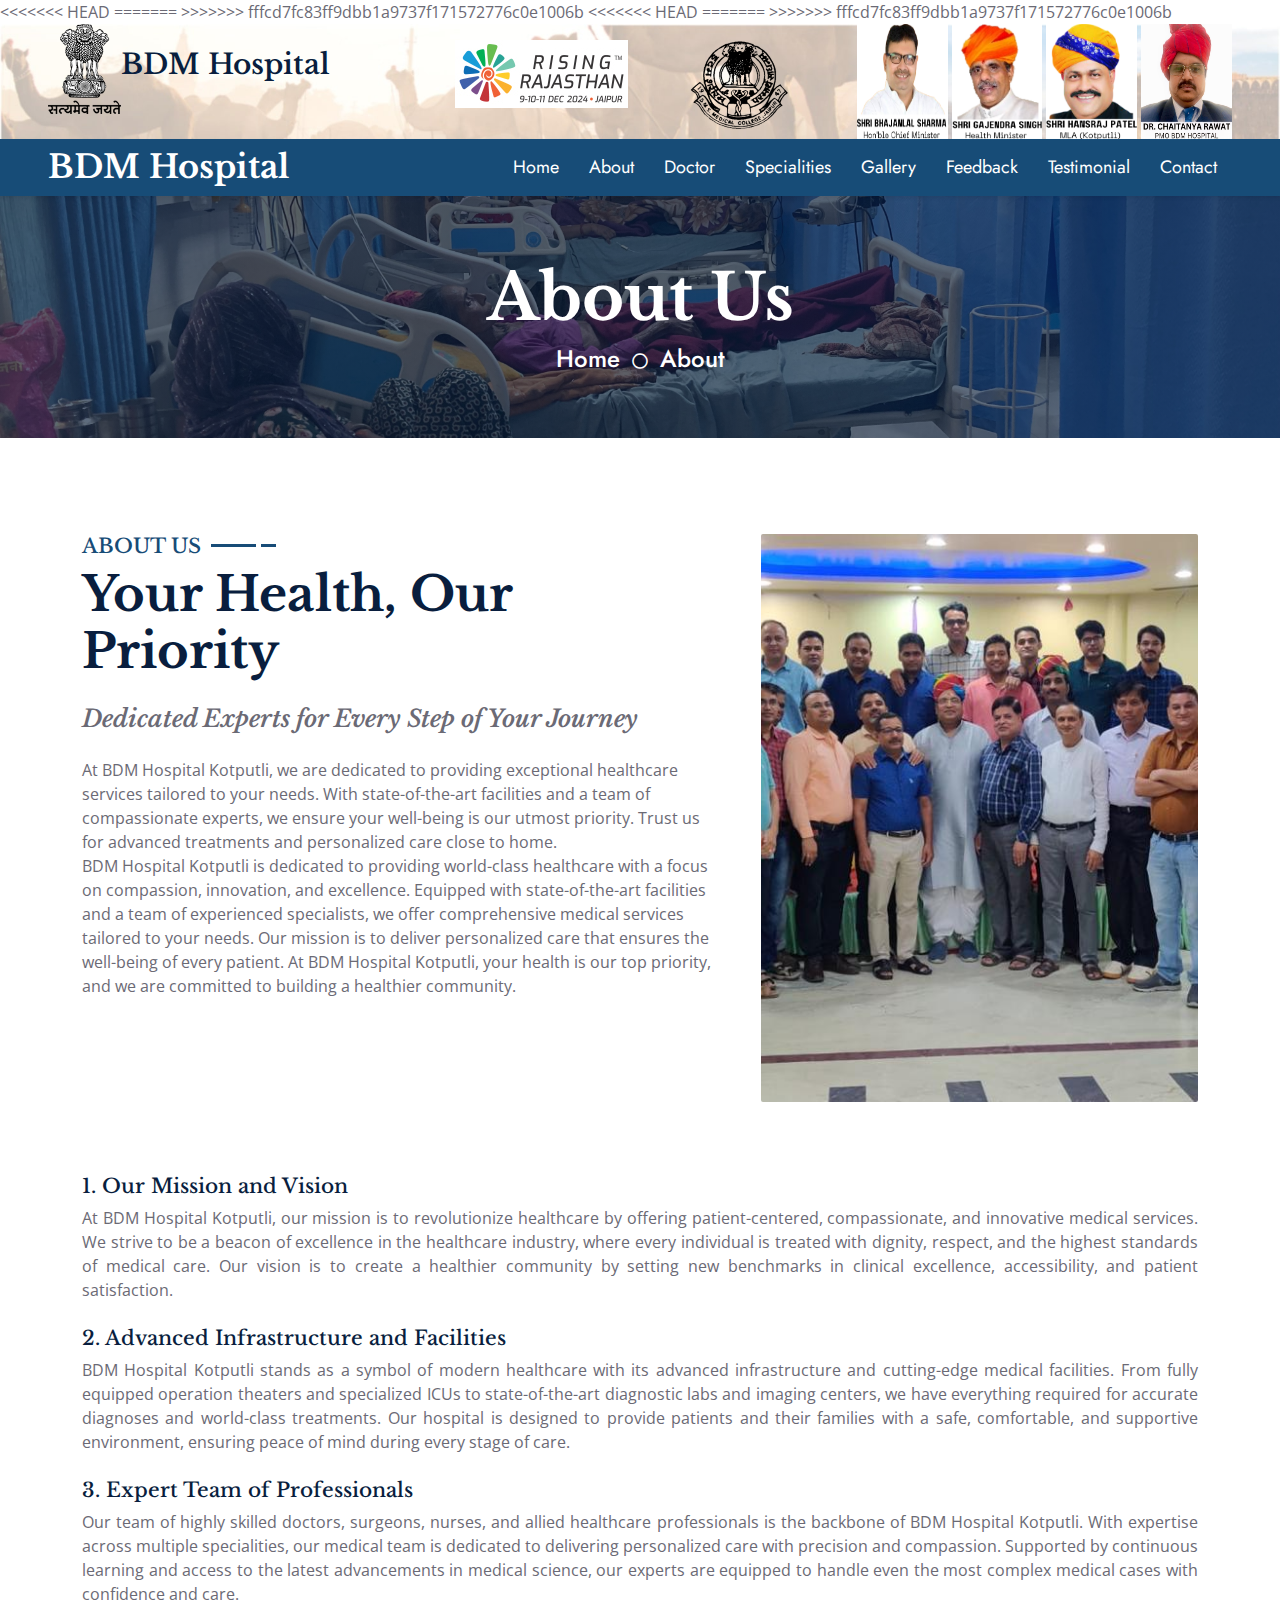
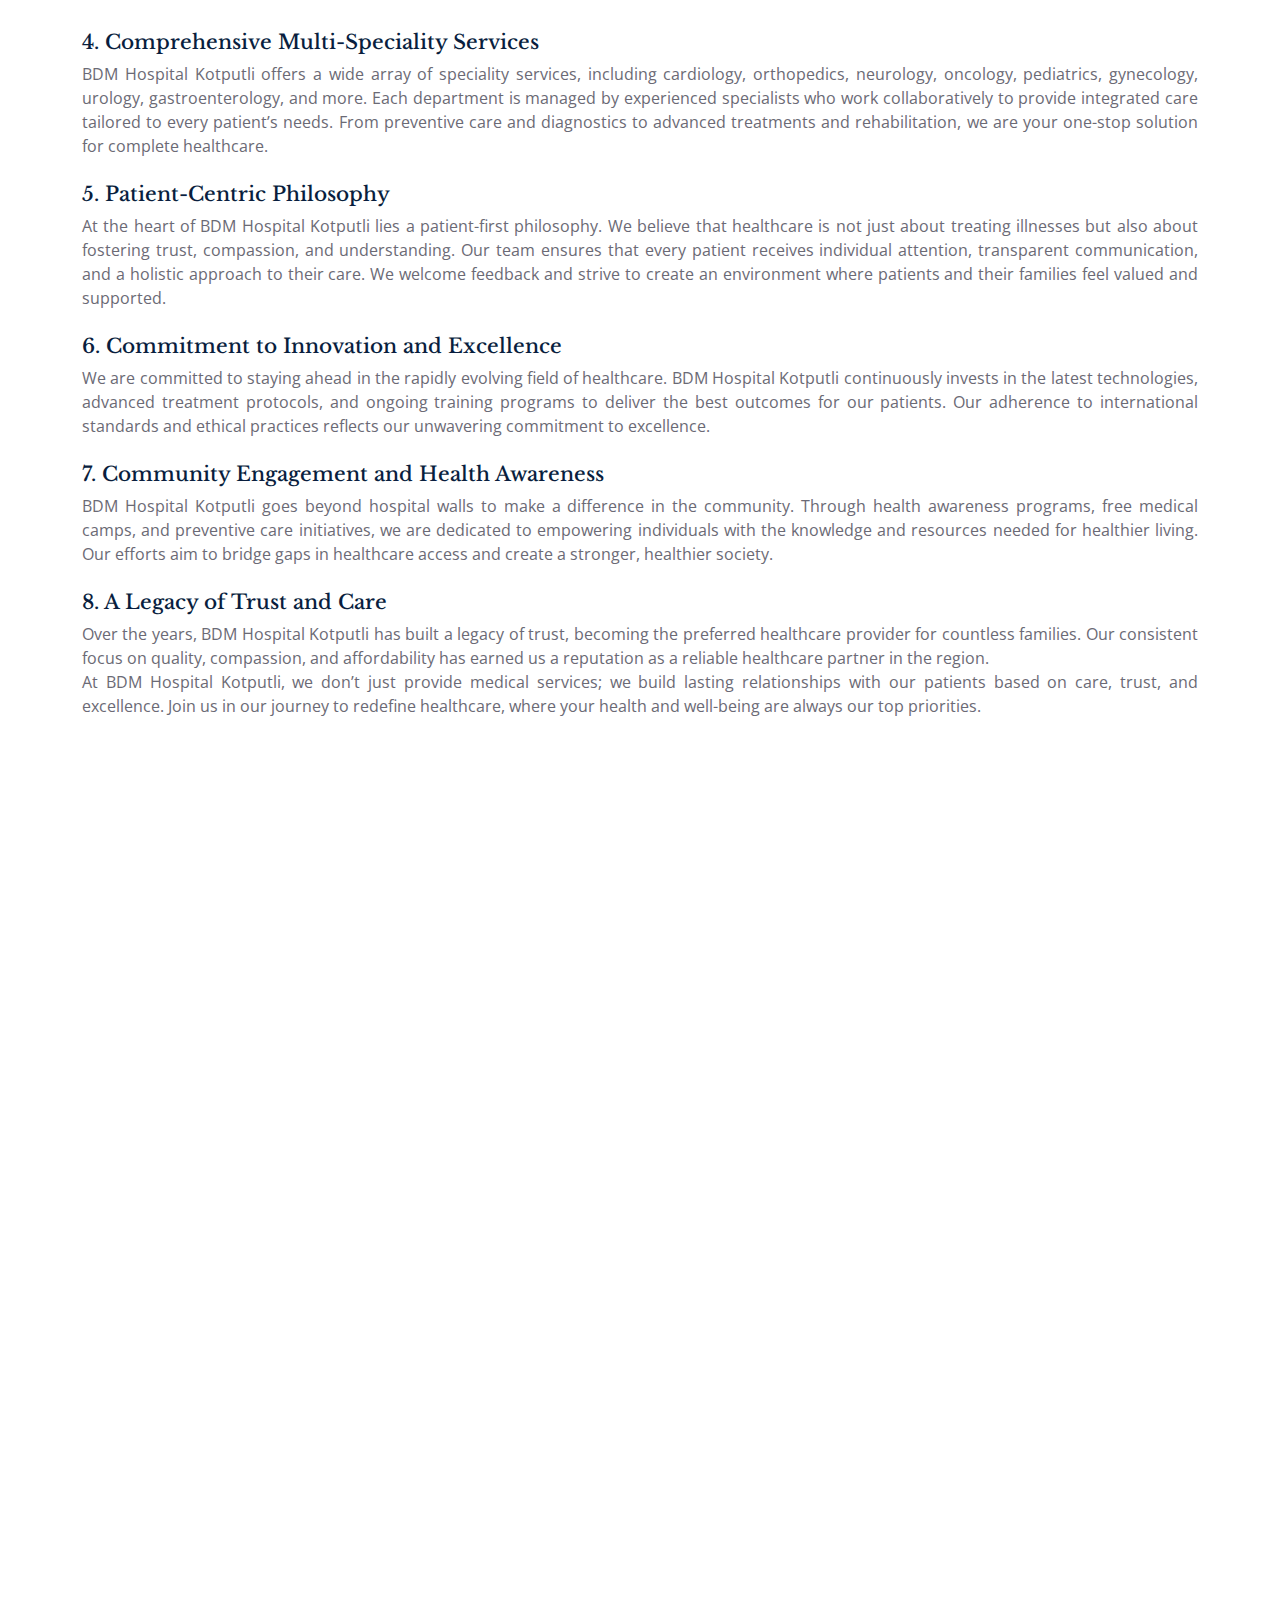
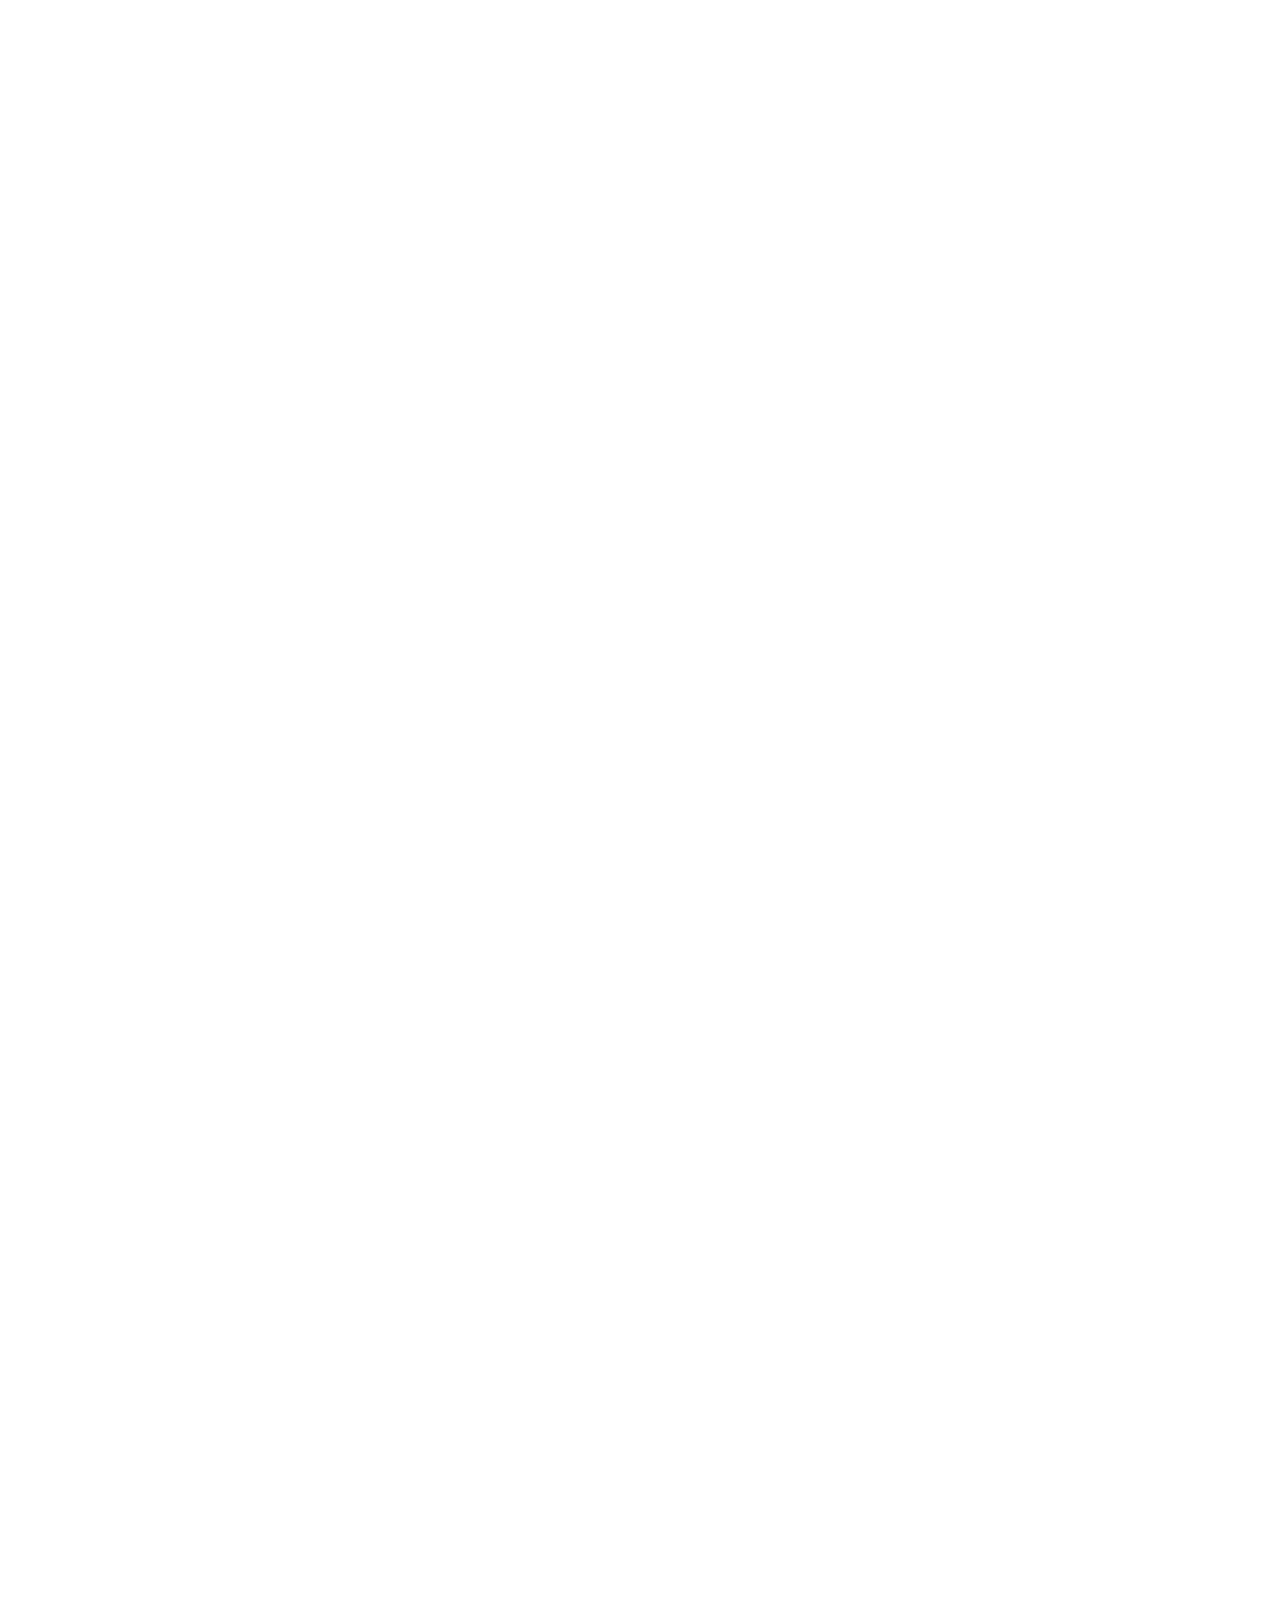
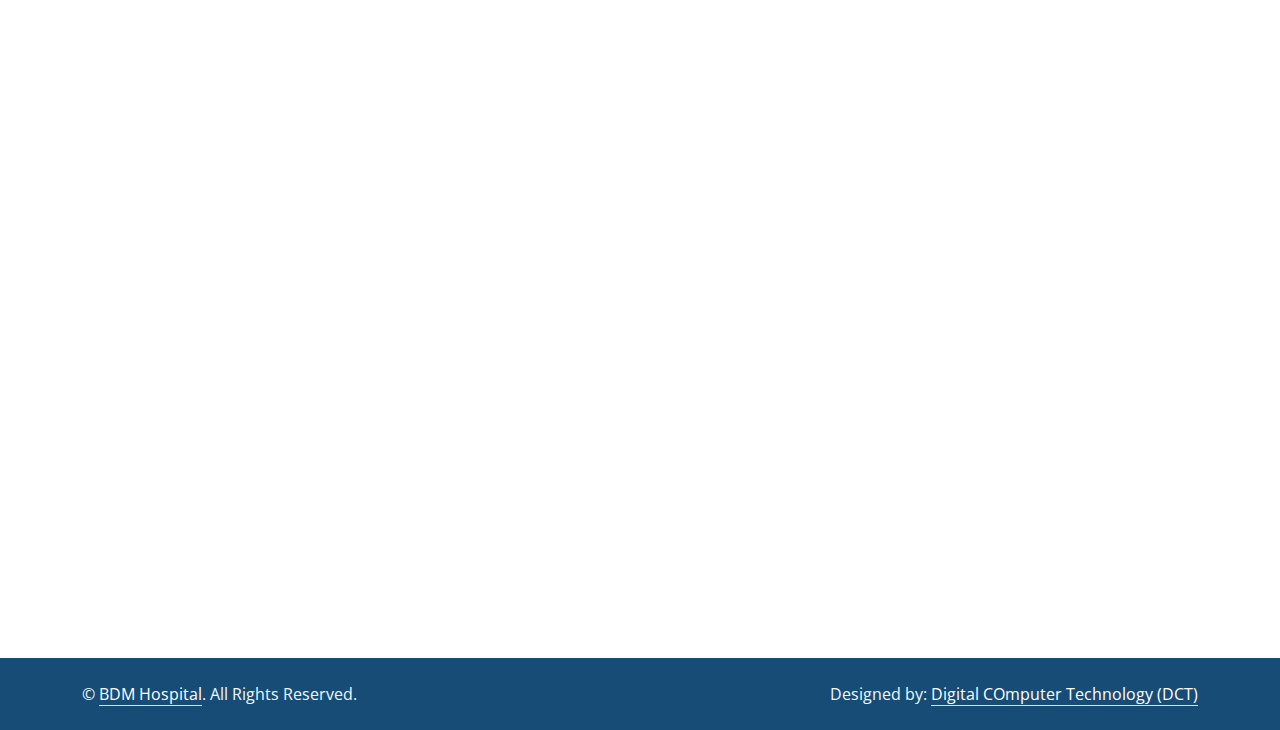
<file: about.html>
<!DOCTYPE html>
<html lang="en">

<head>
    <meta charset="utf-8">
<<<<<<< HEAD
    <title>About BDM Hospital Kotputli - Government District Hospital | Your Health, Our Priority</title>
    <meta content="width=device-width, initial-scale=1.0" name="viewport">
    
    <!-- SEO Meta Tags -->
    <meta name="description" content="Learn about BDM Hospital Kotputli - Government District Hospital with state-of-the-art facilities, expert doctors, and 24x7 emergency services. Your health is our priority with comprehensive healthcare solutions.">
    <meta name="keywords" content="About BDM Hospital, Kotputli Hospital History, Government Hospital Kotputli, District Hospital Rajasthan, Healthcare Services Kotputli, Medical Facilities, Expert Doctors, 24x7 Emergency, Patient Care, Medical Excellence">
    <meta name="author" content="BDM Hospital Kotputli">
    <meta name="robots" content="index, follow">
    <meta name="language" content="English">
    
    <!-- Open Graph Meta Tags -->
    <meta property="og:title" content="About BDM Hospital Kotputli - Government District Hospital | Your Health, Our Priority">
    <meta property="og:description" content="Learn about BDM Hospital Kotputli - Government District Hospital with state-of-the-art facilities, expert doctors, and 24x7 emergency services.">
    <meta property="og:type" content="website">
    <meta property="og:url" content="https://bdmhospital.in/about.html">
    <meta property="og:site_name" content="BDM Hospital Kotputli">
    <meta property="og:image" content="https://bdmhospital.in/img/bdm_logo.jpeg">
    <meta property="og:image:width" content="1200">
    <meta property="og:image:height" content="630">
    <meta property="og:locale" content="en_US">
    
    <!-- Twitter Card Meta Tags -->
    <meta name="twitter:card" content="summary_large_image">
    <meta name="twitter:title" content="About BDM Hospital Kotputli - Government District Hospital">
    <meta name="twitter:description" content="Government District Hospital with state-of-the-art facilities and expert doctors. Your health is our priority.">
    <meta name="twitter:image" content="https://bdmhospital.in/img/bdm_logo.jpeg">
    
    <!-- Canonical URL -->
    <link rel="canonical" href="https://bdmhospital.in/about.html">
    
    <!-- Structured Data for About Page -->
    <script type="application/ld+json">
    {
        "@context": "https://schema.org",
        "@type": "WebPage",
        "name": "About BDM Hospital Kotputli",
        "description": "Learn about BDM Hospital Kotputli - Government District Hospital with state-of-the-art facilities and expert doctors",
        "url": "https://bdmhospital.in/about.html",
        "mainEntity": {
            "@type": "Organization",
            "name": "BDM Hospital Kotputli",
            "alternateName": "Government BDM District Hospital",
            "description": "Government District Hospital providing comprehensive healthcare services in Kotputli, Rajasthan",
            "url": "https://bdmhospital.in/",
            "telephone": "+91-1421-294102",
            "email": "bdmdhktp@gmail.com",
            "address": {
                "@type": "PostalAddress",
                "addressLocality": "Kotputli",
                "addressRegion": "Rajasthan",
                "addressCountry": "IN"
            },
            "slogan": "Your Health, Our Priority",
            "award": "Award Winning Hospital",
            "numberOfEmployees": "Qualified Doctors",
            "serviceType": "24/7 Emergency Services"
        }
    }
    </script>
=======
    <title>BDM Hospital Kotputli</title>
    <meta content="width=device-width, initial-scale=1.0" name="viewport">
>>>>>>> fffcd7fc83ff9dbb1a9737f171572776c0e1006b

    <!-- Favicon -->
    <link href="img/favicon.ico" rel="icon">
    <link rel="icon" type="image/x-icon" href="img/bdm_logo.jpeg">
<<<<<<< HEAD
    <link rel="apple-touch-icon" href="img/bdm_logo.jpeg">
    
    <!-- Google Web Fonts -->
    <link rel="preconnect" href="https://fonts.gstatic.com">
    <link href="https://fonts.googleapis.com/css2?family=Jost:wght@500;600;700&family=Open+Sans:wght@400;600&display=swap"
        rel="stylesheet">
=======
    <!-- Google Web Fonts -->
    <link rel="preconnect" href="https://fonts.gstatic.com">
    <link href="https://fonts.googleapis.com/css2?family=Jost:wght@500;600;700&family=Open+Sans:wght@400;600&display=swap" rel="stylesheet"> 
>>>>>>> fffcd7fc83ff9dbb1a9737f171572776c0e1006b

    <!-- Icon Font Stylesheet -->
    <link href="https://cdnjs.cloudflare.com/ajax/libs/font-awesome/5.10.0/css/all.min.css" rel="stylesheet">
    <link href="https://cdn.jsdelivr.net/npm/bootstrap-icons@1.4.1/font/bootstrap-icons.css" rel="stylesheet">

    <!-- Libraries Stylesheet -->
    <link href="lib/owlcarousel/assets/owl.carousel.min.css" rel="stylesheet">
    <link href="lib/animate/animate.min.css" rel="stylesheet">
    <link href="lib/tempusdominus/css/tempusdominus-bootstrap-4.min.css" rel="stylesheet" />
    <link href="lib/twentytwenty/twentytwenty.css" rel="stylesheet" />

    <!-- Customized Bootstrap Stylesheet -->
    <link href="css/bootstrap.min.css" rel="stylesheet">

    <!-- Template Stylesheet -->
    <link href="css/style.css" rel="stylesheet">
</head>

<body>
    <!-- Spinner Start -->
    <div id="spinner" class="show bg-white position-fixed translate-middle w-100 vh-100 top-50 start-50 d-flex align-items-center justify-content-center">
        <div class="spinner-grow text-primary m-1" role="status">
            <span class="sr-only">Loading...</span>
        </div>
        <div class="spinner-grow text-dark m-1" role="status">
            <span class="sr-only">Loading...</span>
        </div>
        <div class="spinner-grow text-secondary m-1" role="status">
            <span class="sr-only">Loading...</span>
        </div>
    </div>
    <!-- Spinner End -->


    <!-- Topbar Start -->
    <div class="container-fluid px-5 top-bar d-lg-block bg-white topbar-sec">
        <div class="row gx-0">
            <div class="col-md-4 text-center text-lg-start align-items-center">
                <div class="d-inline-flex align-items-center">
                    <div class="d-flex align-items-center top-bar-con">
                        <img src="img/bdm_hospital_kotputli_satyamev_jayate.png" height="90px" alt="">
                        <h3>BDM Hospital</h3>
                    </div>
                </div>
            </div>
            <div class="col-md-2 text-center center-div pt-3 align-items-center">
                <img src="img/topbar-img.jpeg" alt="">
            </div>
            <div class="col-md-2 text-center center-div pt-3 align-items-center">
                <img src="img/bdm_hospital_kotputli_satyamev_jayate1.png" alt="">
            </div>
            <div class="col-md-4 text-center text-lg-end align-items-center">
                <div class="position-relative align-items-center text-white top-shape px-5 spe-img">
                     <img src="img/bdm_hospital_kotputli_cm1.png" width="20%" height="115px" alt="">
                    <img src="img/bdm_hospital_kotputli_hm1.png" width="20%" height="115px" alt="">
                    <img src="img/bdm_hospital_kotputli_mla.png" width="20%" height="115px" alt="">
                    <img src="img/bdm_hospital_kotputli_pmo.jpeg" width="20%" height="115px" alt="">
                </div>
            </div>
        </div>
    </div>
    <!-- Topbar End -->


    <!-- Navbar Start -->
    <nav class="navbar navbar-expand-lg navbar-light shadow-sm px-5 py-3 py-lg-0">
        <a href="index.html" class="navbar-brand p-0">
            <h2 class="m-0 text-white">BDM Hospital</h2>
        </a>
        <button class="navbar-toggler" type="button" data-bs-toggle="collapse" data-bs-target="#navbarCollapse">
            <span class="navbar-toggler-icon"></span>
        </button>
        <div class="collapse navbar-collapse" id="navbarCollapse">
            <div class="navbar-nav ms-auto py-0">
                <a href="index.html" class="nav-item nav-link">Home</a>
                <a href="about.html" class="nav-item nav-link">About</a>
                <a href="doctor.html" class="nav-item nav-link">Doctor</a>
                <a href="specialities.html" class="nav-item nav-link">Specialities</a>
                <a href="gallery.html" class="nav-item nav-link">Gallery</a>
                <a href="feedback.html" class="nav-item nav-link">Feedback</a>
                <a href="testimonial.html" class="nav-item nav-link">Testimonial</a>        
                <a href="contact.html" class="nav-item nav-link">Contact</a>
            </div>
        </div>
    </nav>
    <!-- Navbar End -->


    <!-- Full Screen Search Start -->
    <div class="modal fade" id="searchModal" tabindex="-1">
        <div class="modal-dialog modal-fullscreen">
            <div class="modal-content" style="background: rgba(9, 30, 62, .7);">
                <div class="modal-header border-0">
                    <button type="button" class="btn bg-white btn-close" data-bs-dismiss="modal" aria-label="Close"></button>
                </div>
                <div class="modal-body d-flex align-items-center justify-content-center">
                    <div class="input-group" style="max-width: 600px;">
                        <input type="text" class="form-control bg-transparent border-primary p-3" placeholder="Type search keyword">
                        <button class="btn btn-primary px-4"><i class="bi bi-search"></i></button>
                    </div>
                </div>
            </div>
        </div>
    </div>
    <!-- Full Screen Search End -->


    <!-- Hero Start -->
    <div class="container-fluid bg-primary py-5 hero-header mb-5">
        <div class="row py-3">
            <div class="col-12 text-center">
                <h1 class="display-3 text-white animated zoomIn">About Us</h1>
                <a href="index.html" class="h4 text-white">Home</a>
                <i class="far fa-circle text-white px-2"></i>
                <a href="#" class="h4 text-white">About</a>
            </div>
        </div>
    </div>
    <!-- Hero End -->


  <!-- About Start -->
  <div class="container-fluid py-5 about wow fadeInUp" data-wow-delay="0.1s">
    <div class="container">
        <div class="row g-5">
            <div class="col-lg-7">
                <div class="section-title mb-4">
                    <h5 class="position-relative d-inline-block text-primary text-uppercase">About Us</h5>
                    <h1 class="display-5 mb-0">Your Health, Our Priority</h1>
                </div>
                <h4 class="text-body fst-italic mb-4">Dedicated Experts for Every Step of Your Journey</h4>
                <p class="mb-4">At BDM Hospital Kotputli, we are dedicated to providing exceptional healthcare
                    services tailored to your needs. With state-of-the-art facilities and a team of compassionate
                    experts, we ensure your well-being is our utmost priority. Trust us for advanced treatments and
                    personalized care close to home. <br>BDM Hospital Kotputli is dedicated to providing world-class healthcare with a focus on compassion, innovation, and excellence. Equipped with state-of-the-art facilities and a team of experienced specialists, we offer comprehensive medical services tailored to your needs. Our mission is to deliver personalized care that ensures the well-being of every patient. At BDM Hospital Kotputli, your health is our top priority, and we are committed to building a healthier community.</p>
                <div class="row g-3">
                    <div class="col-sm-6 wow zoomIn" data-wow-delay="0.3s">
                        <h5 class="mb-3"><i class="fa fa-check-circle text-primary me-3"></i>Award Winning</h5>
                        <h5 class="mb-3"><i class="fa fa-check-circle text-primary me-3"></i>Qualified Doctors</h5>
                    </div>
                    <div class="col-sm-6 wow zoomIn" data-wow-delay="0.6s">
                        <h5 class="mb-3"><i class="fa fa-check-circle text-primary me-3"></i>24/7 Emergency</h5>
                        <h5 class="mb-3"><i class="fa fa-check-circle text-primary me-3"></i>Trusted By Millions
                        </h5>
                    </div>
                </div>
                <!-- <a href="appointment.html" class="btn btn-primary py-3 px-5 mt-4 wow zoomIn"
                    data-wow-delay="0.6s">About Us</a> -->
            </div>
            <div class="col-lg-5" style="min-height: 500px;">
                <div class="position-relative h-100">
                    <img class="position-absolute w-100 h-100 rounded wow zoomIn" data-wow-delay="0.9s"
                        src="img/bdm_hospital_kotputli_about_doctors.jpeg" style="object-fit: cover;">
                </div>
            </div>
            <div style="text-align: justify;" class="mb-4">
                <h5 class="text-dark ps-0 mt-4">1. Our Mission and Vision</h5>
                At BDM Hospital Kotputli, our mission is to revolutionize healthcare by offering patient-centered, compassionate, and innovative medical services. We strive to be a beacon of excellence in the healthcare industry, where every individual is treated with dignity, respect, and the highest standards of medical care. Our vision is to create a healthier community by setting new benchmarks in clinical excellence, accessibility, and patient satisfaction.
                <h5 class="text-dark ps-0 mt-4">2. Advanced Infrastructure and Facilities</h5>
                BDM Hospital Kotputli stands as a symbol of modern healthcare with its advanced infrastructure and cutting-edge medical facilities. From fully equipped operation theaters and specialized ICUs to state-of-the-art diagnostic labs and imaging centers, we have everything required for accurate diagnoses and world-class treatments. Our hospital is designed to provide patients and their families with a safe, comfortable, and supportive environment, ensuring peace of mind during every stage of care.
                <h5 class="text-dark ps-0 mt-4">3. Expert Team of Professionals</h5>
                Our team of highly skilled doctors, surgeons, nurses, and allied healthcare professionals is the backbone of BDM Hospital Kotputli. With expertise across multiple specialities, our medical team is dedicated to delivering personalized care with precision and compassion. Supported by continuous learning and access to the latest advancements in medical science, our experts are equipped to handle even the most complex medical cases with confidence and care.
                <h5 class="text-dark ps-0 mt-4">4. Comprehensive Multi-Speciality Services</h5>
                BDM Hospital Kotputli offers a wide array of speciality services, including cardiology, orthopedics, neurology, oncology, pediatrics, gynecology, urology, gastroenterology, and more. Each department is managed by experienced specialists who work collaboratively to provide integrated care tailored to every patient’s needs. From preventive care and diagnostics to advanced treatments and rehabilitation, we are your one-stop solution for complete healthcare.
                <h5 class="text-dark ps-0 mt-4">5. Patient-Centric Philosophy</h5>
                At the heart of BDM Hospital Kotputli lies a patient-first philosophy. We believe that healthcare is not just about treating illnesses but also about fostering trust, compassion, and understanding. Our team ensures that every patient receives individual attention, transparent communication, and a holistic approach to their care. We welcome feedback and strive to create an environment where patients and their families feel valued and supported.
                <h5 class="text-dark ps-0 mt-4">6. Commitment to Innovation and Excellence</h5>
                We are committed to staying ahead in the rapidly evolving field of healthcare. BDM Hospital Kotputli continuously invests in the latest technologies, advanced treatment protocols, and ongoing training programs to deliver the best outcomes for our patients. Our adherence to international standards and ethical practices reflects our unwavering commitment to excellence.
                <h5 class="text-dark ps-0 mt-4">7. Community Engagement and Health Awareness</h5>
                BDM Hospital Kotputli goes beyond hospital walls to make a difference in the community. Through health awareness programs, free medical camps, and preventive care initiatives, we are dedicated to empowering individuals with the knowledge and resources needed for healthier living. Our efforts aim to bridge gaps in healthcare access and create a stronger, healthier society.
                <h5 class="text-dark ps-0 mt-4">8. A Legacy of Trust and Care</h5>
                Over the years, BDM Hospital Kotputli has built a legacy of trust, becoming the preferred healthcare provider for countless families. Our consistent focus on quality, compassion, and affordability has earned us a reputation as a reliable healthcare partner in the region.
<br>
At BDM Hospital Kotputli, we don’t just provide medical services; we build lasting relationships with our patients based on care, trust, and excellence. Join us in our journey to redefine healthcare, where your health and well-being are always our top priorities.

            </div>
        </div>
    </div>
</div>
<!-- About End -->
    
 <!-- Appointment Start -->
 <div class="container-fluid bg-primary bg-appointment my-5 wow fadeInUp" data-wow-delay="0.1s">
    <div class="container">
        <div class="row gx-5">
            <div class="col-lg-6 py-5">
                <div class="py-5">
                    <h1 class="display-6 text-white mb-4">Share Your Experience at BDM Hospital Kotputli</h1>
                    <p class="text-white mb-0">At BDM Hospital Kotputli, your experience is at the heart of
                        everything we do. We are committed to delivering exceptional care and ensuring every patient
                        feels valued and supported. By sharing your feedback, you help us refine our services,
                        celebrate our strengths, and identify areas for improvement. Your journey with us not only
                        guides our team in maintaining the highest standards of care but also helps other patients
                        make informed decisions about their health. Whether it’s a story of recovery, a word of
                        appreciation, or suggestions for improvement, we welcome your voice. Together, we can build
                        a trusted healthcare community where your well-being remains our top priority.</p>
                </div>
                <div class="row gx-2 withoutpart">
                    <div class="col-lg-6 col-sm-6"><img src="/img/all/Dis_bdm_hospital_kotputli_ (10).jpeg" width="100%" alt=""></div>
                    <div class="col-lg-6 pb-2 col-sm-6"><img src="/img/all/Dis_bdm_hospital_kotputli_ (15).jpeg" width="100%" alt=""></div>
                    <div class="col-lg-6 col-sm-6"><img src="/img/all/Dis_bdm_hospital_kotputli_ (21).jpeg" width="100%" alt=""></div>
                    <div class="col-lg-6 col-sm-6"><img src="/img/all/Dis_bdm_hospital_kotputli_ (27).jpeg" width="100%" alt=""></div>
                </div>
            </div>
            <div class="col-lg-6 sec">
                <div class="appointment-form h-100 d-flex flex-column justify-content-center text-center p-5 wow zoomIn"
                    data-wow-delay="0.6s">
                    <h1 class="text-white mb-4">Patient Review</h1>
                    <form action="https://api.web3forms.com/submit" method="POST">
                        <input type="hidden" name="access_key" value="48e5fb29-f6db-4cf6-a63e-0cc305b1e446">
                        <div class="row g-3">
                            <div class="col-12 col-sm-6">
                                <input type="text" class="form-control bg-light border-0" placeholder="Patient Name"
                                    name="Patient_Name" style="height: 55px;" required>
                            </div>
                            <div class="col-12 col-sm-6">
                                <input type="text" class="form-control bg-light border-0" placeholder="Father/Husband Name"
                                    name="Father/Husband_Name" style="height: 55px;" required>
                            </div>
                            <div class="col-12 col-sm-6">
                                <input type="text" class="form-control bg-light border-0" placeholder="Address"
                                    name="Address" style="height: 55px;" required>
                            </div>
                            <div class="col-12 col-sm-6">
                                <input type="number" class="form-control bg-light border-0" placeholder="Contact Number"
                                    name="Contact_Number" style="height: 55px;" required>
                            </div>
                            <div class="col-12 col-sm-12">
                                <select class="form-select bg-light border-0" style="height: 55px;" name="Category" required>
                                    <option selected>Select Category</option>
                                    <option value="Staff Behavior">Staff Behavior</option>
                                    <option value="Medical Behavior">Medical Behavior</option>
                                    <option value="Cleaning of the Toilet">Cleaning of the Toilet</option>
                                    <option value="Cleaning of the ward">Cleaning of the ward</option>
                                    <option value="Drinking water system">Drinking water system</option>
                                    <option value="level of medical services">level of medical services</option>
                                    <option value="Display of information/guidelines">Display of information/guidelines</option>
                                </select>
                            </div>
                            <div class="col-12 col-sm-12">
                                <select class="form-select bg-light border-0" style="height: 55px;" name="Category" required>
                                    <option value="Very Good" selected>Very Good</option>
                                    <option value="Good">Good</option>
                                    <option value="Average">Average</option>
                                    <option value="Bad">Bad</option>
                                </select>
                            </div>
                            <div class="col-12 col-sm-12">
                                <textarea class="form-control" id="exampleFormControlTextarea1" rows="3"
                                    name="massage" placeholder="Enter massage" required></textarea>
                            </div>
                            <div class="col-12 col-sm-12 text-start">
                                <h6 class="text-white">Did you use a government ambulance to come to the hospital?</h6>
                                <div class="form-check form-check-inline">
                                    <input class="form-check-input" type="radio" name="ambulanceuse" id="inlineRadio1" value="Yes">
                                    <label class="form-check-label text-white" for="inlineRadio1">Yes</label>
                                  </div>
                                  <div class="form-check form-check-inline">
                                    <input class="form-check-input" type="radio" name="ambulanceuse" id="inlineRadio2" value="No">
                                    <label class="form-check-label text-white" for="inlineRadio2">No</label>
                                  </div>
                            </div>
                            <div class="col-12 col-sm-12 text-start">
                                <h6 class="text-white">Whether free food is provided to the patient by the hospital</h6>
                                <div class="form-check form-check-inline">
                                    <input class="form-check-input" type="radio" name="food" id="inlineRadio1" value="Yes">
                                    <label class="form-check-label text-white" for="inlineRadio1">Yes</label>
                                  </div>
                                  <div class="form-check form-check-inline">
                                    <input class="form-check-input" type="radio" name="food" id="inlineRadio2" value="No">
                                    <label class="form-check-label text-white" for="inlineRadio2">No</label>
                                  </div>
                            </div>
                            <div class="col-12 col-sm-12 text-start">
                                <h6 class="text-white">Did you get all the medicines prescribed by the hospital free of cost?</h6>
                                <div class="form-check form-check-inline">
                                    <input class="form-check-input" type="radio" name="medicines" id="inlineRadio1" value="Yes">
                                    <label class="form-check-label text-white" for="inlineRadio1">Yes</label>
                                  </div>
                                  <div class="form-check form-check-inline">
                                    <input class="form-check-input" type="radio" name="medicines" id="inlineRadio2" value="No">
                                    <label class="form-check-label text-white" for="inlineRadio2">No</label>
                                  </div>
                            </div>
                            <div class="col-12 col-sm-12 text-start">
                                <h6 class="text-white">Are all the tests prescribed by your doctor done free of cost in the hospital?</h6>
                                <div class="form-check form-check-inline">
                                    <input class="form-check-input" type="radio" name="doctor" id="inlineRadio1" value="Yes">
                                    <label class="form-check-label text-white" for="inlineRadio1">Yes</label>
                                  </div>
                                  <div class="form-check form-check-inline">
                                    <input class="form-check-input" type="radio" name="doctor" id="inlineRadio2" value="No">
                                    <label class="form-check-label text-white" for="inlineRadio2">No</label>
                                  </div>
                            </div>
                            <div class="col-12 col-sm-12 text-start">
                                <h6 class="text-white">Did you give money to any hospital staff or did you receive anything from the stop as a reward?</h6>
                                <div class="form-check form-check-inline">
                                    <input class="form-check-input" type="radio" name="staff" id="inlineRadio1" value="Yes">
                                    <label class="form-check-label text-white" for="inlineRadio1">Yes</label>
                                  </div>
                                  <div class="form-check form-check-inline">
                                    <input class="form-check-input" type="radio" name="staff" id="inlineRadio2" value="No">
                                    <label class="form-check-label text-white" for="inlineRadio2">No</label>
                                  </div>
                            </div>
                            <div class="col-12 col-sm-12 text-start">
                                <h6 class="text-white">Would you recommend any of your family members or neighbours to get treated at this hospital if they fall ill?</h6>
                                <div class="form-check form-check-inline">
                                    <input class="form-check-input" type="radio" name="members" id="inlineRadio1" value="Yes">
                                    <label class="form-check-label text-white" for="inlineRadio1">Yes</label>
                                  </div>
                                  <div class="form-check form-check-inline">
                                    <input class="form-check-input" type="radio" name="members" id="inlineRadio2" value="No">
                                    <label class="form-check-label text-white" for="inlineRadio2">No</label>
                                  </div>
                            </div>
                            <div class="col-12">
                                <button class="btn btn-dark w-100 py-3" type="submit">Submit</button>
                            </div>
                        </div>
                    </form>
                </div>
            </div>
        </div>
    </div>
</div>
<!-- Appointment End -->

<!-- Offer Start -->
<div class="container-fluid bg-offer my-5 py-5 wow fadeInUp" data-wow-delay="0.1s">
    <div class="container py-5">
        <div class="row justify-content-center">
            <div class="col-lg-12 wow zoomIn" data-wow-delay="0.6s">
                <div class="offer-text text-center rounded p-5">
                    <h1 class="display-5 text-white">Important Links</h1>
                    <div class="row justify-content-center">
                        <div class="col-lg-3 px-2 my-2 wow zoomIn" data-wow-delay="0.6s">
                            <a href="https://esanjeevani.mohfw.gov.in/#/" target="_blank"
                                class="btn btn-light py-3"><img src="img/bdm_hospital_kotputli_esanjeevani.jpg"
                                    alt=""></a>
                        </div>
                        <div class="col-lg-3 px-2 my-2 wow zoomIn" data-wow-delay="0.6s">
                            <a href="https://pehchan.raj.nic.in/pehchan1/Mainpage.aspx" target="_blank"
                                class="btn btn-light py-3"><img src="img/bdm_hospital_kotputli_pahchan.png"
                                    alt=""></a>
                        </div>
                        <div class="col-lg-3 px-2 my-2 wow zoomIn" data-wow-delay="0.6s">
                            <a href="https://emmsrmsc.prd.dcservices.in/SSO/hissso/loginLogin.sso" target="_blank"
                                class="btn btn-light py-3"><img src="img/bdm_hospital_kotputli_eupkaran.png"
                                    alt=""></a>
                        </div>
                        <div class="col-lg-3 px-2 my-2 wow zoomIn" data-wow-delay="0.6s">
                            <a href="https://telemanas.mohfw.gov.in/home" target="_blank"
                                class="btn btn-light py-3"><img src="img/bdm_hospital_kotputli_telemanas.jpg"
                                    alt=""></a>
                        </div>
                    </div>
                    <div class="row justify-content-center mt-2">
                        <div class="col-lg-4 px-2 my-2 wow zoomIn gap-2" data-wow-delay="0.6s">
                            <a href="https://abdm.gov.in/" target="_blank" class="btn btn-light py-3"><img
                                    src="img/bdm_hospital_kotputli_ayushman_bharat.png" alt=""></a>
                        </div>
                        <div class="col-lg-4 px-2 my-2 wow zoomIn" data-wow-delay="0.6s">
                            <a href="https://pctsrajmedical.rajasthan.gov.in/private/login.aspx" target="_blank"
                                class="btn btn-light py-3"><img src="img/bdm_hospital_kotputli_pcts.png" alt=""></a>
                        </div>
                        <div class="col-lg-4 px-2 my-2 wow zoomIn" data-wow-delay="0.6s">
                            <a href="https://rajhealth.rajasthan.gov.in/login" target="_blank"
                                class="btn btn-light py-3"><img src="img/bdm_hospital_kotputli_raj_health.png"
                                    alt=""></a>
                        </div>
                    </div>
                </div>
            </div>
        </div>
    </div>
</div>
<!-- Offer End -->

 <!-- Testimonial Start -->
 <div class="container-fluid bg-primary bg-testimonial py-5 my-5 wow fadeInUp" data-wow-delay="0.1s">
    <div class="container py-5">
        <div class="row justify-content-center">
            <div class="col-lg-7">
                <div class="owl-carousel testimonial-carousel rounded p-5 wow zoomIn" data-wow-delay="0.6s">
                    <div class="testimonial-item text-center text-white">
                        <img class="img-fluid mx-auto rounded mb-4" src="img/neha.png" alt="">
                        <p class="fs-5">At BDM Hospital Kotputli, patient feedback is crucial to our continuous
                            improvement. We strive to provide the best care, and your experience helps guide us.
                            Your reviews not only inspire us but also help future patients make informed healthcare
                            decisions.</p>
                        <hr class="mx-auto w-25">
                        <h4 class="text-white mb-0">Neha Mittal</h4>
                    </div>
                    <div class="testimonial-item text-center text-white">
                        <img class="img-fluid mx-auto rounded mb-4" src="img/himanshu_official_fitness.png" alt="">
                        <p class="fs-5">We are committed to ensuring that every patient receives compassionate,
                            personalized care tailored to their needs. By sharing your thoughts, you play a key role
                            in enhancing the quality of service at BDM Hospital Kotputli.</p>
                        <hr class="mx-auto w-25">
                        <h4 class="text-white mb-0">Himanshu</h4>
                    </div>
                    <div class="testimonial-item text-center text-white">
                        <img class="img-fluid mx-auto rounded mb-4" src="img/bdm_hospital_kotputli_patient1.jpeg"
                            alt="">
                        <p class="fs-5">We deeply appreciate the trust you place in us and welcome all feedback.
                            Your reviews help us refine our practices and ensure we maintain the highest standards
                            of healthcare.</p>
                        <hr class="mx-auto w-25">
                        <h4 class="text-white mb-0">Vikram</h4>
                    </div>
                    <div class="testimonial-item text-center text-white">
                        <img class="img-fluid mx-auto rounded mb-4" src="img/vicky_b.png" alt="">
                        <p class="fs-5">At BDM Hospital Kotputli, our goal is to provide exceptional care in a
                            supportive environment. Your review can help us continue this mission and serve you and
                            the community better.</p>
                        <hr class="mx-auto w-25">
                        <h4 class="text-white mb-0">Vicky</h4>
                    </div>
                </div>
            </div>
        </div>
    </div>
</div>
<!-- Testimonial End -->

    
    

    <!-- Footer Start -->
    <div class="foot container-fluid text-light py-5 wow fadeInUp" data-wow-delay="0.3s">
        <div class="container pt-5">
            <div class="row g-5 pt-4">
                <div class="col-lg-3 col-md-6">
                    <h3 class="text-white mb-4">Quick Links</h3>
                    <div class="d-flex flex-column justify-content-start">
                        <a class="text-light mb-2" href="index.html"><i class="bi bi-arrow-right text-primary me-2"></i>Home</a>
                        <a class="text-light mb-2" href="about.html"><i class="bi bi-arrow-right text-primary me-2"></i>About
                            Us</a>
                        <a class="text-light mb-2" href="doctor.html"><i class="bi bi-arrow-right text-primary me-2"></i>Our
                            Doctors</a>
                        <a class="text-light mb-2" href="specialities.html"><i class="bi bi-arrow-right text-primary me-2"></i>Specialities</a>
                        <a class="text-light" href="contact.html"><i class="bi bi-arrow-right text-primary me-2"></i>Contact Us</a>
                    </div>
                </div>
                <div class="col-lg-3 col-md-6">
                    <h3 class="text-white mb-4">Important Links</h3>
                    <div class="d-flex flex-column justify-content-start">
                        <a class="text-light mb-2" href="https://pctsrajmedical.rajasthan.gov.in/private/login.aspx" target="_blank"><i class="bi bi-arrow-right text-primary me-2"></i>Pcts</a>
                        <a class="text-light mb-2" href="https://pehchan.raj.nic.in/pehchan1/Mainpage.aspx" target="_blank"><i class="bi bi-arrow-right text-primary me-2"></i>Pahchan</a>
                            <a class="text-light mb-2" href="https://rajhealth.rajasthan.gov.in/login" target="_blank"><i
                                    class="bi bi-arrow-right text-primary me-2"></i>Rajhealth</a>
                                    <a class="text-light mb-2" href="https://emmsrmsc.prd.dcservices.in/SSO/hissso/loginLogin.sso" target="_blank"><i
                                        class="bi bi-arrow-right text-primary me-2"></i>Eupkaran
                                </a>
                        <a class="text-light mb-2" href="https://telemanas.mohfw.gov.in/home" target="_blank"><i
                                class="bi bi-arrow-right text-primary me-2"></i>Telemanas</a>
                        <a class="text-light mb-2" href="https://esanjeevani.mohfw.gov.in/#/" target="_blank"><i
                                class="bi bi-arrow-right text-primary me-2"></i>Esanjeevani</a>
                        <a class="text-light" href="https://abdm.gov.in/" target="_blank"><i class="bi bi-arrow-right text-primary me-2"></i>Ayushman
                            Bharat</a>
                    </div>
                </div>
                <div class="col-lg-3 col-md-6">
                    <h3 class="text-white mb-4">Get In Touch</h3>
                    <p class="mb-0"><a href="tel:+919116534500" class="text-white"><i class="bi bi-telephone text-primary me-2"></i>+91 9116534500</a></p>
                    <p class="mb-0"><a href="tel:+01421294102" class="text-white"><i class="bi bi-telephone text-primary me-2"></i>01421-294102</a></p>
                    <p class="mb-2"><a href="mailto:bdmdhktp@gmail.com" class="text-white"><i class="bi bi-envelope-open text-primary me-2"></i>bdmdhktp@gmail.com</a></p>
                    <p class="mb-2"><a target="_blank" href="https://g.co/kgs/x3yT3mf" class="text-white"><i class="bi bi-geo-alt text-primary me-2"></i>Government BDM District Hospital</a></p>
                </div>
                <div class="col-lg-3 col-md-6">
                    <h3 class="text-white mb-4">Follow Us</h3>
                    <div class="d-flex">
                        <a class="btn btn-lg btn-primary btn-lg-square rounded me-2" href="#"><i
                                class="fab fa-twitter fw-normal"></i></a>
                        <a class="btn btn-lg btn-primary btn-lg-square rounded me-2" href="#"><i
                                class="fab fa-facebook-f fw-normal"></i></a>
                        <a class="btn btn-lg btn-primary btn-lg-square rounded me-2" href="#"><i
                                class="fab fa-linkedin-in fw-normal"></i></a>
                        <a class="btn btn-lg btn-primary btn-lg-square rounded" href="#"><i
                                class="fab fa-instagram fw-normal"></i></a>
                    </div>
                </div>
            </div>
        </div>
    </div>
    <div class="container-fluid text-light py-4" style="background: #174c77; border-top: 0.5px solid white;">
        <div class="container">
            <div class="row g-0">
                <div class="col-md-6 text-center text-md-start">
                    <p class="mb-md-0">&copy; <a class="text-white border-bottom" href="https://bdmhospital.in/">BDM Hospital</a>. All Rights
                        Reserved.</p>
                </div>
                <div class="col-md-6 text-center text-md-end">
                    <p class="mb-0">Designed by: <a class="text-white border-bottom"
                            href="https://www.digitalcomputertechnology.in/">Digital COmputer Technology (DCT)</a></p>
                </div>
            </div>
        </div>
    </div>
    <!-- Footer End -->


    <!-- Back to Top -->
    <a href="#" class="btn btn-lg btn-primary btn-lg-square rounded back-to-top"><i class="bi bi-arrow-up"></i></a>


    <!-- JavaScript Libraries -->
    <script src="https://code.jquery.com/jquery-3.4.1.min.js"></script>
    <script src="https://cdn.jsdelivr.net/npm/bootstrap@5.0.0/dist/js/bootstrap.bundle.min.js"></script>
    <script src="lib/wow/wow.min.js"></script>
    <script src="lib/easing/easing.min.js"></script>
    <script src="lib/waypoints/waypoints.min.js"></script>
    <script src="lib/owlcarousel/owl.carousel.min.js"></script>
    <script src="lib/tempusdominus/js/moment.min.js"></script>
    <script src="lib/tempusdominus/js/moment-timezone.min.js"></script>
    <script src="lib/tempusdominus/js/tempusdominus-bootstrap-4.min.js"></script>
    <script src="lib/twentytwenty/jquery.event.move.js"></script>
    <script src="lib/twentytwenty/jquery.twentytwenty.js"></script>

    <!-- Template Javascript -->
    <script src="js/main.js"></script>
</body>

</html>
</file>
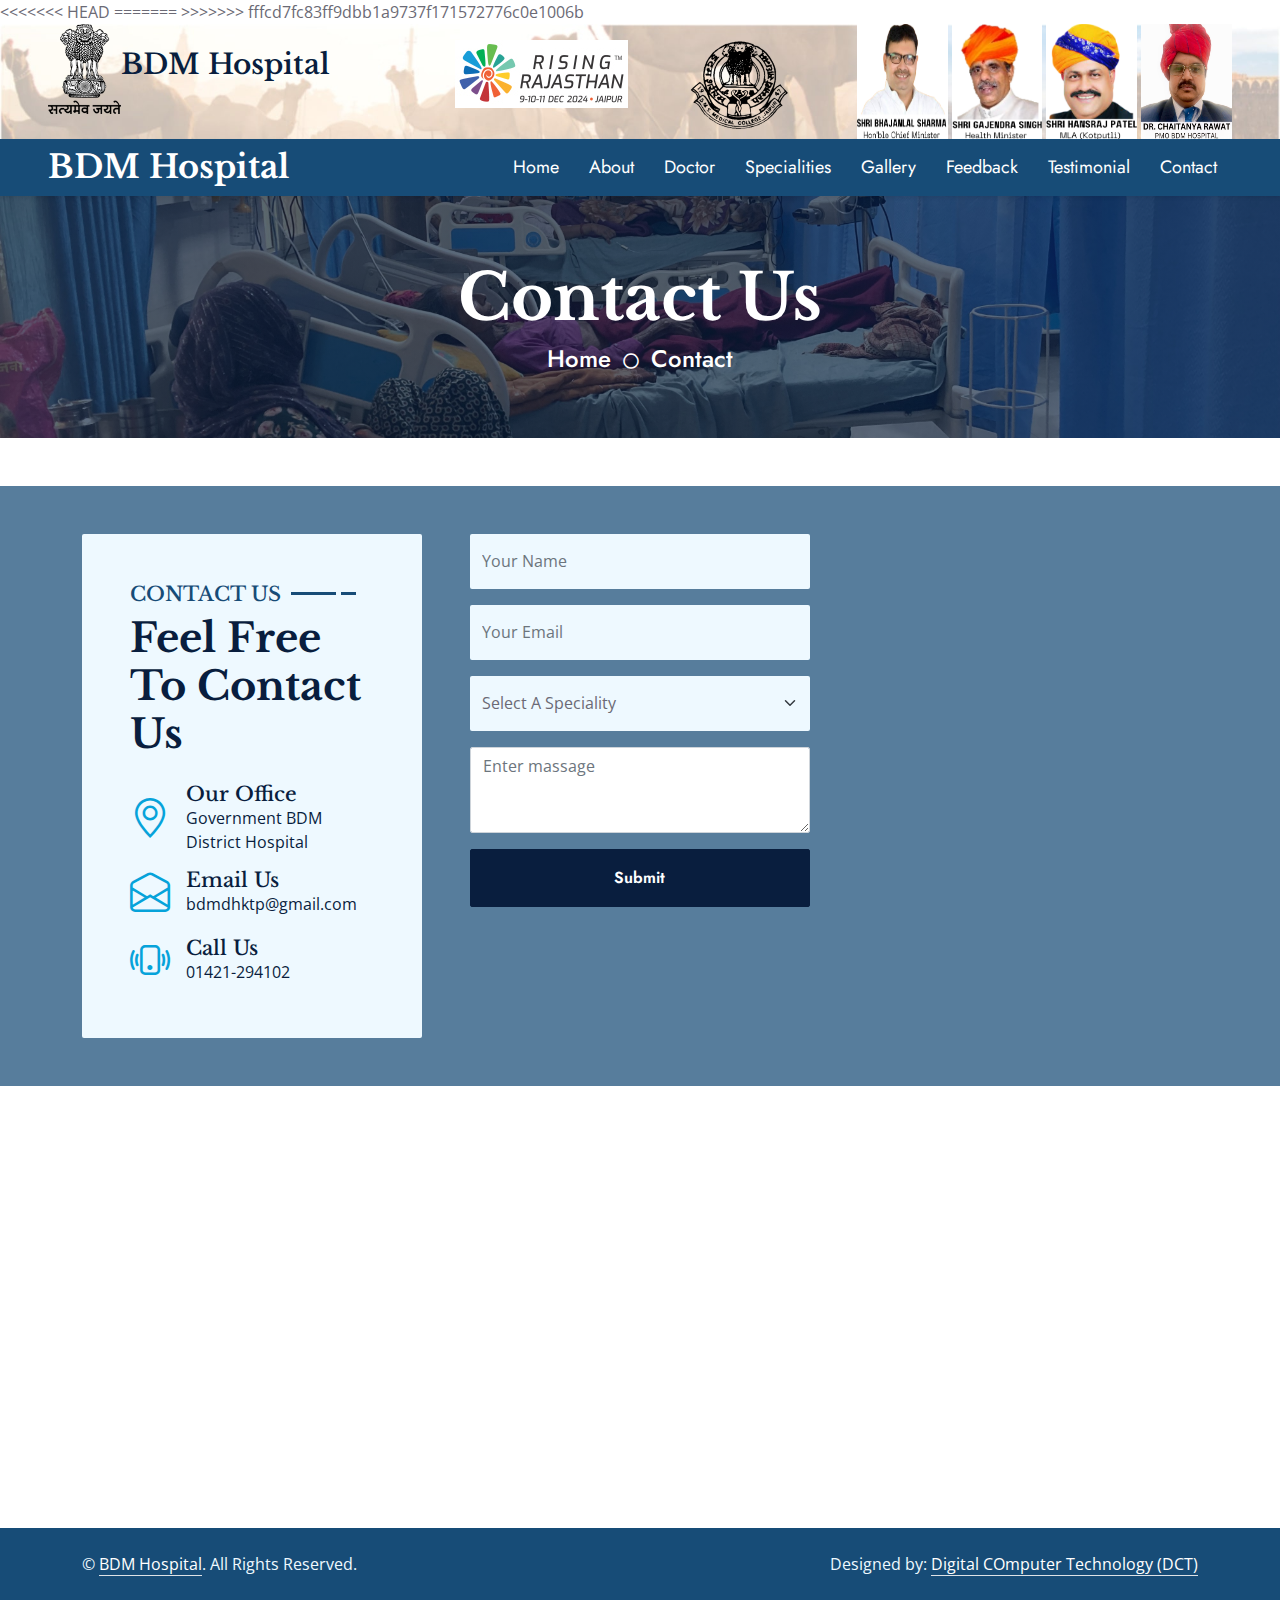
<file: contact.html>
<!DOCTYPE html>
<html lang="en">

<head>
    <meta charset="utf-8">
<<<<<<< HEAD
    <title>Contact Us - BDM Hospital Kotputli | Get in Touch | Emergency: 01421-294102</title>
    <meta content="width=device-width, initial-scale=1.0" name="viewport">
    
    <!-- SEO Meta Tags -->
    <meta name="description" content="Contact BDM Hospital Kotputli - Government District Hospital. Emergency: 01421-294102. Get in touch for appointments, inquiries, and 24x7 emergency services. Located in Kotputli, Rajasthan.">
    <meta name="keywords" content="Contact BDM Hospital, Hospital Contact Number, Emergency Number, BDM Hospital Kotputli Contact, Hospital Address, Appointment Booking, Medical Inquiry, Emergency Services, Hospital Location Kotputli, Government Hospital Contact">
    <meta name="author" content="BDM Hospital Kotputli">
    <meta name="robots" content="index, follow">
    <meta name="language" content="English">
    
    <!-- Open Graph Meta Tags -->
    <meta property="og:title" content="Contact Us - BDM Hospital Kotputli | Get in Touch | Emergency: 01421-294102">
    <meta property="og:description" content="Contact BDM Hospital Kotputli - Government District Hospital. Emergency: 01421-294102. Get in touch for appointments and 24x7 emergency services.">
    <meta property="og:type" content="website">
    <meta property="og:url" content="https://bdmhospital.in/contact.html">
    <meta property="og:site_name" content="BDM Hospital Kotputli">
    <meta property="og:image" content="https://bdmhospital.in/img/bdm_logo.jpeg">
    <meta property="og:image:width" content="1200">
    <meta property="og:image:height" content="630">
    <meta property="og:locale" content="en_US">
    
    <!-- Twitter Card Meta Tags -->
    <meta name="twitter:card" content="summary_large_image">
    <meta name="twitter:title" content="Contact Us - BDM Hospital Kotputli | Emergency: 01421-294102">
    <meta name="twitter:description" content="Contact BDM Hospital Kotputli for appointments and emergency services. Government District Hospital in Kotputli, Rajasthan.">
    <meta name="twitter:image" content="https://bdmhospital.in/img/bdm_logo.jpeg">
    
    <!-- Canonical URL -->
    <link rel="canonical" href="https://bdmhospital.in/contact.html">
    
    <!-- Structured Data for Contact Page -->
    <script type="application/ld+json">
    {
        "@context": "https://schema.org",
        "@type": "WebPage",
        "name": "Contact Us - BDM Hospital Kotputli",
        "description": "Contact information and location details for BDM Hospital Kotputli",
        "url": "https://bdmhospital.in/contact.html",
        "mainEntity": {
            "@type": "Hospital",
            "name": "BDM Hospital Kotputli",
            "alternateName": "Government BDM District Hospital",
            "description": "Government District Hospital providing comprehensive healthcare services",
            "url": "https://bdmhospital.in/",
            "telephone": "+91-1421-294102",
            "email": "bdmdhktp@gmail.com",
            "address": {
                "@type": "PostalAddress",
                "addressLocality": "Kotputli",
                "addressRegion": "Rajasthan",
                "addressCountry": "IN"
            },
            "geo": {
                "@type": "GeoCoordinates",
                "latitude": 28.0473,
                "longitude": 76.1995
            },
            "openingHours": [
                "Mo-Sa 09:00-15:00",
                "Su 09:00-11:00"
            ],
            "emergencyService": true,
            "contactPoint": {
                "@type": "ContactPoint",
                "telephone": "+91-1421-294102",
                "contactType": "emergency",
                "availableLanguage": "English, Hindi"
            }
        }
    }
    </script>
    
    <!-- Favicon -->
    <link href="img/favicon.ico" rel="icon">
    <link rel="icon" type="image/x-icon" href="img/bdm_logo.jpeg">
    <link rel="apple-touch-icon" href="img/bdm_logo.jpeg">
    
    <!-- Google Web Fonts -->
    <link rel="preconnect" href="https://fonts.gstatic.com">
    <link href="https://fonts.googleapis.com/css2?family=Jost:wght@500;600;700&family=Open+Sans:wght@400;600&display=swap" rel="stylesheet">
=======
    <title>BDM Hospital Kotputli</title>
    <meta content="width=device-width, initial-scale=1.0" name="viewport">
    <!-- Favicon -->
    <link href="img/favicon.ico" rel="icon">
    <link rel="icon" type="image/x-icon" href="img/bdm_logo.jpeg">
    <!-- Google Web Fonts -->
    <link rel="preconnect" href="https://fonts.gstatic.com">
    <link href="https://fonts.googleapis.com/css2?family=Jost:wght@500;600;700&family=Open+Sans:wght@400;600&display=swap" rel="stylesheet"> 
>>>>>>> fffcd7fc83ff9dbb1a9737f171572776c0e1006b

    <!-- Icon Font Stylesheet -->
    <link href="https://cdnjs.cloudflare.com/ajax/libs/font-awesome/5.10.0/css/all.min.css" rel="stylesheet">
    <link href="https://cdn.jsdelivr.net/npm/bootstrap-icons@1.4.1/font/bootstrap-icons.css" rel="stylesheet">

    <!-- Libraries Stylesheet -->
    <link href="lib/owlcarousel/assets/owl.carousel.min.css" rel="stylesheet">
    <link href="lib/animate/animate.min.css" rel="stylesheet">
    <link href="lib/tempusdominus/css/tempusdominus-bootstrap-4.min.css" rel="stylesheet" />
    <link href="lib/twentytwenty/twentytwenty.css" rel="stylesheet" />

    <!-- Customized Bootstrap Stylesheet -->
    <link href="css/bootstrap.min.css" rel="stylesheet">

    <!-- Template Stylesheet -->
    <link href="css/style.css" rel="stylesheet">
</head>

<body>
    <!-- Spinner Start -->
    <div id="spinner" class="show bg-white position-fixed translate-middle w-100 vh-100 top-50 start-50 d-flex align-items-center justify-content-center">
        <div class="spinner-grow text-primary m-1" role="status">
            <span class="sr-only">Loading...</span>
        </div>
        <div class="spinner-grow text-dark m-1" role="status">
            <span class="sr-only">Loading...</span>
        </div>
        <div class="spinner-grow text-secondary m-1" role="status">
            <span class="sr-only">Loading...</span>
        </div>
    </div>
    <!-- Spinner End -->


     <!-- Topbar Start -->
    <div class="container-fluid px-5 top-bar d-lg-block bg-white topbar-sec">
        <div class="row gx-0">
            <div class="col-md-4 text-center text-lg-start align-items-center">
                <div class="d-inline-flex align-items-center">
                    <div class="d-flex align-items-center top-bar-con">
                        <img src="img/bdm_hospital_kotputli_satyamev_jayate.png" height="90px" alt="">
                        <h3>BDM Hospital</h3>
                    </div>
                </div>
            </div>
            <div class="col-md-2 text-center center-div pt-3 align-items-center">
                <img src="img/topbar-img.jpeg" alt="">
            </div>
            <div class="col-md-2 text-center center-div pt-3 align-items-center">
                <img src="img/bdm_hospital_kotputli_satyamev_jayate1.png" alt="">
            </div>
            <div class="col-md-4 text-center text-lg-end align-items-center">
                <div class="position-relative align-items-center text-white top-shape px-5 spe-img">
                     <img src="img/bdm_hospital_kotputli_cm1.png" width="20%" height="115px" alt="">
                    <img src="img/bdm_hospital_kotputli_hm1.png" width="20%" height="115px" alt="">
                    <img src="img/bdm_hospital_kotputli_mla.png" width="20%" height="115px" alt="">
                    <img src="img/bdm_hospital_kotputli_pmo.jpeg" width="20%" height="115px" alt="">
                </div>
            </div>
        </div>
    </div>
    <!-- Topbar End -->


    <!-- Navbar Start -->
    <nav class="navbar navbar-expand-lg navbar-light shadow-sm px-5 py-3 py-lg-0">
        <a href="index.html" class="navbar-brand p-0">
            <h2 class="m-0 text-white">BDM Hospital</h2>
        </a>
        <button class="navbar-toggler" type="button" data-bs-toggle="collapse" data-bs-target="#navbarCollapse">
            <span class="navbar-toggler-icon"></span>
        </button>
        <div class="collapse navbar-collapse" id="navbarCollapse">
            <div class="navbar-nav ms-auto py-0">
                <a href="index.html" class="nav-item nav-link">Home</a>
                <a href="about.html" class="nav-item nav-link">About</a>
                <a href="doctor.html" class="nav-item nav-link">Doctor</a>
                <a href="specialities.html" class="nav-item nav-link">Specialities</a>
                <a href="gallery.html" class="nav-item nav-link">Gallery</a>
                <a href="feedback.html" class="nav-item nav-link">Feedback</a>
                <a href="testimonial.html" class="nav-item nav-link">Testimonial</a>        
                <a href="contact.html" class="nav-item nav-link">Contact</a>
            </div>
        </div>
    </nav>
    <!-- Navbar End -->



    <!-- Full Screen Search Start -->
    <div class="modal fade" id="searchModal" tabindex="-1">
        <div class="modal-dialog modal-fullscreen">
            <div class="modal-content" style="background: rgba(9, 30, 62, .7);">
                <div class="modal-header border-0">
                    <button type="button" class="btn bg-white btn-close" data-bs-dismiss="modal" aria-label="Close"></button>
                </div>
                <div class="modal-body d-flex align-items-center justify-content-center">
                    <div class="input-group" style="max-width: 600px;">
                        <input type="text" class="form-control bg-transparent border-primary p-3" placeholder="Type search keyword">
                        <button class="btn btn-primary px-4"><i class="bi bi-search"></i></button>
                    </div>
                </div>
            </div>
        </div>
    </div>
    <!-- Full Screen Search End -->


    <!-- Hero Start -->
    <div class="container-fluid bg-primary py-5 hero-header mb-5">
        <div class="row py-3">
            <div class="col-12 text-center">
                <h1 class="display-3 text-white animated zoomIn">Contact Us</h1>
                <a href="index.html" class="h4 text-white">Home</a>
                <i class="far fa-circle text-white px-2"></i>
                <a href="#" class="h4 text-white">Contact</a>
            </div>
        </div>
    </div>
    <!-- Hero End -->


    <!-- Contact Start -->
    <div class="container-fluid py-5" style="background-color: #174c77b9;">
        <div class="container">
            <div class="row g-5">
                <div class="col-xl-4 col-lg-6 wow slideInUp" data-wow-delay="0.1s">
                    <div class="bg-light rounded h-100 p-5">
                        <div class="section-title">
                            <h5 class="position-relative d-inline-block text-primary text-uppercase">Contact Us</h5>
                            <h1 class="display-6 mb-4">Feel Free To Contact Us</h1>
                        </div>
                        <div class="d-flex align-items-center mb-2">
                            <i class="bi bi-geo-alt fs-1 text-primary me-3"></i>
                            <div class="text-start">
                                <h5 class="mb-0">Our Office</h5>
                                <span><a href="https://g.co/kgs/x3yT3mf" class="text-dark">Government BDM District Hospital</a></span>
                            </div>
                        </div>
                        <div class="d-flex align-items-center mb-2">
                            <i class="bi bi-envelope-open fs-1 text-primary me-3"></i>
                            <div class="text-start">
                                <h5 class="mb-0">Email Us</h5>
                                <span><a href="mailto:bdmdhktp@gmail.com" class="text-dark">bdmdhktp@gmail.com</a></span>
                            </div>
                        </div>
                        <div class="d-flex align-items-center">
                            <i class="bi bi-phone-vibrate fs-1 text-primary me-3"></i>
                            <div class="text-start">
                                <h5 class="mb-0">Call Us</h5>
                                <span><a href="tel:+01421294102" class="text-dark">01421-294102</a></span>
                            </div>
                        </div>
                    </div>
                </div>
                <div class="col-xl-4 col-lg-6 wow slideInUp" data-wow-delay="0.3s">
                    <form action="https://api.web3forms.com/submit" method="POST">
                        <input type="hidden" name="access_key" value="48e5fb29-f6db-4cf6-a63e-0cc305b1e446">
                        <div class="row g-3">
                            <div class="col-12 col-sm-12">
                                <input type="text" class="form-control bg-light border-0" placeholder="Your Name"
                                    name="name" style="height: 55px;" required>
                            </div>
                            <div class="col-12 col-sm-12">
                                <input type="email" class="form-control bg-light border-0" placeholder="Your Email"
                                    name="email" style="height: 55px;" required>
                            </div>
                            <div class="col-12 col-sm-12">
                                <select class="form-select bg-light border-0" style="height: 55px;" name="Speciality" required>
                                    <option selected>Select A Speciality</option>
                                    <option value="medicine department">Medicine Department</option>
                                    <option value="surgery department">Surgery Department</option>
                                    <option value="Anaesthesia Department">Anaesthesia Department</option>
                                    <option value="Gynecology & Obstetrics Department">Gynecology & Obstetrics
                                        Department</option>
                                    <option value="Ophthalmology Department">Ophthalmology Department</option>
                                    <option value="Orthopedics Department">Orthopedics Department</option>
                                    <option value="Pediatrics Department">Pediatrics Department</option>
                                    <option value="Ear, Nose and Throat Department">Ear, Nose and Throat Department
                                    </option>
                                    <option value="Dental Department">Dental Department</option>
                                    <option value="Dermatology Department">Dermatology Department</option>
                                    <option value="Radiologist Department">Radiologist Department</option>
                                    <option value="Medical Jurist Department">Medical Jurist Department</option>
                                    <option value="Pathology Lab">Pathology Lab</option>
                                    <option value="COVID Lab">COVID Lab</option>
                                    <option value="Blood Centre">Blood Centre</option>
                                    <option value="Physical Medicine and Rehabilitation">Physical Medicine and
                                        Rehabilitation</option>
                                </select>
                            </div>
                            <div class="col-12 col-sm-12">
                                <textarea class="form-control" id="exampleFormControlTextarea1" rows="3"
                                    name="massage" placeholder="Enter massage" required></textarea>
                            </div>
                            <div class="col-12">
                                <button class="btn btn-dark w-100 py-3" type="submit">Submit</button>
                            </div>
                        </div>
                    </form>
                </div>
                <div class="col-xl-4 col-lg-12 wow slideInUp" data-wow-delay="0.6s">
                    <iframe class="w-100 h-100" src="https://www.google.com/maps/embed?pb=!1m18!1m12!1m3!1d3532.4929791589702!2d76.18836737611359!3d27.702061425723517!2m3!1f0!2f0!3f0!3m2!1i1024!2i768!4f13.1!3m3!1m2!1s0x396d45dedbe73111%3A0x4bc3c627347b624e!2sGovernment%20BDM%20District%20Hospital!5e0!3m2!1sen!2sin!4v1735602307054!5m2!1sen!2sin" style="border:0;" allowfullscreen="" loading="lazy" referrerpolicy="no-referrer-when-downgrade"></iframe>
                </div>
            </div>
        </div>
    </div>
    <!-- Contact End -->

    

   <!-- Footer Start -->
   <div class="foot container-fluid text-light py-5 wow fadeInUp" data-wow-delay="0.3s">
    <div class="container pt-5">
        <div class="row g-5 pt-4">
            <div class="col-lg-3 col-md-6">
                <h3 class="text-white mb-4">Quick Links</h3>
                <div class="d-flex flex-column justify-content-start">
                    <a class="text-light mb-2" href="index.html"><i class="bi bi-arrow-right text-primary me-2"></i>Home</a>
                    <a class="text-light mb-2" href="about.html"><i class="bi bi-arrow-right text-primary me-2"></i>About
                        Us</a>
                    <a class="text-light mb-2" href="doctor.html"><i class="bi bi-arrow-right text-primary me-2"></i>Our
                        Doctors</a>
                    <a class="text-light mb-2" href="specialities.html"><i class="bi bi-arrow-right text-primary me-2"></i>Specialities</a>
                    <a class="text-light" href="contact.html"><i class="bi bi-arrow-right text-primary me-2"></i>Contact Us</a>
                </div>
            </div>
            <div class="col-lg-3 col-md-6">
                <h3 class="text-white mb-4">Important Links</h3>
                <div class="d-flex flex-column justify-content-start">
                    <a class="text-light mb-2" href="https://pctsrajmedical.rajasthan.gov.in/private/login.aspx" target="_blank"><i class="bi bi-arrow-right text-primary me-2"></i>Pcts</a>
                    <a class="text-light mb-2" href="https://pehchan.raj.nic.in/pehchan1/Mainpage.aspx" target="_blank"><i class="bi bi-arrow-right text-primary me-2"></i>Pahchan</a>
                        <a class="text-light mb-2" href="https://rajhealth.rajasthan.gov.in/login" target="_blank"><i
                                class="bi bi-arrow-right text-primary me-2"></i>Rajhealth</a>
                                <a class="text-light mb-2" href="https://emmsrmsc.prd.dcservices.in/SSO/hissso/loginLogin.sso" target="_blank"><i
                                    class="bi bi-arrow-right text-primary me-2"></i>Eupkaran
                            </a>
                    <a class="text-light mb-2" href="https://telemanas.mohfw.gov.in/home" target="_blank"><i
                            class="bi bi-arrow-right text-primary me-2"></i>Telemanas</a>
                    <a class="text-light mb-2" href="https://esanjeevani.mohfw.gov.in/#/" target="_blank"><i
                            class="bi bi-arrow-right text-primary me-2"></i>Esanjeevani</a>
                    <a class="text-light" href="https://abdm.gov.in/" target="_blank"><i class="bi bi-arrow-right text-primary me-2"></i>Ayushman
                        Bharat</a>
                </div>
            </div>
            <div class="col-lg-3 col-md-6">
                <h3 class="text-white mb-4">Get In Touch</h3>
                <p class="mb-0"><a href="tel:+919116534500" class="text-white"><i class="bi bi-telephone text-primary me-2"></i>+91 9116534500</a></p>
                <p class="mb-0"><a href="tel:+01421294102" class="text-white"><i class="bi bi-telephone text-primary me-2"></i>01421-294102</a></p>
                <p class="mb-2"><a href="mailto:bdmdhktp@gmail.com" class="text-white"><i class="bi bi-envelope-open text-primary me-2"></i>bdmdhktp@gmail.com</a></p>
                <p class="mb-2"><a target="_blank" href="https://g.co/kgs/x3yT3mf" class="text-white"><i class="bi bi-geo-alt text-primary me-2"></i>Government BDM District Hospital</a></p>
            </div>
            <div class="col-lg-3 col-md-6">
                <h3 class="text-white mb-4">Follow Us</h3>
                <div class="d-flex">
                    <a class="btn btn-lg btn-primary btn-lg-square rounded me-2" href="#"><i
                            class="fab fa-twitter fw-normal"></i></a>
                    <a class="btn btn-lg btn-primary btn-lg-square rounded me-2" href="#"><i
                            class="fab fa-facebook-f fw-normal"></i></a>
                    <a class="btn btn-lg btn-primary btn-lg-square rounded me-2" href="#"><i
                            class="fab fa-linkedin-in fw-normal"></i></a>
                    <a class="btn btn-lg btn-primary btn-lg-square rounded" href="#"><i
                            class="fab fa-instagram fw-normal"></i></a>
                </div>
            </div>
        </div>
    </div>
</div>
<div class="container-fluid text-light py-4" style="background: #174c77; border-top: 0.5px solid white;">
    <div class="container">
        <div class="row g-0">
            <div class="col-md-6 text-center text-md-start">
                <p class="mb-md-0">&copy; <a class="text-white border-bottom" href="https://bdmhospital.in/">BDM Hospital</a>. All Rights
                    Reserved.</p>
            </div>
            <div class="col-md-6 text-center text-md-end">
                <p class="mb-0">Designed by: <a class="text-white border-bottom"
                        href="https://www.digitalcomputertechnology.in/">Digital COmputer Technology (DCT)</a></p>
            </div>
        </div>
    </div>
</div>
<!-- Footer End -->


    <!-- Back to Top -->
    <a href="#" class="btn btn-lg btn-primary btn-lg-square rounded back-to-top"><i class="bi bi-arrow-up"></i></a>


    <!-- JavaScript Libraries -->
    <script src="https://code.jquery.com/jquery-3.4.1.min.js"></script>
    <script src="https://cdn.jsdelivr.net/npm/bootstrap@5.0.0/dist/js/bootstrap.bundle.min.js"></script>
    <script src="lib/wow/wow.min.js"></script>
    <script src="lib/easing/easing.min.js"></script>
    <script src="lib/waypoints/waypoints.min.js"></script>
    <script src="lib/owlcarousel/owl.carousel.min.js"></script>
    <script src="lib/tempusdominus/js/moment.min.js"></script>
    <script src="lib/tempusdominus/js/moment-timezone.min.js"></script>
    <script src="lib/tempusdominus/js/tempusdominus-bootstrap-4.min.js"></script>
    <script src="lib/twentytwenty/jquery.event.move.js"></script>
    <script src="lib/twentytwenty/jquery.twentytwenty.js"></script>

    <!-- Template Javascript -->
    <script src="js/main.js"></script>
</body>

</html>
</file>
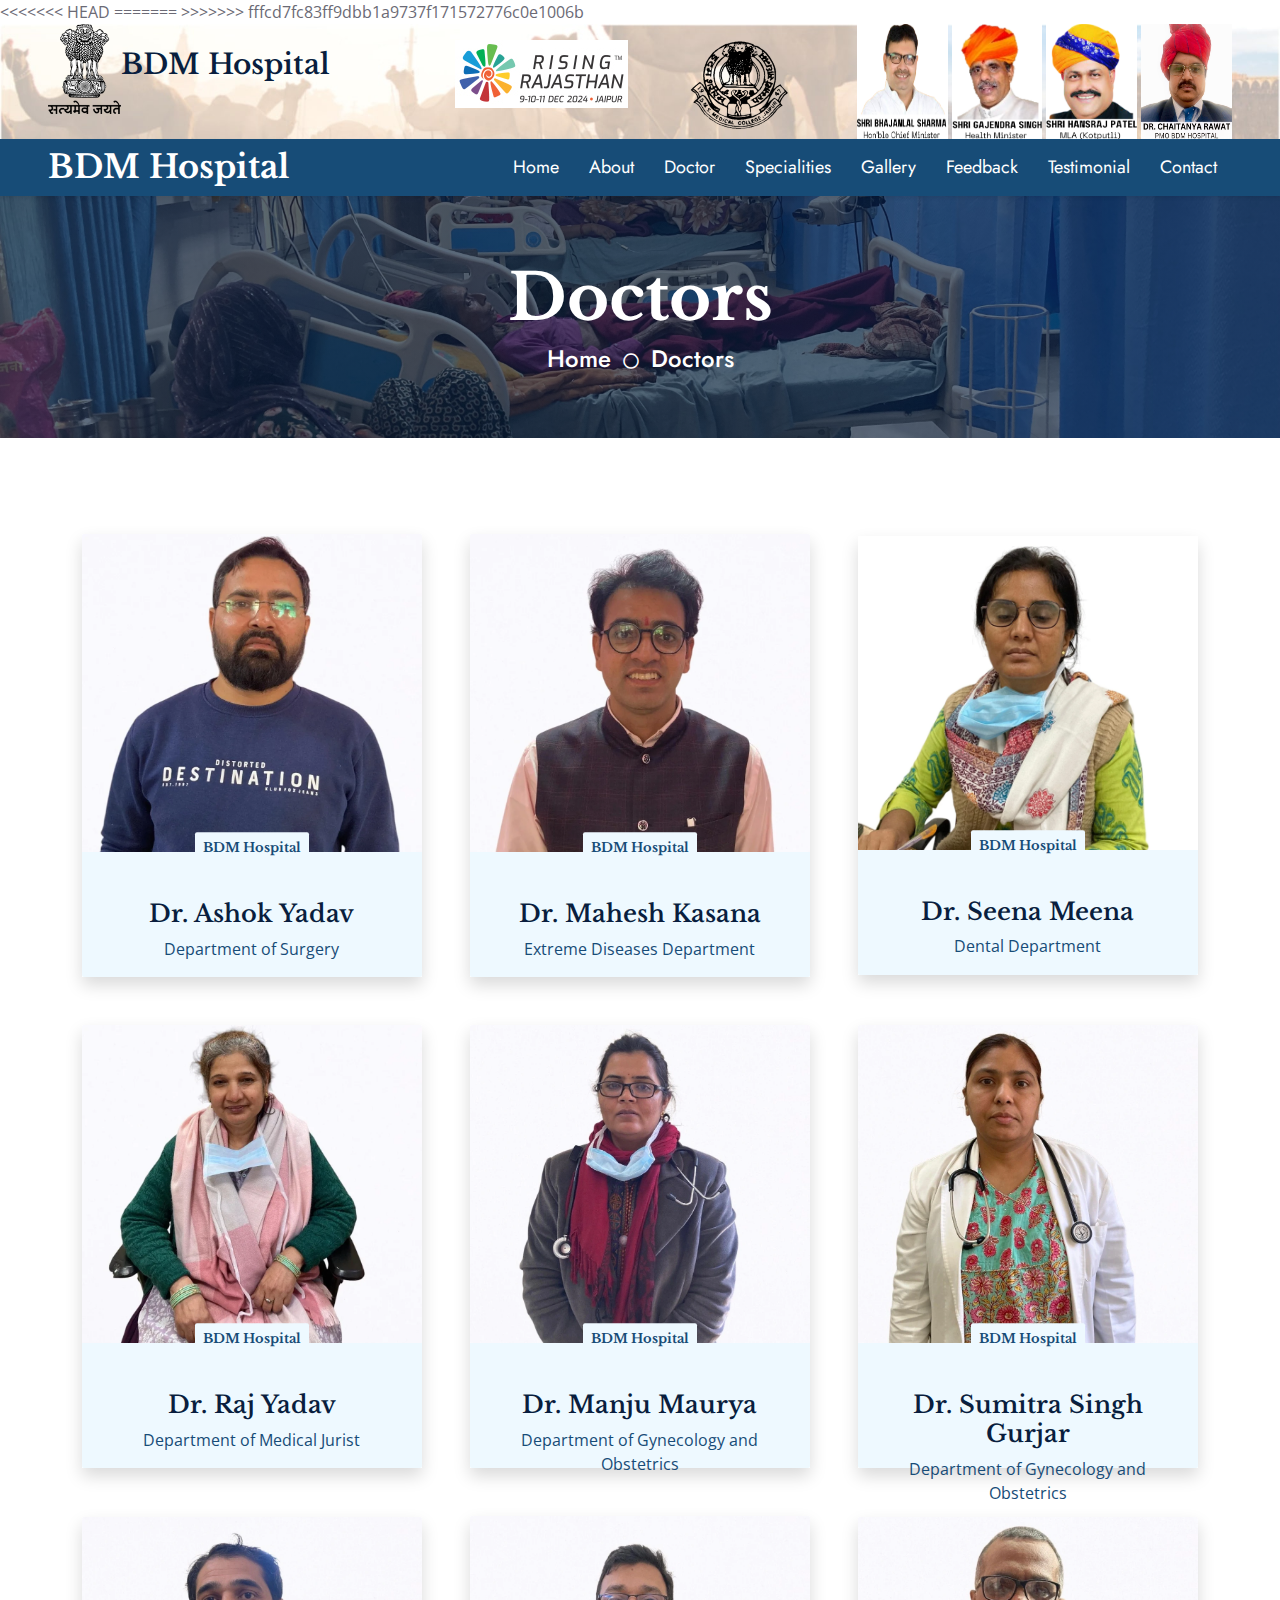
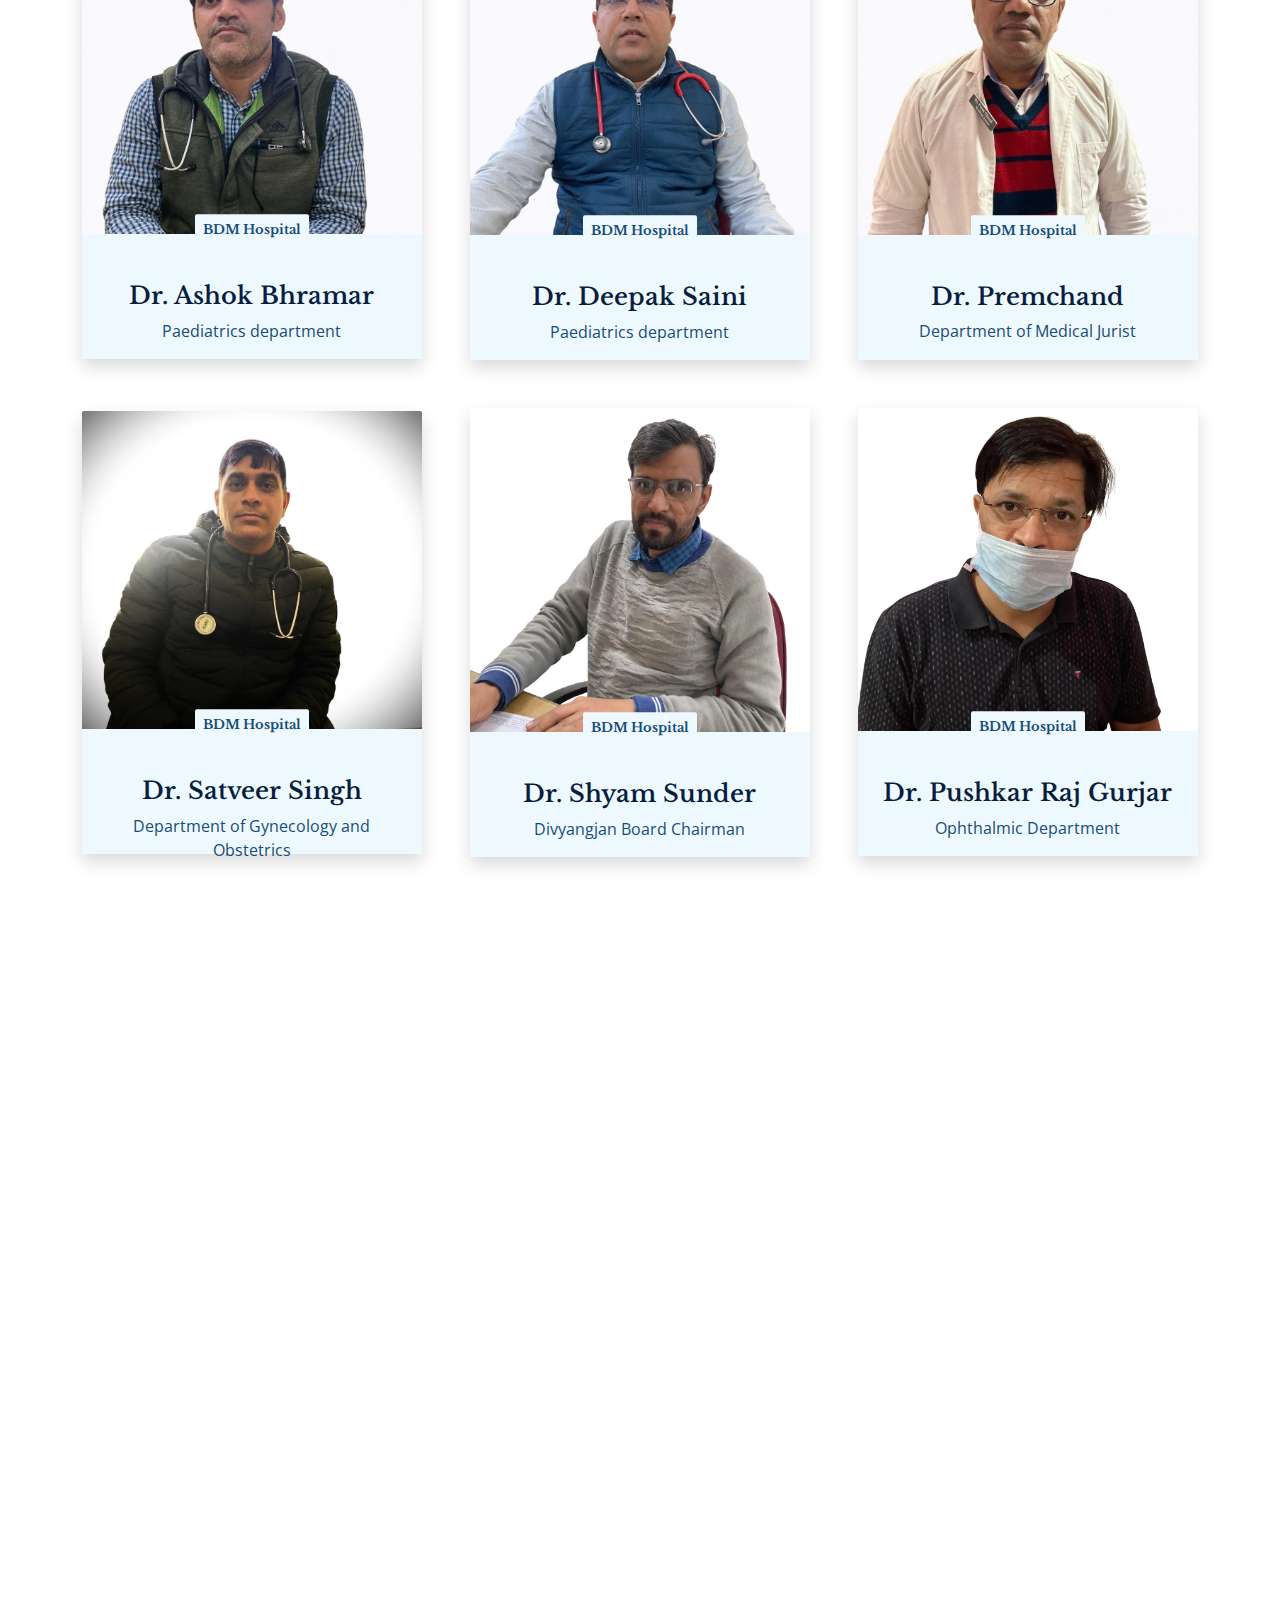
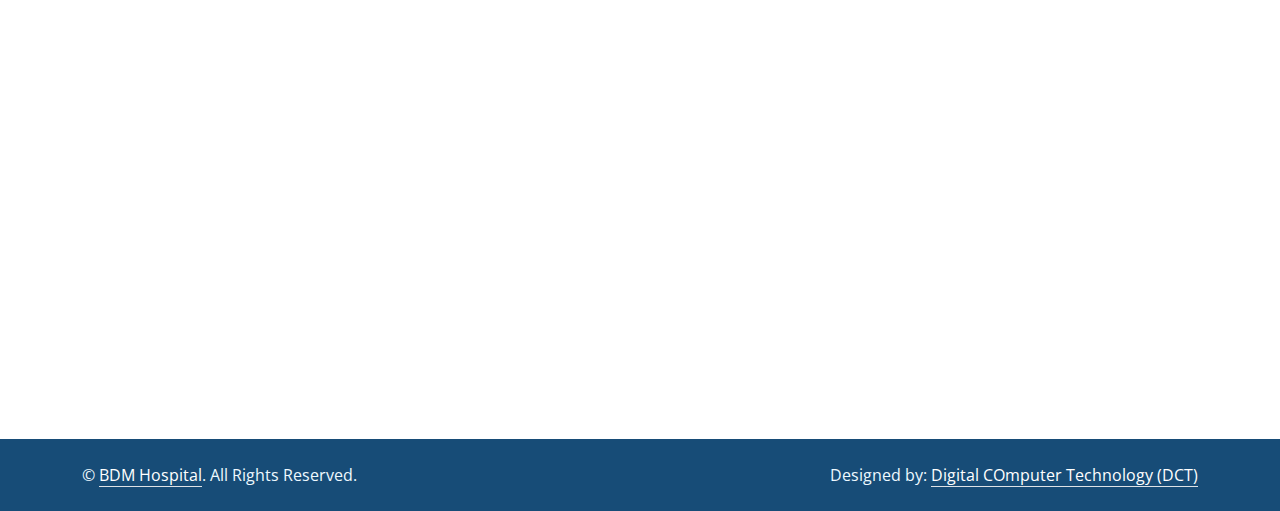
<file: doctor.html>
<!DOCTYPE html>
<html lang="en">

<head>
    <meta charset="utf-8">
<<<<<<< HEAD
    <title>Our Doctors - BDM Hospital Kotputli | Expert Medical Professionals & Specialists</title>
    <meta content="width=device-width, initial-scale=1.0" name="viewport">
    
    <!-- SEO Meta Tags -->
    <meta name="description" content="Meet our expert doctors at BDM Hospital Kotputli - Qualified specialists in Medicine, Surgery, Pediatrics, Gynecology, Ophthalmology, Dental Care, ENT, and more. Book appointments with experienced medical professionals.">
    <meta name="keywords" content="Doctors BDM Hospital, Medical Specialists Kotputli, Expert Doctors, Dr. Manju Maurya, Dr. Ashok Yadav, Dr. Seena Meena, Dr. Raj Yadav, Dr. Ashok Bhramar, Dr. Deepak Saini, Gynecology Doctor, Surgery Specialist, Dental Doctor, ENT Specialist, Pediatrician, Ophthalmologist, Medical Professionals Kotputli">
    <meta name="author" content="BDM Hospital Kotputli">
    <meta name="robots" content="index, follow">
    <meta name="language" content="English">
    
    <!-- Open Graph Meta Tags -->
    <meta property="og:title" content="Our Doctors - BDM Hospital Kotputli | Expert Medical Professionals & Specialists">
    <meta property="og:description" content="Meet our expert doctors at BDM Hospital Kotputli - Qualified specialists in Medicine, Surgery, Pediatrics, Gynecology, Ophthalmology, Dental Care, ENT, and more.">
    <meta property="og:type" content="website">
    <meta property="og:url" content="https://bdmhospital.in/doctor.html">
    <meta property="og:site_name" content="BDM Hospital Kotputli">
    <meta property="og:image" content="https://bdmhospital.in/img/bdm_logo.jpeg">
    <meta property="og:image:width" content="1200">
    <meta property="og:image:height" content="630">
    <meta property="og:locale" content="en_US">
    
    <!-- Twitter Card Meta Tags -->
    <meta name="twitter:card" content="summary_large_image">
    <meta name="twitter:title" content="Our Doctors - BDM Hospital Kotputli | Expert Medical Professionals">
    <meta name="twitter:description" content="Meet our expert doctors and medical specialists at BDM Hospital Kotputli. Qualified professionals in various medical fields.">
    <meta name="twitter:image" content="https://bdmhospital.in/img/bdm_logo.jpeg">
    
    <!-- Canonical URL -->
    <link rel="canonical" href="https://bdmhospital.in/doctor.html">
    
    <!-- Structured Data for Doctors Page -->
    <script type="application/ld+json">
    {
        "@context": "https://schema.org",
        "@type": "WebPage",
        "name": "Our Doctors - BDM Hospital Kotputli",
        "description": "Meet our expert doctors and medical specialists at BDM Hospital Kotputli",
        "url": "https://bdmhospital.in/doctor.html",
        "mainEntity": {
            "@type": "MedicalOrganization",
            "name": "BDM Hospital Kotputli",
            "description": "Government District Hospital with expert medical professionals",
            "url": "https://bdmhospital.in/",
            "employee": [
                {
                    "@type": "Physician",
                    "name": "Dr. Manju Maurya",
                    "medicalSpecialty": "Gynecology and Obstetrics",
                    "worksFor": {
                        "@type": "Hospital",
                        "name": "BDM Hospital Kotputli"
                    }
                },
                {
                    "@type": "Physician",
                    "name": "Dr. Ashok Yadav",
                    "medicalSpecialty": "Surgery",
                    "worksFor": {
                        "@type": "Hospital",
                        "name": "BDM Hospital Kotputli"
                    }
                },
                {
                    "@type": "Physician",
                    "name": "Dr. Seena Meena",
                    "medicalSpecialty": "Dental Care",
                    "worksFor": {
                        "@type": "Hospital",
                        "name": "BDM Hospital Kotputli"
                    }
                },
                {
                    "@type": "Physician",
                    "name": "Dr. Raj Yadav",
                    "medicalSpecialty": "Medical Jurist",
                    "worksFor": {
                        "@type": "Hospital",
                        "name": "BDM Hospital Kotputli"
                    }
                },
                {
                    "@type": "Physician",
                    "name": "Dr. Ashok Bhramar",
                    "medicalSpecialty": "Pediatrics",
                    "worksFor": {
                        "@type": "Hospital",
                        "name": "BDM Hospital Kotputli"
                    }
                },
                {
                    "@type": "Physician",
                    "name": "Dr. Deepak Saini",
                    "medicalSpecialty": "Pediatrics",
                    "worksFor": {
                        "@type": "Hospital",
                        "name": "BDM Hospital Kotputli"
                    }
                }
            ]
        }
    }
    </script>
    
    <!-- Favicon -->
    <link href="img/favicon.ico" rel="icon">
    <link rel="icon" type="image/x-icon" href="img/bdm_logo.jpeg">
    <link rel="apple-touch-icon" href="img/bdm_logo.jpeg">
    
    <!-- Google Web Fonts -->
    <link rel="preconnect" href="https://fonts.gstatic.com">
    <link href="https://fonts.googleapis.com/css2?family=Jost:wght@500;600;700&family=Open+Sans:wght@400;600&display=swap" rel="stylesheet">
=======
    <title>BDM Hospital Kotputli</title>
    <meta content="width=device-width, initial-scale=1.0" name="viewport">
    
    <!-- Favicon -->
    <link href="img/favicon.ico" rel="icon">
    <link rel="icon" type="image/x-icon" href="img/bdm_logo.jpeg">
    <!-- Google Web Fonts -->
    <link rel="preconnect" href="https://fonts.gstatic.com">
    <link href="https://fonts.googleapis.com/css2?family=Jost:wght@500;600;700&family=Open+Sans:wght@400;600&display=swap" rel="stylesheet"> 
>>>>>>> fffcd7fc83ff9dbb1a9737f171572776c0e1006b

    <!-- Icon Font Stylesheet -->
    <link href="https://cdnjs.cloudflare.com/ajax/libs/font-awesome/5.10.0/css/all.min.css" rel="stylesheet">
    <link href="https://cdn.jsdelivr.net/npm/bootstrap-icons@1.4.1/font/bootstrap-icons.css" rel="stylesheet">

    <!-- Libraries Stylesheet -->
    <link href="lib/owlcarousel/assets/owl.carousel.min.css" rel="stylesheet">
    <link href="lib/animate/animate.min.css" rel="stylesheet">
    <link href="lib/tempusdominus/css/tempusdominus-bootstrap-4.min.css" rel="stylesheet" />
    <link href="lib/twentytwenty/twentytwenty.css" rel="stylesheet" />

    <!-- Customized Bootstrap Stylesheet -->
    <link href="css/bootstrap.min.css" rel="stylesheet">

    <!-- Template Stylesheet -->
    <link href="css/style.css" rel="stylesheet">
</head>

<body>
    <!-- Spinner Start -->
    <div id="spinner" class="show bg-white position-fixed translate-middle w-100 vh-100 top-50 start-50 d-flex align-items-center justify-content-center">
        <div class="spinner-grow text-primary m-1" role="status">
            <span class="sr-only">Loading...</span>
        </div>
        <div class="spinner-grow text-dark m-1" role="status">
            <span class="sr-only">Loading...</span>
        </div>
        <div class="spinner-grow text-secondary m-1" role="status">
            <span class="sr-only">Loading...</span>
        </div>
    </div>
    <!-- Spinner End -->


   <!-- Topbar Start -->
   <div class="container-fluid px-5 top-bar d-lg-block bg-white topbar-sec">
    <div class="row gx-0">
        <div class="col-md-4 text-center text-lg-start align-items-center">
            <div class="d-inline-flex align-items-center">
                <div class="d-flex align-items-center top-bar-con">
                    <img src="img/bdm_hospital_kotputli_satyamev_jayate.png" height="90px" alt="">
                    <h3>BDM Hospital</h3>
                </div>
            </div>
        </div>
        <div class="col-md-2 text-center center-div pt-3 align-items-center">
            <img src="img/topbar-img.jpeg" alt="">
        </div>
        <div class="col-md-2 text-center center-div pt-3 align-items-center">
            <img src="img/bdm_hospital_kotputli_satyamev_jayate1.png" alt="">
        </div>
        <div class="col-md-4 text-center text-lg-end align-items-center">
            <div class="position-relative align-items-center text-white top-shape px-5 spe-img">
                 <img src="img/bdm_hospital_kotputli_cm1.png" width="20%" height="115px" alt="">
                    <img src="img/bdm_hospital_kotputli_hm1.png" width="20%" height="115px" alt="">
                    <img src="img/bdm_hospital_kotputli_mla.png" width="20%" height="115px" alt="">
                    <img src="img/bdm_hospital_kotputli_pmo.jpeg" width="20%" height="115px" alt="">
            </div>
        </div>
    </div>
</div>
<!-- Topbar End -->


<!-- Navbar Start -->
<nav class="navbar navbar-expand-lg navbar-light shadow-sm px-5 py-3 py-lg-0">
    <a href="index.html" class="navbar-brand p-0">
        <h2 class="m-0 text-white">BDM Hospital</h2>
    </a>
    <button class="navbar-toggler" type="button" data-bs-toggle="collapse" data-bs-target="#navbarCollapse">
        <span class="navbar-toggler-icon"></span>
    </button>
    <div class="collapse navbar-collapse" id="navbarCollapse">
        <div class="navbar-nav ms-auto py-0">
            <a href="index.html" class="nav-item nav-link">Home</a>
            <a href="about.html" class="nav-item nav-link">About</a>
            <a href="doctor.html" class="nav-item nav-link">Doctor</a>
            <a href="specialities.html" class="nav-item nav-link">Specialities</a>
            <a href="gallery.html" class="nav-item nav-link">Gallery</a>
            <a href="feedback.html" class="nav-item nav-link">Feedback</a>
            <a href="testimonial.html" class="nav-item nav-link">Testimonial</a>        
            <a href="contact.html" class="nav-item nav-link">Contact</a>
        </div>
    </div>
</nav>
<!-- Navbar End -->



    <!-- Full Screen Search Start -->
    <div class="modal fade" id="searchModal" tabindex="-1">
        <div class="modal-dialog modal-fullscreen">
            <div class="modal-content" style="background: rgba(9, 30, 62, .7);">
                <div class="modal-header border-0">
                    <button type="button" class="btn bg-white btn-close" data-bs-dismiss="modal" aria-label="Close"></button>
                </div>
                <div class="modal-body d-flex align-items-center justify-content-center">
                    <div class="input-group" style="max-width: 600px;">
                        <input type="text" class="form-control bg-transparent border-primary p-3" placeholder="Type search keyword">
                        <button class="btn btn-primary px-4"><i class="bi bi-search"></i></button>
                    </div>
                </div>
            </div>
        </div>
    </div>
    <!-- Full Screen Search End -->


    <!-- Hero Start -->
    <div class="container-fluid bg-primary py-5 hero-header mb-5">
        <div class="row py-3">
            <div class="col-12 text-center">
                <h1 class="display-3 text-white animated zoomIn">Doctors</h1>
                <a href="index.html" class="h4 text-white">Home</a>
                <i class="far fa-circle text-white px-2"></i>
                <a href="#" class="h4 text-white">Doctors</a>
            </div>
        </div>
    </div>
    <!-- Hero End -->



    <!-- About Start -->
  <div class="container-fluid pt-5 wow fadeInUp" data-wow-delay="0.1s">
    <div class="container">
        <div class="row doctor-list g-5 align-items-center">
            <div class="col-lg-4">
            <div class="team-item shadow">
                <div class="position-relative rounded-top" style="z-index: 1;">
                    <img class="img-fluid rounded-top w-100"
                        src="img/dr_ashok_yadav.webp" alt="">
                    <div
                        class="position-absolute top-100 start-50 translate-middle bg-light rounded p-2 d-flex">
                        <h6 class="fw-bold text-primary">BDM Hospital</h6>
                    </div>
                </div>
                <div class="team-text position-relative bg-light text-center rounded-bottom p-4 pt-5">
                    <h4 class="mb-2">Dr. Ashok Yadav</h4>
                    <p class="text-primary mb-0">Department of Surgery</p>
                </div>
            </div>
        </div>
            <div class="col-lg-4">
            <div class="team-item shadow">
                <div class="position-relative rounded-top" style="z-index: 1;">
                    <img class="img-fluid rounded-top w-100"
                        src="img/dr_mahesh_ji.webp" alt="">
                    <div
                        class="position-absolute top-100 start-50 translate-middle bg-light rounded p-2 d-flex">
                        <h6 class="fw-bold text-primary">BDM Hospital</h6>
                    </div>
                </div>
                <div class="team-text position-relative bg-light text-center rounded-bottom p-4 pt-5">
                    <h4 class="mb-2">Dr. Mahesh Kasana</h4>
                    <p class="text-primary mb-0">Extreme Diseases Department</p>
                </div>
            </div>
        </div>
            <div class="col-lg-4">
            <div class="team-item shadow">
                <div class="position-relative rounded-top" style="z-index: 1;">
                    <img class="img-fluid rounded-top w-100"
                        src="img/dr_seena_meena.webp" alt="">
                    <div
                        class="position-absolute top-100 start-50 translate-middle bg-light rounded p-2 d-flex">
                        <h6 class="fw-bold text-primary">BDM Hospital</h6>
                    </div>
                </div>
                <div class="team-text position-relative bg-light text-center rounded-bottom p-4 pt-5">
                    <h4 class="mb-2">Dr. Seena Meena</h4>
                    <p class="text-primary mb-0">Dental Department</p>
                </div>
            </div>
        </div>
            <div class="col-lg-4">
            <div class="team-item shadow">
                <div class="position-relative rounded-top" style="z-index: 1;">
                    <img class="img-fluid rounded-top w-100" src="img/dr_raj_yadav.webp" alt="">
                    <div
                        class="position-absolute top-100 start-50 translate-middle bg-light rounded p-2 d-flex">
                        <h6 class="fw-bold text-primary">BDM Hospital</h6>
                    </div>
                </div>
                <div class="team-text position-relative bg-light text-center rounded-bottom p-4 pt-5">
                    <h4 class="mb-2">Dr. Raj Yadav</h4>
                    <p class="text-primary mb-0">Department of Medical Jurist</p>
                </div>
            </div>
        </div>
            <div class="col-lg-4">
                <div class="team-item shadow">
                    <div class="position-relative rounded-top" style="z-index: 1;">
                        <img class="img-fluid rounded-top w-100" src="img/dr_manju_morya_bdm.webp" alt="">
                        <div
                            class="position-absolute top-100 start-50 translate-middle bg-light rounded p-2 d-flex">
                            <h6 class="fw-bold text-primary">BDM Hospital</h6>
                        </div>
                    </div>
                    <div class="team-text position-relative bg-light text-center rounded-bottom p-4 pt-5">
                        <h4 class="mb-2">Dr. Manju Maurya</h4>
                        <p class="text-primary mb-0">Department of Gynecology and Obstetrics</p>
                    </div>
                </div>
            </div>
            <div class="col-lg-4">
                <div class="team-item shadow">
                    <div class="position-relative rounded-top" style="z-index: 1;">
                        <img class="img-fluid rounded-top w-100" src="img/dr_sumitra_shing_gurjar_bdm.webp" alt="">
                        <div
                            class="position-absolute top-100 start-50 translate-middle bg-light rounded p-2 d-flex">
                            <h6 class="fw-bold text-primary">BDM Hospital</h6>
                        </div>
                    </div>
                    <div class="team-text position-relative bg-light text-center rounded-bottom p-4 pt-5">
                        <h4 class="mb-2">Dr. Sumitra Singh Gurjar</h4>
                        <p class="text-primary mb-0">Department of Gynecology and Obstetrics</p>
                    </div>
                </div>
            </div>
            <div class="col-lg-4">
                <div class="team-item shadow">
                    <div class="position-relative rounded-top" style="z-index: 1;">
                        <img class="img-fluid rounded-top w-100"
                            src="img/dr_ashok_bhramar_bdm.webp" alt="">
                        <div
                            class="position-absolute top-100 start-50 translate-middle bg-light rounded p-2 d-flex">
                            <h6 class="fw-bold text-primary">BDM Hospital</h6>
                        </div>
                    </div>
                    <div class="team-text position-relative bg-light text-center rounded-bottom p-4 pt-5">
                        <h4 class="mb-2">Dr. Ashok Bhramar</h4>
                        <p class="text-primary mb-0">Paediatrics department</p>
                    </div>
                </div>
            </div>
            <div class="col-lg-4">
                <div class="team-item shadow">
                    <div class="position-relative rounded-top" style="z-index: 1;">
                        <img class="img-fluid rounded-top w-100"
                            src="img/dr_deepak_saini_bdm.webp" alt="">
                        <div
                            class="position-absolute top-100 start-50 translate-middle bg-light rounded p-2 d-flex">
                            <h6 class="fw-bold text-primary">BDM Hospital</h6>
                        </div>
                    </div>
                    <div class="team-text position-relative bg-light text-center rounded-bottom p-4 pt-5">
                        <h4 class="mb-2">Dr. Deepak Saini</h4>
                        <p class="text-primary mb-0">Paediatrics department</p>
                    </div>
                </div>
            </div>
            <div class="col-lg-4">
                <div class="team-item shadow">
                    <div class="position-relative rounded-top" style="z-index: 1;">
                        <img class="img-fluid rounded-top w-100"
                            src="img/dr_Prem_chand_bdm.webp" alt="">
                        <div
                            class="position-absolute top-100 start-50 translate-middle bg-light rounded p-2 d-flex">
                            <h6 class="fw-bold text-primary">BDM Hospital</h6>
                        </div>
                    </div>
                    <div class="team-text position-relative bg-light text-center rounded-bottom p-4 pt-5">
                        <h4 class="mb-2">Dr. Premchand</h4>
                        <p class="text-primary mb-0">Department of Medical Jurist</p>
                    </div>
                </div>
            </div>
            <div class="col-lg-4">
                <div class="team-item shadow">
                    <div class="position-relative rounded-top" style="z-index: 1;">
                        <img class="img-fluid rounded-top w-100" src="img/dr_satveer_shingh_bdm.webp" alt="">
                        <div
                            class="position-absolute top-100 start-50 translate-middle bg-light rounded p-2 d-flex">
                            <h6 class="fw-bold text-primary">BDM Hospital</h6>
                        </div>
                    </div>
                    <div class="team-text position-relative bg-light text-center rounded-bottom p-4 pt-5">
                        <h4 class="mb-2">Dr. Satveer Singh</h4>
                        <p class="text-primary mb-0">Department of Gynecology and Obstetrics</p>
                    </div>
                </div>
            </div>
            <div class="col-lg-4">
                <div class="team-item shadow">
                    <div class="position-relative rounded-top" style="z-index: 1;">
                        <img class="img-fluid rounded-top w-100" src="img/dr_shyam_sunder.webp" alt="">
                        <div
                            class="position-absolute top-100 start-50 translate-middle bg-light rounded p-2 d-flex">
                            <h6 class="fw-bold text-primary">BDM Hospital</h6>
                        </div>
                    </div>
                    <div class="team-text position-relative bg-light text-center rounded-bottom p-4 pt-5">
                        <h4 class="mb-2">Dr. Shyam Sunder</h4>
                        <p class="text-primary mb-0">Divyangjan Board Chairman</p>
                    </div>
                </div>
            </div>
            <div class="col-lg-4">
                <div class="team-item shadow">
                    <div class="position-relative rounded-top" style="z-index: 1;">
                        <img class="img-fluid rounded-top w-100" src="img/dr_pushkar.webp" alt="">
                        <div
                            class="position-absolute top-100 start-50 translate-middle bg-light rounded p-2 d-flex">
                            <h6 class="fw-bold text-primary">BDM Hospital</h6>
                        </div>
                    </div>
                    <div class="team-text position-relative bg-light text-center rounded-bottom p-4 pt-5">
                        <h4 class="mb-2">Dr. Pushkar Raj Gurjar</h4>
                        <p class="text-primary mb-0">Ophthalmic Department</p>
                    </div>
                </div>
            </div>
            
            
        </div>
    </div>
</div>
<!-- About End -->

     <!-- Testimonial Start -->
     <div class="container-fluid bg-primary bg-testimonial py-5 my-5 wow fadeInUp" data-wow-delay="0.1s">
        <div class="container py-5">
            <div class="row justify-content-center">
                <div class="col-lg-7">
                    <div class="owl-carousel testimonial-carousel rounded p-5 wow zoomIn" data-wow-delay="0.6s">
                        <div class="testimonial-item text-center text-white">
                            <img class="img-fluid mx-auto rounded mb-4" src="img/neha.png" alt="">
                            <p class="fs-5">At BDM Hospital Kotputli, patient feedback is crucial to our continuous
                                improvement. We strive to provide the best care, and your experience helps guide us.
                                Your reviews not only inspire us but also help future patients make informed healthcare
                                decisions.</p>
                            <hr class="mx-auto w-25">
                            <h4 class="text-white mb-0">Neha Mittal</h4>
                        </div>
                        <div class="testimonial-item text-center text-white">
                            <img class="img-fluid mx-auto rounded mb-4" src="img/himanshu_official_fitness.png" alt="">
                            <p class="fs-5">We are committed to ensuring that every patient receives compassionate,
                                personalized care tailored to their needs. By sharing your thoughts, you play a key role
                                in enhancing the quality of service at BDM Hospital Kotputli.</p>
                            <hr class="mx-auto w-25">
                            <h4 class="text-white mb-0">Himanshu</h4>
                        </div>
                        <div class="testimonial-item text-center text-white">
                            <img class="img-fluid mx-auto rounded mb-4" src="img/bdm_hospital_kotputli_patient1.jpeg"
                                alt="">
                            <p class="fs-5">We deeply appreciate the trust you place in us and welcome all feedback.
                                Your reviews help us refine our practices and ensure we maintain the highest standards
                                of healthcare.</p>
                            <hr class="mx-auto w-25">
                            <h4 class="text-white mb-0">Vikram</h4>
                        </div>
                        <div class="testimonial-item text-center text-white">
                            <img class="img-fluid mx-auto rounded mb-4" src="img/vicky_b.png" alt="">
                            <p class="fs-5">At BDM Hospital Kotputli, our goal is to provide exceptional care in a
                                supportive environment. Your review can help us continue this mission and serve you and
                                the community better.</p>
                            <hr class="mx-auto w-25">
                            <h4 class="text-white mb-0">Vicky</h4>
                        </div>
                    </div>
                </div>
            </div>
        </div>
    </div>
    <!-- Testimonial End -->
    

    
    

   <!-- Footer Start -->
   <div class="foot container-fluid text-light py-5 wow fadeInUp" data-wow-delay="0.3s">
    <div class="container pt-5">
        <div class="row g-5 pt-4">
            <div class="col-lg-3 col-md-6">
                <h3 class="text-white mb-4">Quick Links</h3>
                <div class="d-flex flex-column justify-content-start">
                    <a class="text-light mb-2" href="index.html"><i class="bi bi-arrow-right text-primary me-2"></i>Home</a>
                    <a class="text-light mb-2" href="about.html"><i class="bi bi-arrow-right text-primary me-2"></i>About
                        Us</a>
                    <a class="text-light mb-2" href="doctor.html"><i class="bi bi-arrow-right text-primary me-2"></i>Our
                        Doctors</a>
                    <a class="text-light mb-2" href="specialities.html"><i class="bi bi-arrow-right text-primary me-2"></i>Specialities</a>
                    <a class="text-light" href="contact.html"><i class="bi bi-arrow-right text-primary me-2"></i>Contact Us</a>
                </div>
            </div>
            <div class="col-lg-3 col-md-6">
                <h3 class="text-white mb-4">Important Links</h3>
                <div class="d-flex flex-column justify-content-start">
                    <a class="text-light mb-2" href="https://pctsrajmedical.rajasthan.gov.in/private/login.aspx" target="_blank"><i class="bi bi-arrow-right text-primary me-2"></i>Pcts</a>
                    <a class="text-light mb-2" href="https://pehchan.raj.nic.in/pehchan1/Mainpage.aspx" target="_blank"><i class="bi bi-arrow-right text-primary me-2"></i>Pahchan</a>
                        <a class="text-light mb-2" href="https://rajhealth.rajasthan.gov.in/login" target="_blank"><i
                                class="bi bi-arrow-right text-primary me-2"></i>Rajhealth</a>
                                <a class="text-light mb-2" href="https://emmsrmsc.prd.dcservices.in/SSO/hissso/loginLogin.sso" target="_blank"><i
                                    class="bi bi-arrow-right text-primary me-2"></i>Eupkaran
                            </a>
                    <a class="text-light mb-2" href="https://telemanas.mohfw.gov.in/home" target="_blank"><i
                            class="bi bi-arrow-right text-primary me-2"></i>Telemanas</a>
                    <a class="text-light mb-2" href="https://esanjeevani.mohfw.gov.in/#/" target="_blank"><i
                            class="bi bi-arrow-right text-primary me-2"></i>Esanjeevani</a>
                    <a class="text-light" href="https://abdm.gov.in/" target="_blank"><i class="bi bi-arrow-right text-primary me-2"></i>Ayushman
                        Bharat</a>
                </div>
            </div>
            <div class="col-lg-3 col-md-6">
                <h3 class="text-white mb-4">Get In Touch</h3>
                <p class="mb-0"><a href="tel:+919116534500" class="text-white"><i class="bi bi-telephone text-primary me-2"></i>+91 9116534500</a></p>
                <p class="mb-0"><a href="tel:+01421294102" class="text-white"><i class="bi bi-telephone text-primary me-2"></i>01421-294102</a></p>
                <p class="mb-2"><a href="mailto:bdmdhktp@gmail.com" class="text-white"><i class="bi bi-envelope-open text-primary me-2"></i>bdmdhktp@gmail.com</a></p>
                <p class="mb-2"><a target="_blank" href="https://g.co/kgs/x3yT3mf" class="text-white"><i class="bi bi-geo-alt text-primary me-2"></i>Government BDM District Hospital</a></p>
            </div>
            <div class="col-lg-3 col-md-6">
                <h3 class="text-white mb-4">Follow Us</h3>
                <div class="d-flex">
                    <a class="btn btn-lg btn-primary btn-lg-square rounded me-2" href="#"><i
                            class="fab fa-twitter fw-normal"></i></a>
                    <a class="btn btn-lg btn-primary btn-lg-square rounded me-2" href="#"><i
                            class="fab fa-facebook-f fw-normal"></i></a>
                    <a class="btn btn-lg btn-primary btn-lg-square rounded me-2" href="#"><i
                            class="fab fa-linkedin-in fw-normal"></i></a>
                    <a class="btn btn-lg btn-primary btn-lg-square rounded" href="#"><i
                            class="fab fa-instagram fw-normal"></i></a>
                </div>
            </div>
        </div>
    </div>
</div>
<div class="container-fluid text-light py-4" style="background: #174c77; border-top: 0.5px solid white;">
    <div class="container">
        <div class="row g-0">
            <div class="col-md-6 text-center text-md-start">
                <p class="mb-md-0">&copy; <a class="text-white border-bottom" href="https://bdmhospital.in/">BDM Hospital</a>. All Rights
                    Reserved.</p>
            </div>
            <div class="col-md-6 text-center text-md-end">
                <p class="mb-0">Designed by: <a class="text-white border-bottom"
                        href="https://www.digitalcomputertechnology.in/">Digital COmputer Technology (DCT)</a></p>
            </div>
        </div>
    </div>
</div>
<!-- Footer End -->


    <!-- Back to Top -->
    <a href="#" class="btn btn-lg btn-primary btn-lg-square rounded back-to-top"><i class="bi bi-arrow-up"></i></a>


    <!-- JavaScript Libraries -->
    <script src="https://code.jquery.com/jquery-3.4.1.min.js"></script>
    <script src="https://cdn.jsdelivr.net/npm/bootstrap@5.0.0/dist/js/bootstrap.bundle.min.js"></script>
    <script src="lib/wow/wow.min.js"></script>
    <script src="lib/easing/easing.min.js"></script>
    <script src="lib/waypoints/waypoints.min.js"></script>
    <script src="lib/owlcarousel/owl.carousel.min.js"></script>
    <script src="lib/tempusdominus/js/moment.min.js"></script>
    <script src="lib/tempusdominus/js/moment-timezone.min.js"></script>
    <script src="lib/tempusdominus/js/tempusdominus-bootstrap-4.min.js"></script>
    <script src="lib/twentytwenty/jquery.event.move.js"></script>
    <script src="lib/twentytwenty/jquery.twentytwenty.js"></script>

    <!-- Template Javascript -->
    <script src="js/main.js"></script>
</body>

</html>
</file>
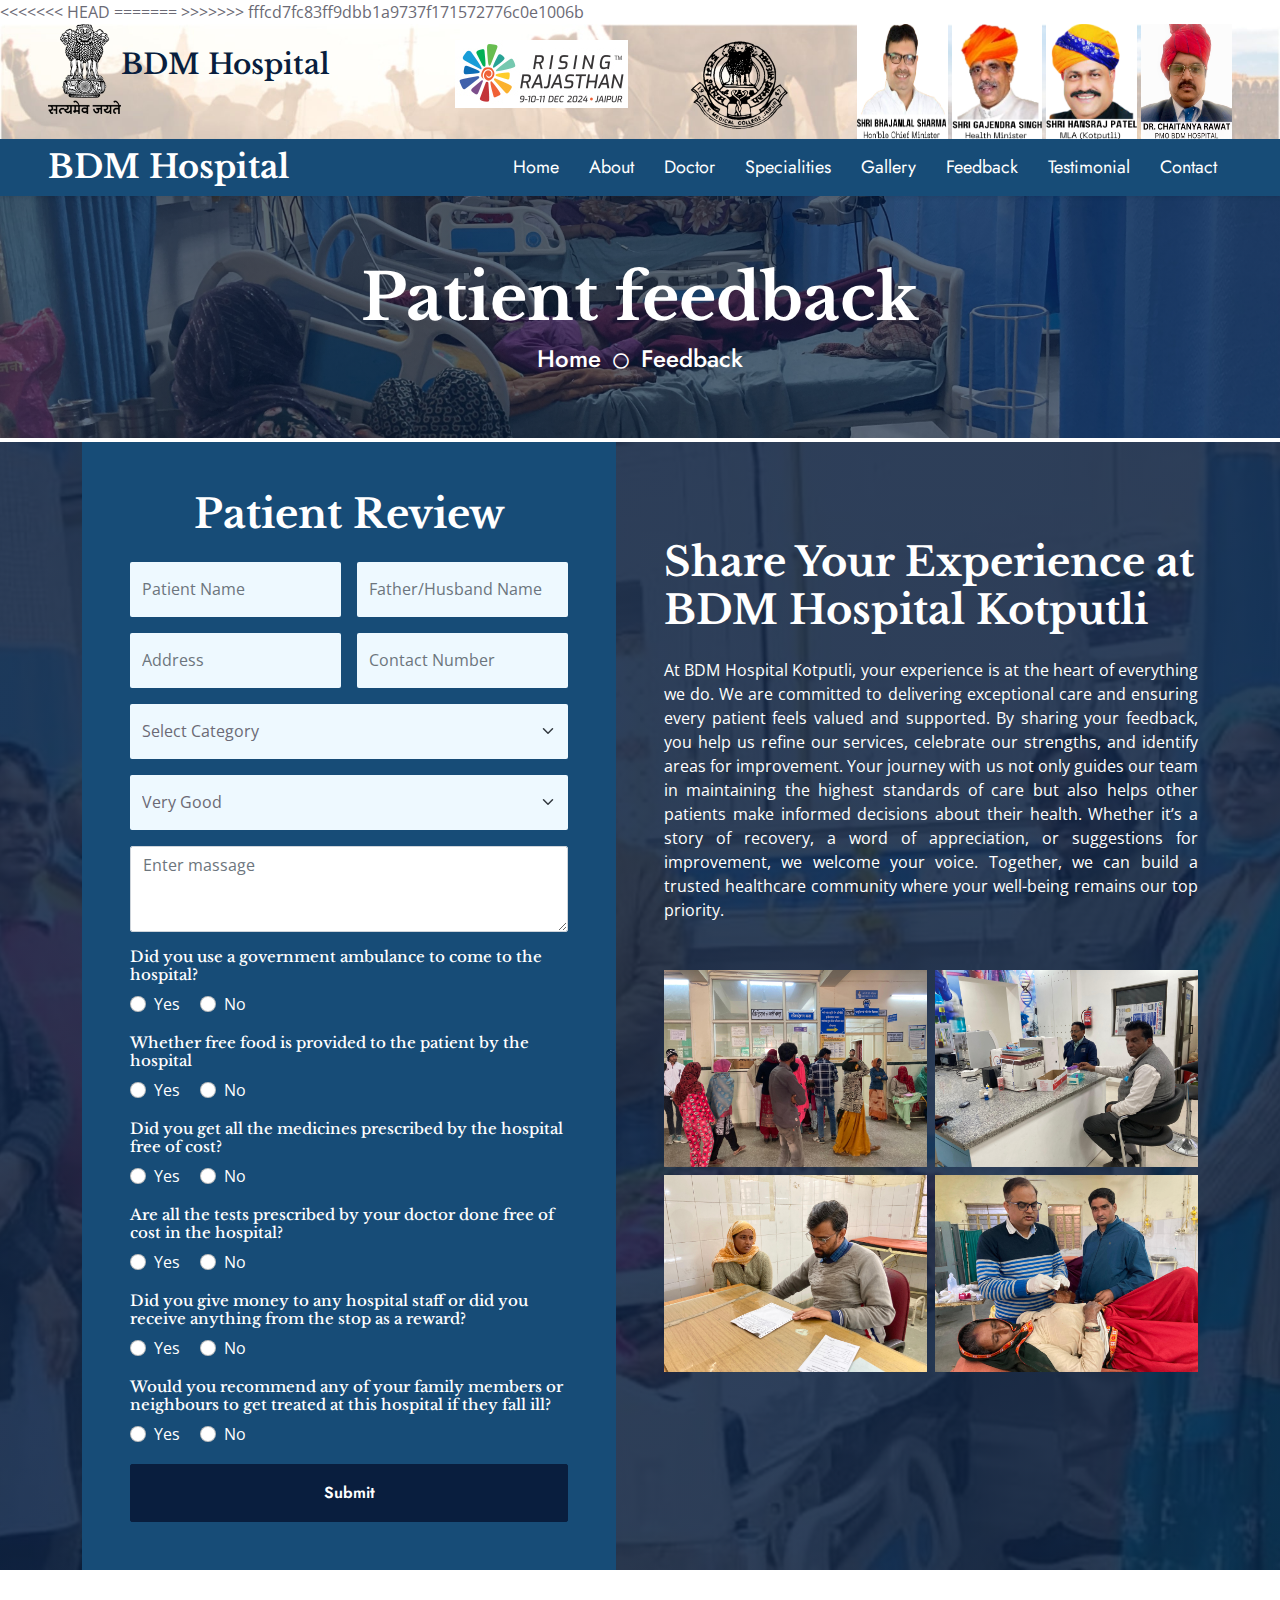
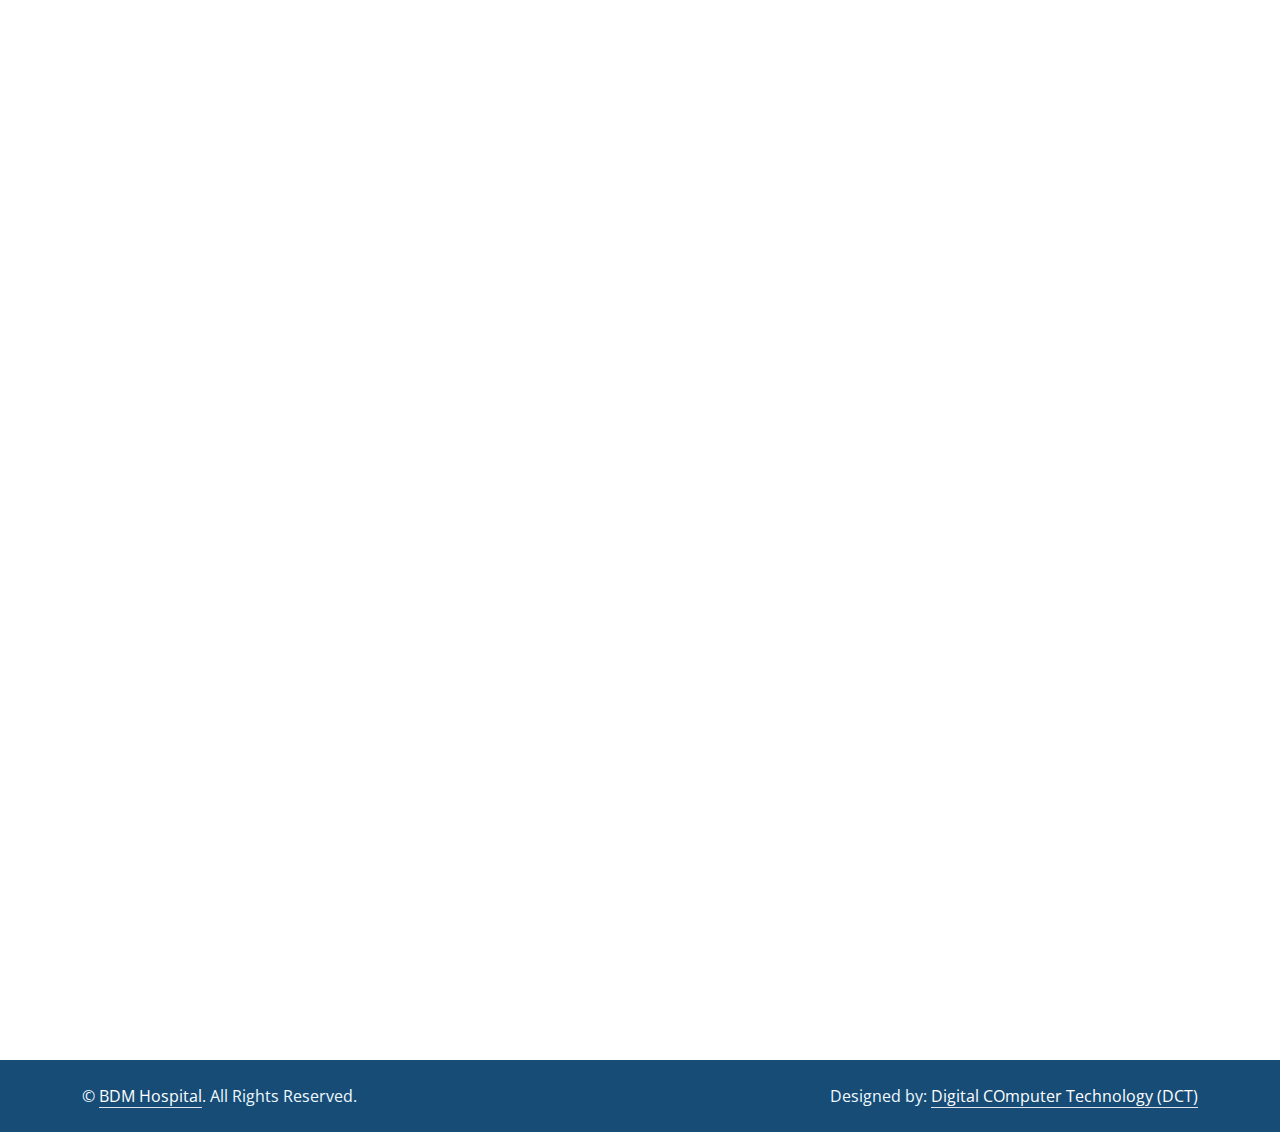
<file: feedback.html>
<!DOCTYPE html>
<html lang="en">

<head>
    <meta charset="utf-8">
<<<<<<< HEAD
    <title>Patient Feedback - BDM Hospital Kotputli | Share Your Experience & Reviews</title>
    <meta content="width=device-width, initial-scale=1.0" name="viewport">
    
    <!-- SEO Meta Tags -->
    <meta name="description" content="Share your feedback and experience at BDM Hospital Kotputli. Help us improve our healthcare services. Rate medical staff, facilities, and overall patient care. Your feedback matters for better healthcare.">
    <meta name="keywords" content="Patient Feedback, Hospital Reviews, BDM Hospital Feedback, Patient Experience, Medical Care Reviews, Hospital Rating, Patient Satisfaction, Healthcare Feedback, Medical Services Review, Patient Testimonials, Hospital Feedback Form">
    <meta name="author" content="BDM Hospital Kotputli">
    <meta name="robots" content="index, follow">
    <meta name="language" content="English">
    
    <!-- Open Graph Meta Tags -->
    <meta property="og:title" content="Patient Feedback - BDM Hospital Kotputli | Share Your Experience & Reviews">
    <meta property="og:description" content="Share your feedback and experience at BDM Hospital Kotputli. Help us improve our healthcare services. Rate medical staff, facilities, and overall patient care.">
    <meta property="og:type" content="website">
    <meta property="og:url" content="https://bdmhospital.in/feedback.html">
    <meta property="og:site_name" content="BDM Hospital Kotputli">
    <meta property="og:image" content="https://bdmhospital.in/img/bdm_logo.jpeg">
    <meta property="og:image:width" content="1200">
    <meta property="og:image:height" content="630">
    <meta property="og:locale" content="en_US">
    
    <!-- Twitter Card Meta Tags -->
    <meta name="twitter:card" content="summary_large_image">
    <meta name="twitter:title" content="Patient Feedback - BDM Hospital Kotputli | Share Your Experience">
    <meta name="twitter:description" content="Share your feedback and experience at BDM Hospital Kotputli. Help us improve our healthcare services.">
    <meta name="twitter:image" content="https://bdmhospital.in/img/bdm_logo.jpeg">
    
    <!-- Canonical URL -->
    <link rel="canonical" href="https://bdmhospital.in/feedback.html">
    
    <!-- Structured Data for Feedback Page -->
    <script type="application/ld+json">
    {
        "@context": "https://schema.org",
        "@type": "WebPage",
        "name": "Patient Feedback - BDM Hospital Kotputli",
        "description": "Share your feedback and experience at BDM Hospital Kotputli",
        "url": "https://bdmhospital.in/feedback.html",
        "mainEntity": {
            "@type": "Review",
            "itemReviewed": {
                "@type": "Hospital",
                "name": "BDM Hospital Kotputli"
            },
            "reviewBody": "Patient feedback and reviews for BDM Hospital Kotputli",
            "author": {
                "@type": "Organization",
                "name": "BDM Hospital Kotputli"
            },
            "reviewRating": {
                "@type": "Rating",
                "ratingValue": "4.5",
                "bestRating": "5"
            }
        }
    }
    </script>
    
    <!-- Favicon -->
    <link href="img/favicon.ico" rel="icon">
    <link rel="icon" type="image/x-icon" href="img/bdm_logo.jpeg">
    <link rel="apple-touch-icon" href="img/bdm_logo.jpeg">
    
    <!-- Google Web Fonts -->
    <link rel="preconnect" href="https://fonts.gstatic.com">
    <link href="https://fonts.googleapis.com/css2?family=Jost:wght@500;600;700&family=Open+Sans:wght@400;600&display=swap" rel="stylesheet">
=======
    <title>BDM Hospital Kotputli</title>
    <meta content="width=device-width, initial-scale=1.0" name="viewport">

    <!-- Favicon -->
    <link href="img/favicon.ico" rel="icon">
    <link rel="icon" type="image/x-icon" href="img/bdm_logo.jpeg">
    <!-- Google Web Fonts -->
    <link rel="preconnect" href="https://fonts.gstatic.com">
    <link href="https://fonts.googleapis.com/css2?family=Jost:wght@500;600;700&family=Open+Sans:wght@400;600&display=swap" rel="stylesheet"> 
>>>>>>> fffcd7fc83ff9dbb1a9737f171572776c0e1006b

    <!-- Icon Font Stylesheet -->
    <link href="https://cdnjs.cloudflare.com/ajax/libs/font-awesome/5.10.0/css/all.min.css" rel="stylesheet">
    <link href="https://cdn.jsdelivr.net/npm/bootstrap-icons@1.4.1/font/bootstrap-icons.css" rel="stylesheet">

    <!-- Libraries Stylesheet -->
    <link href="lib/owlcarousel/assets/owl.carousel.min.css" rel="stylesheet">
    <link href="lib/animate/animate.min.css" rel="stylesheet">
    <link href="lib/tempusdominus/css/tempusdominus-bootstrap-4.min.css" rel="stylesheet" />
    <link href="lib/twentytwenty/twentytwenty.css" rel="stylesheet" />

    <!-- Customized Bootstrap Stylesheet -->
    <link href="css/bootstrap.min.css" rel="stylesheet">

    <!-- Template Stylesheet -->
    <link href="css/style.css" rel="stylesheet">
</head>

<body>
    <!-- Spinner Start -->
    <div id="spinner" class="show bg-white position-fixed translate-middle w-100 vh-100 top-50 start-50 d-flex align-items-center justify-content-center">
        <div class="spinner-grow text-primary m-1" role="status">
            <span class="sr-only">Loading...</span>
        </div>
        <div class="spinner-grow text-dark m-1" role="status">
            <span class="sr-only">Loading...</span>
        </div>
        <div class="spinner-grow text-secondary m-1" role="status">
            <span class="sr-only">Loading...</span>
        </div>
    </div>
    <!-- Spinner End -->


  <!-- Topbar Start -->
  <div class="container-fluid px-5 top-bar d-lg-block bg-white topbar-sec">
    <div class="row gx-0">
        <div class="col-md-4 text-center text-lg-start align-items-center">
            <div class="d-inline-flex align-items-center">
                <div class="d-flex align-items-center top-bar-con">
                    <img src="img/bdm_hospital_kotputli_satyamev_jayate.png" height="90px" alt="">
                    <h3>BDM Hospital</h3>
                </div>
            </div>
        </div>
        <div class="col-md-2 text-center center-div pt-3 align-items-center">
            <img src="img/topbar-img.jpeg" alt="">
        </div>
        <div class="col-md-2 text-center center-div pt-3 align-items-center">
            <img src="img/bdm_hospital_kotputli_satyamev_jayate1.png" alt="">
        </div>
        <div class="col-md-4 text-center text-lg-end align-items-center">
            <div class="position-relative align-items-center text-white top-shape px-5 spe-img">
                 <img src="img/bdm_hospital_kotputli_cm1.png" width="20%" height="115px" alt="">
                    <img src="img/bdm_hospital_kotputli_hm1.png" width="20%" height="115px" alt="">
                    <img src="img/bdm_hospital_kotputli_mla.png" width="20%" height="115px" alt="">
                    <img src="img/bdm_hospital_kotputli_pmo.jpeg" width="20%" height="115px" alt="">
            </div>
        </div>
    </div>
</div>
<!-- Topbar End -->


<!-- Navbar Start -->
<nav class="navbar navbar-expand-lg navbar-light shadow-sm px-5 py-3 py-lg-0">
    <a href="index.html" class="navbar-brand p-0">
        <h2 class="m-0 text-white">BDM Hospital</h2>
    </a>
    <button class="navbar-toggler" type="button" data-bs-toggle="collapse" data-bs-target="#navbarCollapse">
        <span class="navbar-toggler-icon"></span>
    </button>
    <div class="collapse navbar-collapse" id="navbarCollapse">
        <div class="navbar-nav ms-auto py-0">
            <a href="index.html" class="nav-item nav-link">Home</a>
            <a href="about.html" class="nav-item nav-link">About</a>
            <a href="doctor.html" class="nav-item nav-link">Doctor</a>
            <a href="specialities.html" class="nav-item nav-link">Specialities</a>
            <a href="gallery.html" class="nav-item nav-link">Gallery</a>
            <a href="feedback.html" class="nav-item nav-link">Feedback</a>
            <a href="testimonial.html" class="nav-item nav-link">Testimonial</a>        
            <a href="contact.html" class="nav-item nav-link">Contact</a>
        </div>
    </div>
</nav>
<!-- Navbar End -->



    <!-- Full Screen Search Start -->
    <div class="modal fade" id="searchModal" tabindex="-1">
        <div class="modal-dialog modal-fullscreen">
            <div class="modal-content" style="background: rgba(9, 30, 62, .7);">
                <div class="modal-header border-0">
                    <button type="button" class="btn bg-white btn-close" data-bs-dismiss="modal" aria-label="Close"></button>
                </div>
                <div class="modal-body d-flex align-items-center justify-content-center">
                    <div class="input-group" style="max-width: 600px;">
                        <input type="text" class="form-control bg-transparent border-primary p-3" placeholder="Type search keyword">
                        <button class="btn btn-primary px-4"><i class="bi bi-search"></i></button>
                    </div>
                </div>
            </div>
        </div>
    </div>
    <!-- Full Screen Search End -->


    <!-- Hero Start -->
    <div class="container-fluid bg-primary py-5 hero-header">
        <div class="row py-3">
            <div class="col-12 text-center">
                <h1 class="display-3 text-white animated zoomIn">Patient feedback</h1>
                <a href="index.html" class="h4 text-white">Home</a>
                <i class="far fa-circle text-white px-2"></i>
                <a href="#" class="h4 text-white">Feedback</a>
            </div>
        </div>
    </div>
    <!-- Hero End -->

   
     <!-- Appointment Start -->
     <div class="container-fluid bg-primary bg-appointment wow fadeInUp my-1" data-wow-delay="0.1s">
        <div class="container">
            <div class="row gx-5">
                <div class="col-lg-6 sec">
                    <div class="appointment-form h-100 d-flex flex-column justify-content-center text-center p-5 wow zoomIn"
                        data-wow-delay="0.6s">
                        <h1 class="text-white mb-4">Patient Review</h1>
                        <form action="https://api.web3forms.com/submit" method="POST">
                            <input type="hidden" name="access_key" value="48e5fb29-f6db-4cf6-a63e-0cc305b1e446">
                            <div class="row g-3">
                                <div class="col-12 col-sm-6">
                                    <input type="text" class="form-control bg-light border-0" placeholder="Patient Name"
                                        name="Patient_Name" style="height: 55px;" required>
                                </div>
                                <div class="col-12 col-sm-6">
                                    <input type="text" class="form-control bg-light border-0" placeholder="Father/Husband Name"
                                        name="Father/Husband_Name" style="height: 55px;" required>
                                </div>
                                <div class="col-12 col-sm-6">
                                    <input type="text" class="form-control bg-light border-0" placeholder="Address"
                                        name="Address" style="height: 55px;" required>
                                </div>
                                <div class="col-12 col-sm-6">
                                    <input type="number" class="form-control bg-light border-0" placeholder="Contact Number"
                                        name="Contact_Number" style="height: 55px;" required>
                                </div>
                                <div class="col-12 col-sm-12">
                                    <select class="form-select bg-light border-0" style="height: 55px;" name="Category" required>
                                        <option selected>Select Category</option>
                                        <option value="Staff Behavior">Staff Behavior</option>
                                        <option value="Medical Behavior">Medical Behavior</option>
                                        <option value="Cleaning of the Toilet">Cleaning of the Toilet</option>
                                        <option value="Cleaning of the ward">Cleaning of the ward</option>
                                        <option value="Drinking water system">Drinking water system</option>
                                        <option value="level of medical services">level of medical services</option>
                                        <option value="Display of information/guidelines">Display of information/guidelines</option>
                                    </select>
                                </div>
                                <div class="col-12 col-sm-12">
                                    <select class="form-select bg-light border-0" style="height: 55px;" name="Category" required>
                                        <option value="Very Good" selected>Very Good</option>
                                        <option value="Good">Good</option>
                                        <option value="Average">Average</option>
                                        <option value="Bad">Bad</option>
                                    </select>
                                </div>
                                <div class="col-12 col-sm-12">
                                    <textarea class="form-control" id="exampleFormControlTextarea1" rows="3"
                                        name="massage" placeholder="Enter massage" required></textarea>
                                </div>
                                <div class="col-12 col-sm-12 text-start">
                                    <h6 class="text-white">Did you use a government ambulance to come to the hospital?</h6>
                                    <div class="form-check form-check-inline">
                                        <input class="form-check-input" type="radio" name="ambulanceuse" id="inlineRadio1" value="Yes">
                                        <label class="form-check-label text-white" for="inlineRadio1">Yes</label>
                                      </div>
                                      <div class="form-check form-check-inline">
                                        <input class="form-check-input" type="radio" name="ambulanceuse" id="inlineRadio2" value="No">
                                        <label class="form-check-label text-white" for="inlineRadio2">No</label>
                                      </div>
                                </div>
                                <div class="col-12 col-sm-12 text-start">
                                    <h6 class="text-white">Whether free food is provided to the patient by the hospital</h6>
                                    <div class="form-check form-check-inline">
                                        <input class="form-check-input" type="radio" name="food" id="inlineRadio1" value="Yes">
                                        <label class="form-check-label text-white" for="inlineRadio1">Yes</label>
                                      </div>
                                      <div class="form-check form-check-inline">
                                        <input class="form-check-input" type="radio" name="food" id="inlineRadio2" value="No">
                                        <label class="form-check-label text-white" for="inlineRadio2">No</label>
                                      </div>
                                </div>
                                <div class="col-12 col-sm-12 text-start">
                                    <h6 class="text-white">Did you get all the medicines prescribed by the hospital free of cost?</h6>
                                    <div class="form-check form-check-inline">
                                        <input class="form-check-input" type="radio" name="medicines" id="inlineRadio1" value="Yes">
                                        <label class="form-check-label text-white" for="inlineRadio1">Yes</label>
                                      </div>
                                      <div class="form-check form-check-inline">
                                        <input class="form-check-input" type="radio" name="medicines" id="inlineRadio2" value="No">
                                        <label class="form-check-label text-white" for="inlineRadio2">No</label>
                                      </div>
                                </div>
                                <div class="col-12 col-sm-12 text-start">
                                    <h6 class="text-white">Are all the tests prescribed by your doctor done free of cost in the hospital?</h6>
                                    <div class="form-check form-check-inline">
                                        <input class="form-check-input" type="radio" name="doctor" id="inlineRadio1" value="Yes">
                                        <label class="form-check-label text-white" for="inlineRadio1">Yes</label>
                                      </div>
                                      <div class="form-check form-check-inline">
                                        <input class="form-check-input" type="radio" name="doctor" id="inlineRadio2" value="No">
                                        <label class="form-check-label text-white" for="inlineRadio2">No</label>
                                      </div>
                                </div>
                                <div class="col-12 col-sm-12 text-start">
                                    <h6 class="text-white">Did you give money to any hospital staff or did you receive anything from the stop as a reward?</h6>
                                    <div class="form-check form-check-inline">
                                        <input class="form-check-input" type="radio" name="staff" id="inlineRadio1" value="Yes">
                                        <label class="form-check-label text-white" for="inlineRadio1">Yes</label>
                                      </div>
                                      <div class="form-check form-check-inline">
                                        <input class="form-check-input" type="radio" name="staff" id="inlineRadio2" value="No">
                                        <label class="form-check-label text-white" for="inlineRadio2">No</label>
                                      </div>
                                </div>
                                <div class="col-12 col-sm-12 text-start">
                                    <h6 class="text-white">Would you recommend any of your family members or neighbours to get treated at this hospital if they fall ill?</h6>
                                    <div class="form-check form-check-inline">
                                        <input class="form-check-input" type="radio" name="members" id="inlineRadio1" value="Yes">
                                        <label class="form-check-label text-white" for="inlineRadio1">Yes</label>
                                      </div>
                                      <div class="form-check form-check-inline">
                                        <input class="form-check-input" type="radio" name="members" id="inlineRadio2" value="No">
                                        <label class="form-check-label text-white" for="inlineRadio2">No</label>
                                      </div>
                                </div>
                                <div class="col-12">
                                    <button class="btn btn-dark w-100 py-3" type="submit">Submit</button>
                                </div>
                            </div>
                        </form>
                    </div>
                </div>
                <div class="col-lg-6 py-5">
                    <div class="py-5">
                        <h1 class="display-6 text-white mb-4">Share Your Experience at BDM Hospital Kotputli</h1>
                        <p class="text-white mb-0">At BDM Hospital Kotputli, your experience is at the heart of
                            everything we do. We are committed to delivering exceptional care and ensuring every patient
                            feels valued and supported. By sharing your feedback, you help us refine our services,
                            celebrate our strengths, and identify areas for improvement. Your journey with us not only
                            guides our team in maintaining the highest standards of care but also helps other patients
                            make informed decisions about their health. Whether it’s a story of recovery, a word of
                            appreciation, or suggestions for improvement, we welcome your voice. Together, we can build
                            a trusted healthcare community where your well-being remains our top priority.</p>
                    </div>
                    <div class="row gx-2 withoutpart">
                        <div class="col-lg-6 col-sm-6"><img src="/img/all/Dis_bdm_hospital_kotputli_ (10).jpeg" width="100%" alt=""></div>
                        <div class="col-lg-6 pb-2 col-sm-6"><img src="/img/all/Dis_bdm_hospital_kotputli_ (15).jpeg" width="100%" alt=""></div>
                        <div class="col-lg-6 col-sm-6"><img src="/img/all/Dis_bdm_hospital_kotputli_ (21).jpeg" width="100%" alt=""></div>
                        <div class="col-lg-6 col-sm-6"><img src="/img/all/Dis_bdm_hospital_kotputli_ (27).jpeg" width="100%" alt=""></div>
                    </div>
                </div>
            </div>
        </div>
    </div>
    <!-- Appointment End -->

     <!-- Testimonial Start -->
     <div class="container-fluid bg-primary bg-testimonial py-5 wow fadeInUp" data-wow-delay="0.1s">
        <div class="container py-5">
            <div class="row justify-content-center">
                <div class="col-lg-7">
                    <div class="owl-carousel testimonial-carousel rounded p-5 wow zoomIn" data-wow-delay="0.6s">
                        <div class="testimonial-item text-center text-white">
                            <img class="img-fluid mx-auto rounded mb-4" src="img/neha.png" alt="">
                            <p class="fs-5">At BDM Hospital Kotputli, patient feedback is crucial to our continuous
                                improvement. We strive to provide the best care, and your experience helps guide us.
                                Your reviews not only inspire us but also help future patients make informed healthcare
                                decisions.</p>
                            <hr class="mx-auto w-25">
                            <h4 class="text-white mb-0">Neha Mittal</h4>
                        </div>
                        <div class="testimonial-item text-center text-white">
                            <img class="img-fluid mx-auto rounded mb-4" src="img/himanshu_official_fitness.png" alt="">
                            <p class="fs-5">We are committed to ensuring that every patient receives compassionate,
                                personalized care tailored to their needs. By sharing your thoughts, you play a key role
                                in enhancing the quality of service at BDM Hospital Kotputli.</p>
                            <hr class="mx-auto w-25">
                            <h4 class="text-white mb-0">Himanshu</h4>
                        </div>
                        <div class="testimonial-item text-center text-white">
                            <img class="img-fluid mx-auto rounded mb-4" src="img/bdm_hospital_kotputli_patient1.jpeg"
                                alt="">
                            <p class="fs-5">We deeply appreciate the trust you place in us and welcome all feedback.
                                Your reviews help us refine our practices and ensure we maintain the highest standards
                                of healthcare.</p>
                            <hr class="mx-auto w-25">
                            <h4 class="text-white mb-0">Vikram</h4>
                        </div>
                        <div class="testimonial-item text-center text-white">
                            <img class="img-fluid mx-auto rounded mb-4" src="img/vicky_b.png" alt="">
                            <p class="fs-5">At BDM Hospital Kotputli, our goal is to provide exceptional care in a
                                supportive environment. Your review can help us continue this mission and serve you and
                                the community better.</p>
                            <hr class="mx-auto w-25">
                            <h4 class="text-white mb-0">Vicky</h4>
                        </div>
                    </div>
                </div>
            </div>
        </div>
    </div>
    <!-- Testimonial End -->
    

    
    

   <!-- Footer Start -->
   <div class="foot container-fluid text-light py-5 wow fadeInUp" data-wow-delay="0.3s">
    <div class="container pt-5">
        <div class="row g-5 pt-4">
            <div class="col-lg-3 col-md-6">
                <h3 class="text-white mb-4">Quick Links</h3>
                <div class="d-flex flex-column justify-content-start">
                    <a class="text-light mb-2" href="index.html"><i class="bi bi-arrow-right text-primary me-2"></i>Home</a>
                    <a class="text-light mb-2" href="about.html"><i class="bi bi-arrow-right text-primary me-2"></i>About
                        Us</a>
                    <a class="text-light mb-2" href="doctor.html"><i class="bi bi-arrow-right text-primary me-2"></i>Our
                        Doctors</a>
                    <a class="text-light mb-2" href="specialities.html"><i class="bi bi-arrow-right text-primary me-2"></i>Specialities</a>
                    <a class="text-light" href="contact.html"><i class="bi bi-arrow-right text-primary me-2"></i>Contact Us</a>
                </div>
            </div>
            <div class="col-lg-3 col-md-6">
                <h3 class="text-white mb-4">Important Links</h3>
                <div class="d-flex flex-column justify-content-start">
                    <a class="text-light mb-2" href="https://pctsrajmedical.rajasthan.gov.in/private/login.aspx" target="_blank"><i class="bi bi-arrow-right text-primary me-2"></i>Pcts</a>
                    <a class="text-light mb-2" href="https://pehchan.raj.nic.in/pehchan1/Mainpage.aspx" target="_blank"><i class="bi bi-arrow-right text-primary me-2"></i>Pahchan</a>
                        <a class="text-light mb-2" href="https://rajhealth.rajasthan.gov.in/login" target="_blank"><i
                                class="bi bi-arrow-right text-primary me-2"></i>Rajhealth</a>
                                <a class="text-light mb-2" href="https://emmsrmsc.prd.dcservices.in/SSO/hissso/loginLogin.sso" target="_blank"><i
                                    class="bi bi-arrow-right text-primary me-2"></i>Eupkaran
                            </a>
                    <a class="text-light mb-2" href="https://telemanas.mohfw.gov.in/home" target="_blank"><i
                            class="bi bi-arrow-right text-primary me-2"></i>Telemanas</a>
                    <a class="text-light mb-2" href="https://esanjeevani.mohfw.gov.in/#/" target="_blank"><i
                            class="bi bi-arrow-right text-primary me-2"></i>Esanjeevani</a>
                    <a class="text-light" href="https://abdm.gov.in/" target="_blank"><i class="bi bi-arrow-right text-primary me-2"></i>Ayushman
                        Bharat</a>
                </div>
            </div>
            <div class="col-lg-3 col-md-6">
                <h3 class="text-white mb-4">Get In Touch</h3>
                <p class="mb-0"><a href="tel:+919116534500" class="text-white"><i class="bi bi-telephone text-primary me-2"></i>+91 9116534500</a></p>
                <p class="mb-0"><a href="tel:+01421294102" class="text-white"><i class="bi bi-telephone text-primary me-2"></i>01421-294102</a></p>
                <p class="mb-2"><a href="mailto:bdmdhktp@gmail.com" class="text-white"><i class="bi bi-envelope-open text-primary me-2"></i>bdmdhktp@gmail.com</a></p>
                <p class="mb-2"><a target="_blank" href="https://g.co/kgs/x3yT3mf" class="text-white"><i class="bi bi-geo-alt text-primary me-2"></i>Government BDM District Hospital</a></p>
            </div>
            <div class="col-lg-3 col-md-6">
                <h3 class="text-white mb-4">Follow Us</h3>
                <div class="d-flex">
                    <a class="btn btn-lg btn-primary btn-lg-square rounded me-2" href="#"><i
                            class="fab fa-twitter fw-normal"></i></a>
                    <a class="btn btn-lg btn-primary btn-lg-square rounded me-2" href="#"><i
                            class="fab fa-facebook-f fw-normal"></i></a>
                    <a class="btn btn-lg btn-primary btn-lg-square rounded me-2" href="#"><i
                            class="fab fa-linkedin-in fw-normal"></i></a>
                    <a class="btn btn-lg btn-primary btn-lg-square rounded" href="#"><i
                            class="fab fa-instagram fw-normal"></i></a>
                </div>
            </div>
        </div>
    </div>
</div>
<div class="container-fluid text-light py-4" style="background: #174c77; border-top: 0.5px solid white;">
    <div class="container">
        <div class="row g-0">
            <div class="col-md-6 text-center text-md-start">
                <p class="mb-md-0">&copy; <a class="text-white border-bottom" href="https://bdmhospital.in/">BDM Hospital</a>. All Rights
                    Reserved.</p>
            </div>
            <div class="col-md-6 text-center text-md-end">
                <p class="mb-0">Designed by: <a class="text-white border-bottom"
                        href="https://www.digitalcomputertechnology.in/">Digital COmputer Technology (DCT)</a></p>
            </div>
        </div>
    </div>
</div>
<!-- Footer End -->


    <!-- Back to Top -->
    <a href="#" class="btn btn-lg btn-primary btn-lg-square rounded back-to-top"><i class="bi bi-arrow-up"></i></a>


    <!-- JavaScript Libraries -->
    <script src="https://code.jquery.com/jquery-3.4.1.min.js"></script>
    <script src="https://cdn.jsdelivr.net/npm/bootstrap@5.0.0/dist/js/bootstrap.bundle.min.js"></script>
    <script src="lib/wow/wow.min.js"></script>
    <script src="lib/easing/easing.min.js"></script>
    <script src="lib/waypoints/waypoints.min.js"></script>
    <script src="lib/owlcarousel/owl.carousel.min.js"></script>
    <script src="lib/tempusdominus/js/moment.min.js"></script>
    <script src="lib/tempusdominus/js/moment-timezone.min.js"></script>
    <script src="lib/tempusdominus/js/tempusdominus-bootstrap-4.min.js"></script>
    <script src="lib/twentytwenty/jquery.event.move.js"></script>
    <script src="lib/twentytwenty/jquery.twentytwenty.js"></script>

    <!-- Template Javascript -->
    <script src="js/main.js"></script>
</body>

</html>
</file>
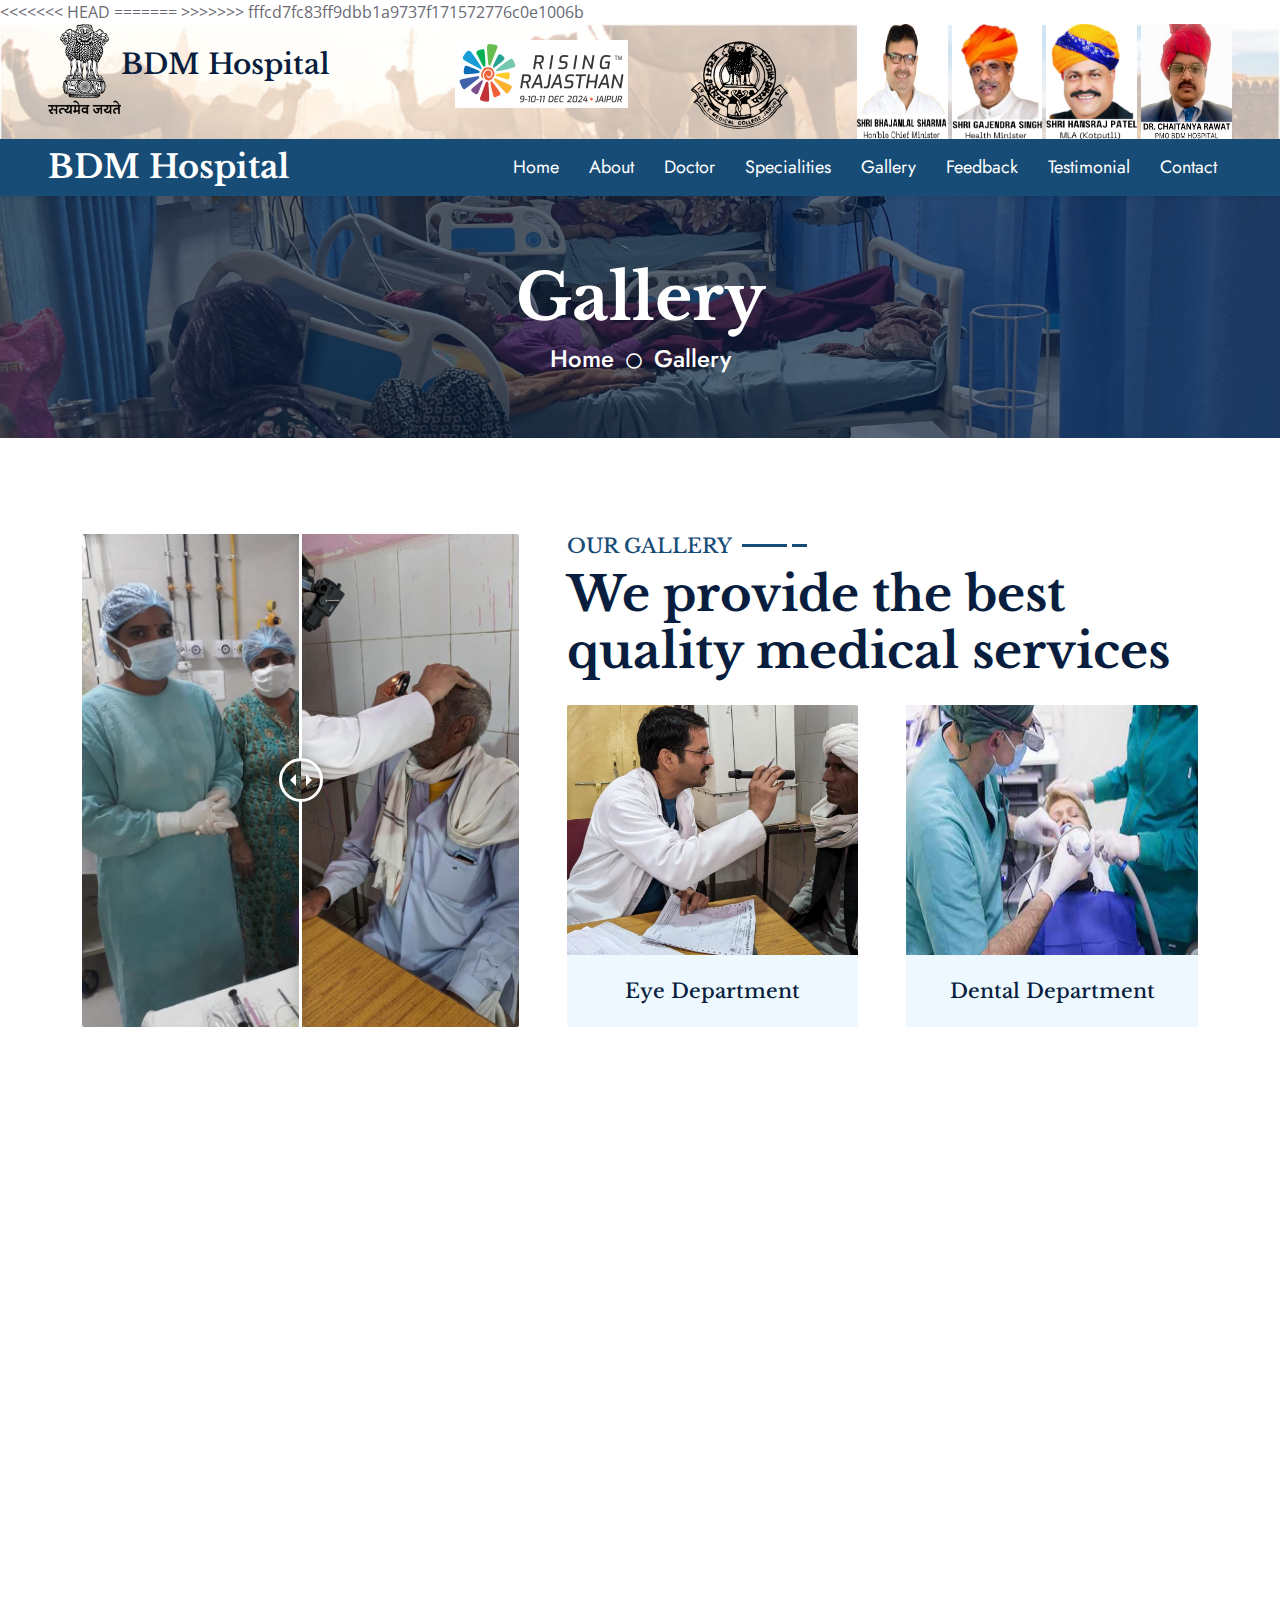
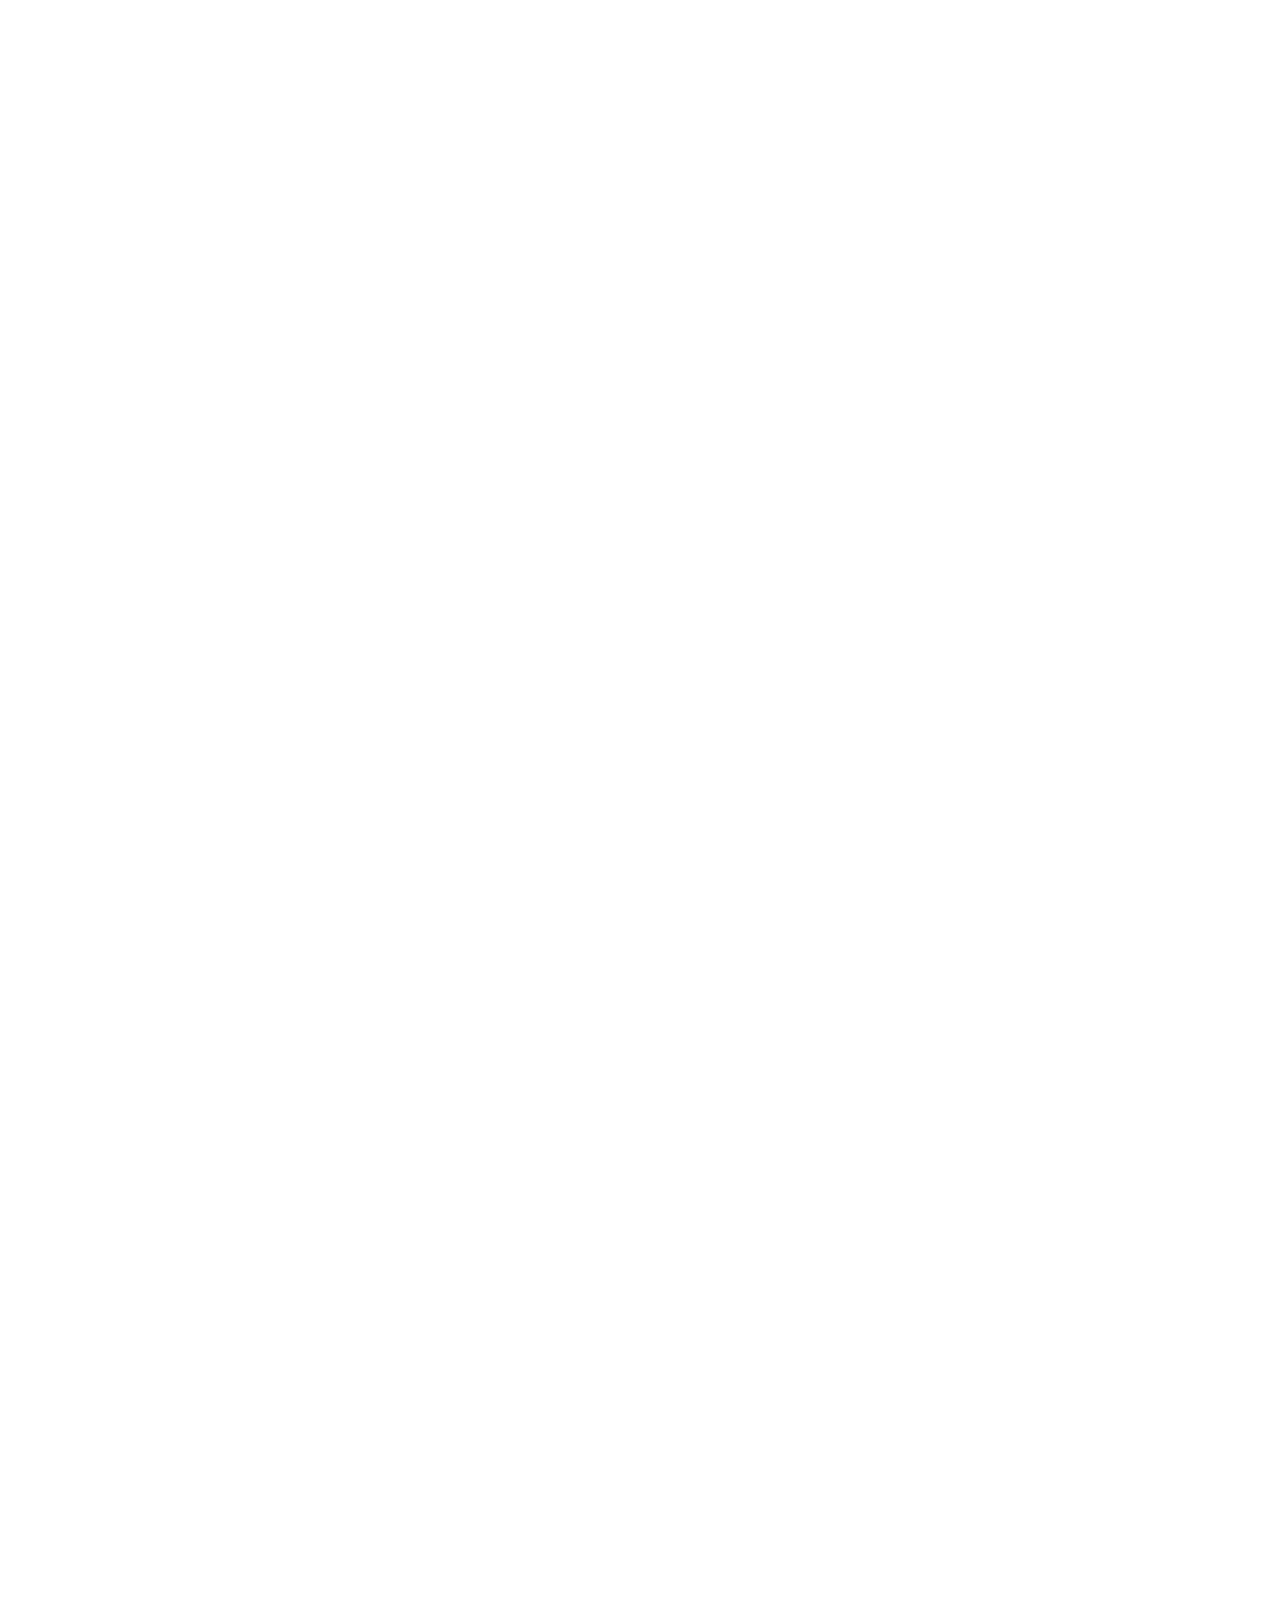
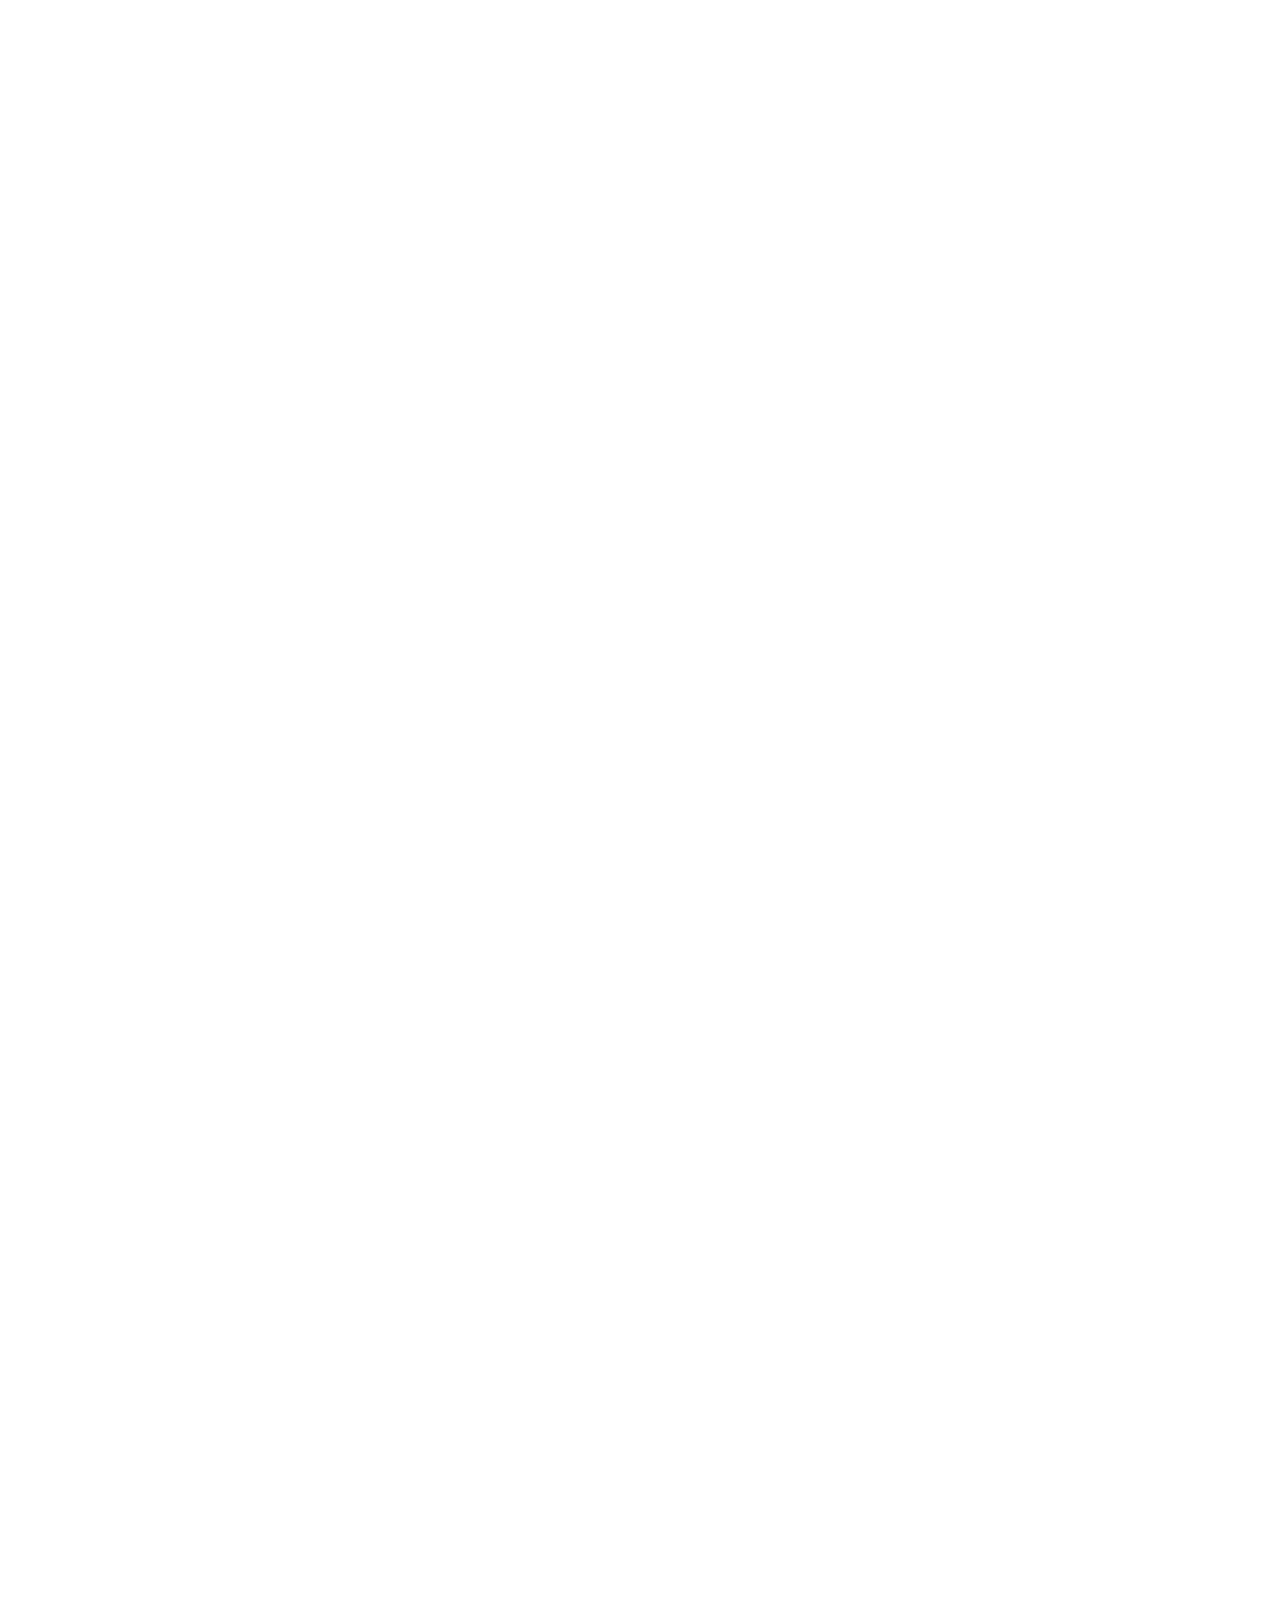
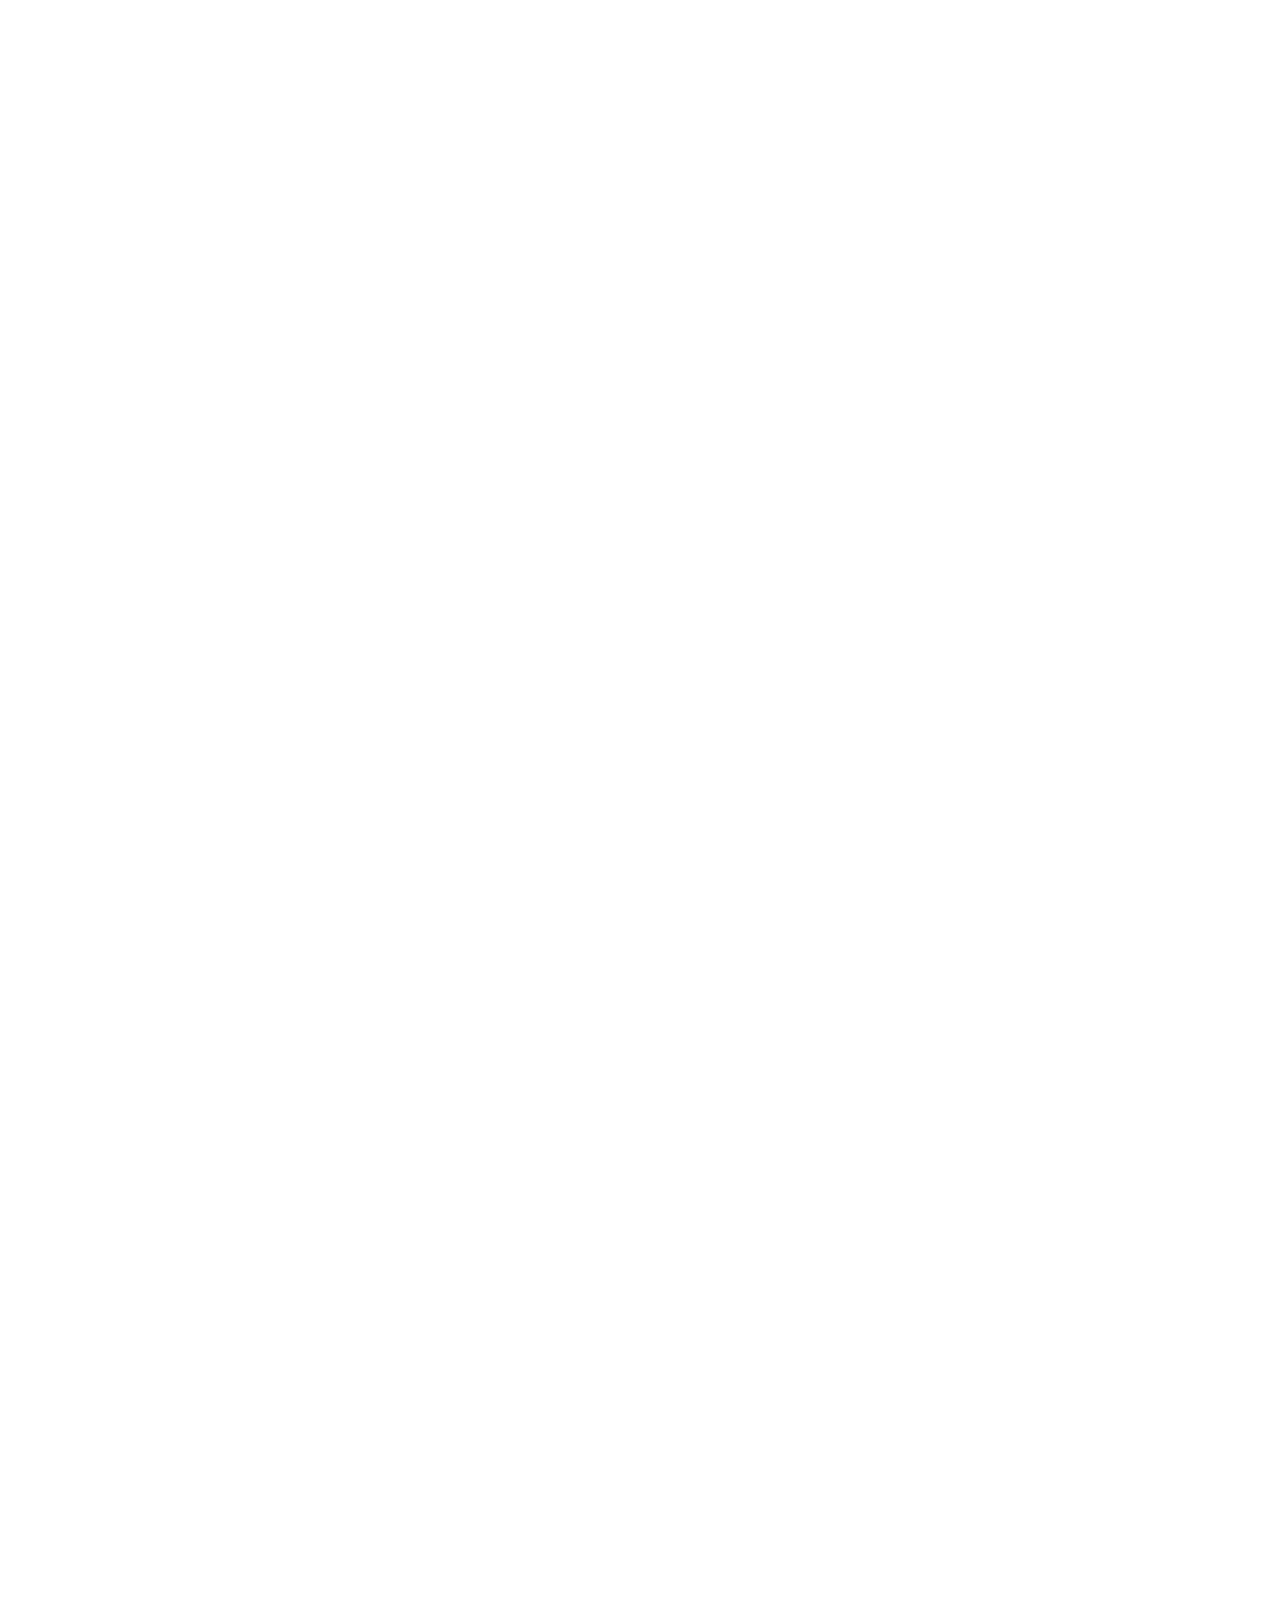
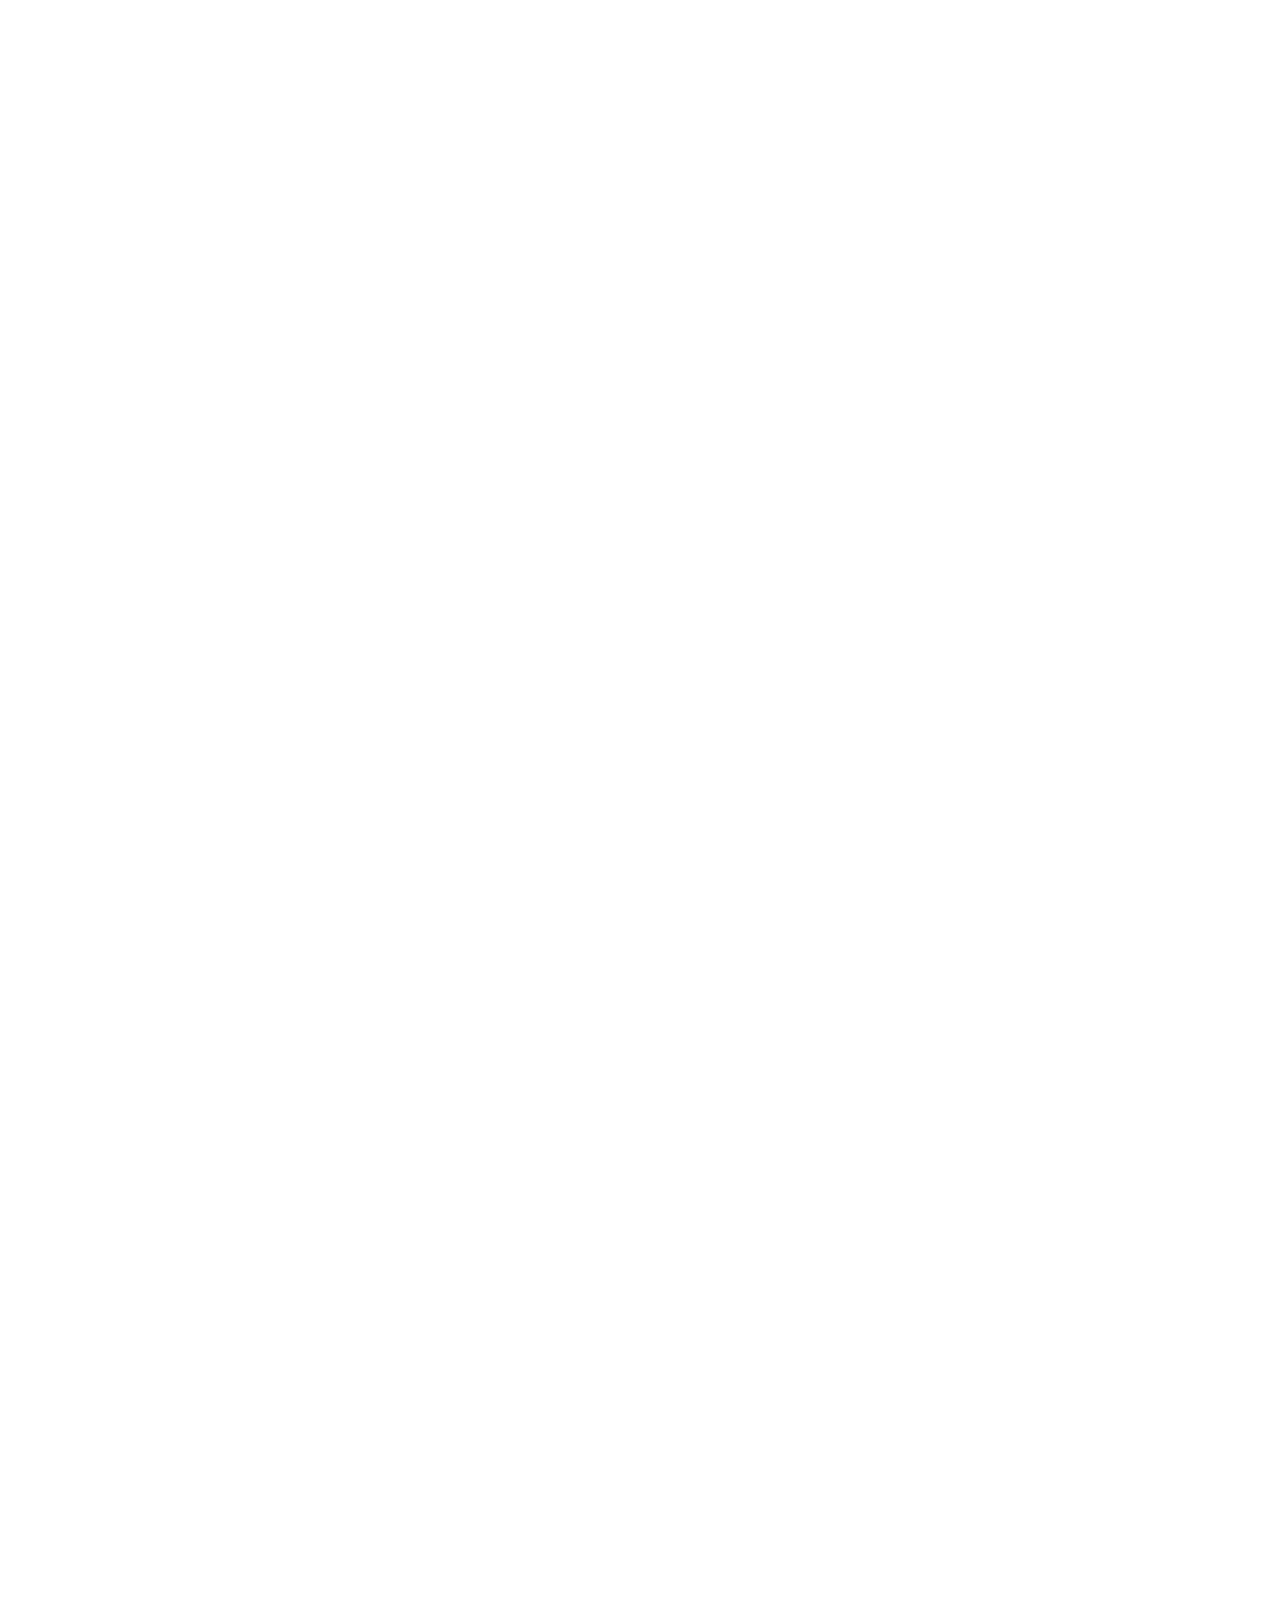
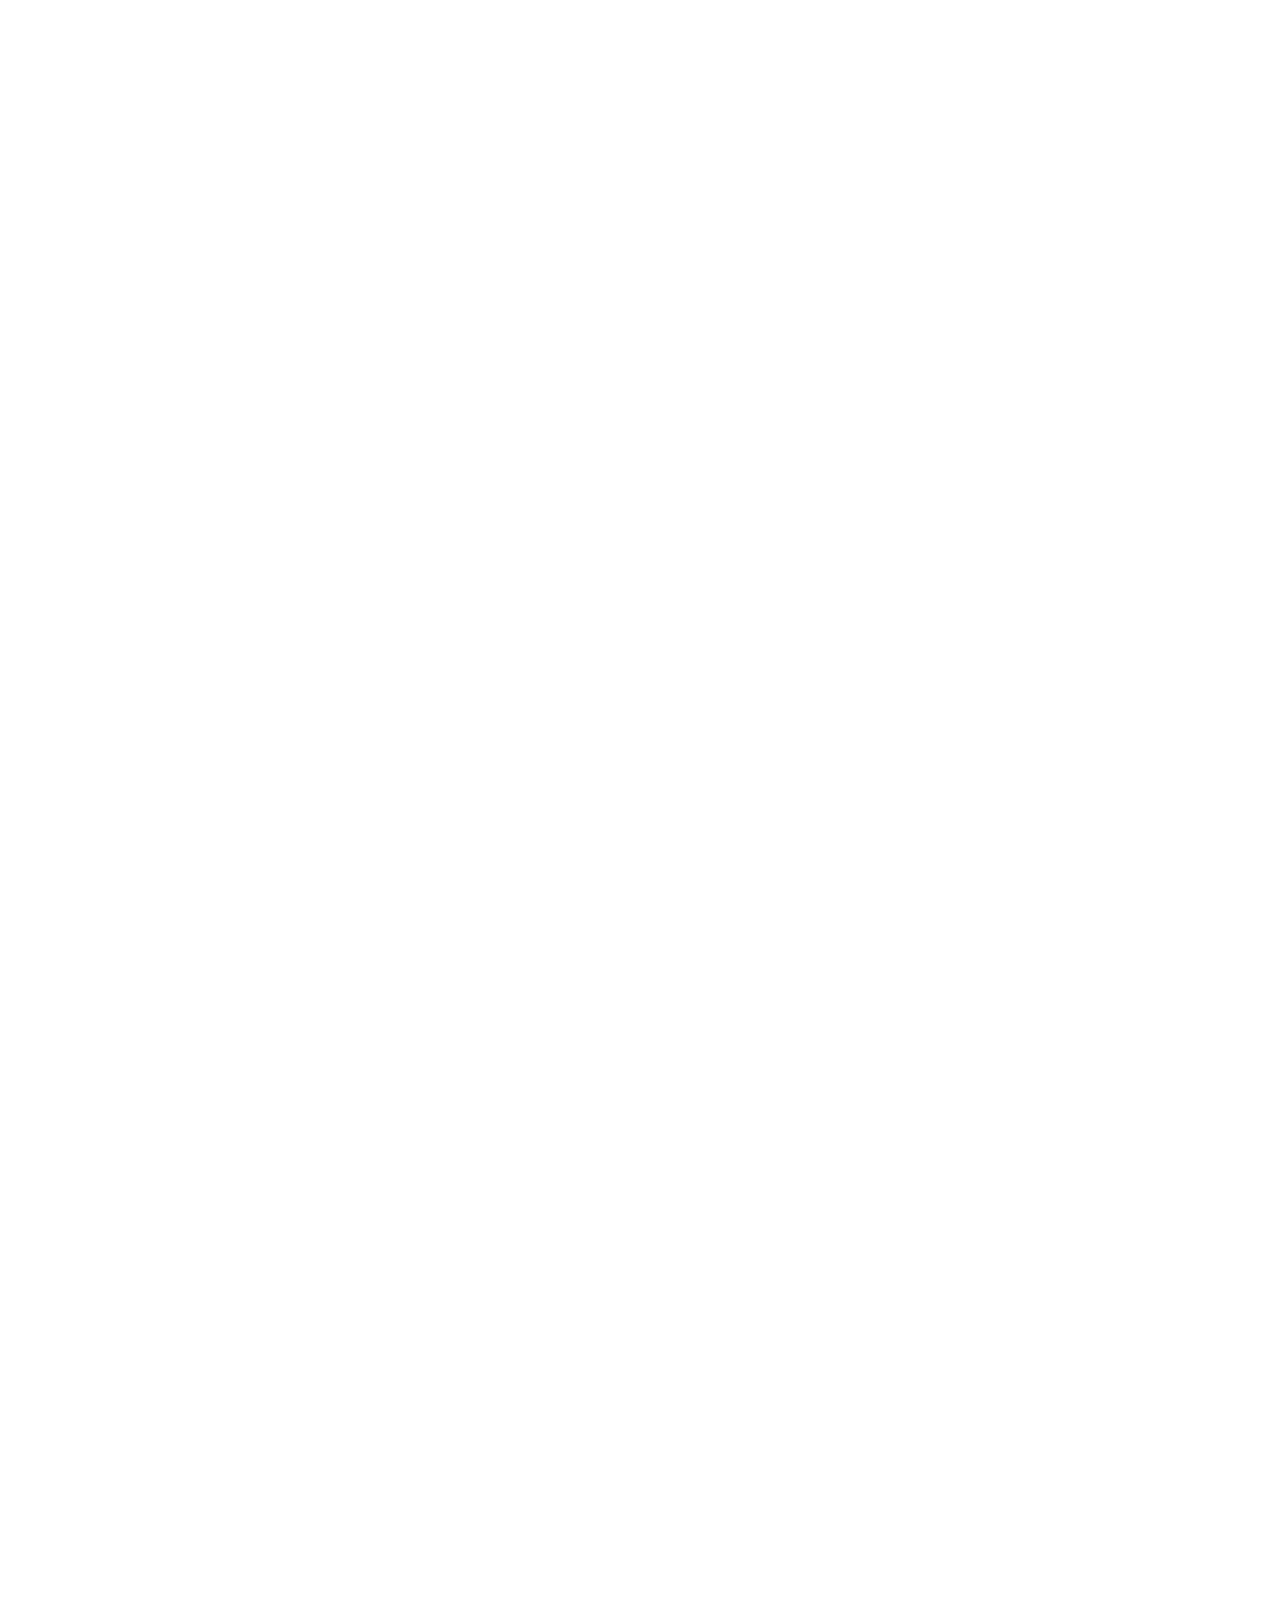
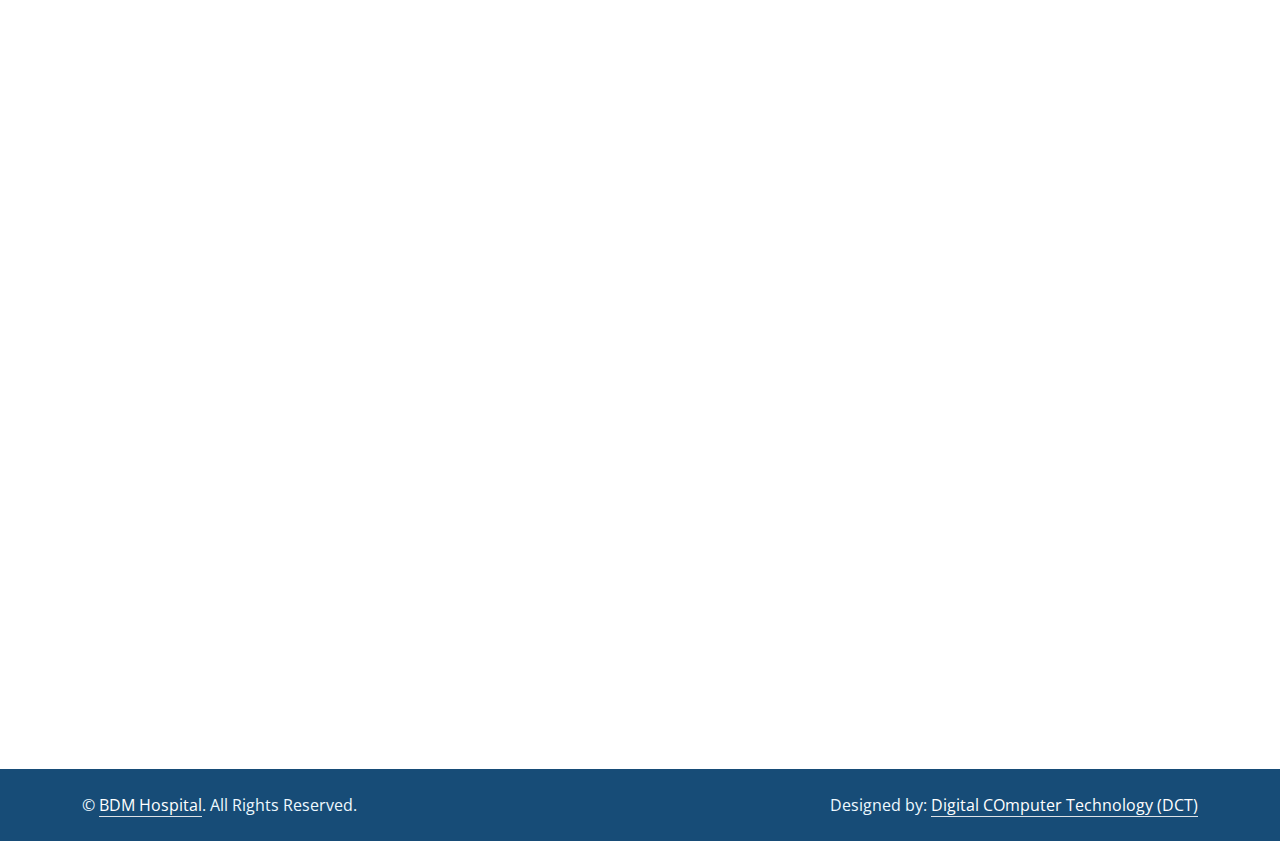
<file: gallery.html>
<!DOCTYPE html>
<html lang="en">

<head>
    <meta charset="utf-8">
<<<<<<< HEAD
    <title>Hospital Gallery - BDM Hospital Kotputli | Medical Facilities & Infrastructure Photos</title>
    <meta content="width=device-width, initial-scale=1.0" name="viewport">
    
    <!-- SEO Meta Tags -->
    <meta name="description" content="Explore BDM Hospital Kotputli gallery - View photos of medical facilities, departments, infrastructure, and healthcare services. Government District Hospital showcasing modern medical equipment and facilities.">
    <meta name="keywords" content="Hospital Gallery, BDM Hospital Photos, Medical Facilities Photos, Hospital Infrastructure, Medical Equipment Photos, Hospital Departments Gallery, Healthcare Facilities, Medical Center Photos, Hospital Building Photos, Medical Services Gallery, Kotputli Hospital Images">
    <meta name="author" content="BDM Hospital Kotputli">
    <meta name="robots" content="index, follow">
    <meta name="language" content="English">
    
    <!-- Open Graph Meta Tags -->
    <meta property="og:title" content="Hospital Gallery - BDM Hospital Kotputli | Medical Facilities & Infrastructure Photos">
    <meta property="og:description" content="Explore BDM Hospital Kotputli gallery - View photos of medical facilities, departments, infrastructure, and healthcare services.">
    <meta property="og:type" content="website">
    <meta property="og:url" content="https://bdmhospital.in/gallery.html">
    <meta property="og:site_name" content="BDM Hospital Kotputli">
    <meta property="og:image" content="https://bdmhospital.in/img/bdm_logo.jpeg">
    <meta property="og:image:width" content="1200">
    <meta property="og:image:height" content="630">
    <meta property="og:locale" content="en_US">
    
    <!-- Twitter Card Meta Tags -->
    <meta name="twitter:card" content="summary_large_image">
    <meta name="twitter:title" content="Hospital Gallery - BDM Hospital Kotputli | Medical Facilities">
    <meta name="twitter:description" content="Explore BDM Hospital Kotputli gallery showcasing medical facilities, departments, and healthcare infrastructure.">
    <meta name="twitter:image" content="https://bdmhospital.in/img/bdm_logo.jpeg">
    
    <!-- Canonical URL -->
    <link rel="canonical" href="https://bdmhospital.in/gallery.html">
    
    <!-- Structured Data for Gallery Page -->
    <script type="application/ld+json">
    {
        "@context": "https://schema.org",
        "@type": "WebPage",
        "name": "Hospital Gallery - BDM Hospital Kotputli",
        "description": "Gallery showcasing medical facilities and infrastructure of BDM Hospital Kotputli",
        "url": "https://bdmhospital.in/gallery.html",
        "mainEntity": {
            "@type": "ImageGallery",
            "name": "BDM Hospital Kotputli Gallery",
            "description": "Collection of photos showcasing medical facilities, departments, and infrastructure",
            "publisher": {
                "@type": "Organization",
                "name": "BDM Hospital Kotputli"
            },
            "contentLocation": {
                "@type": "Place",
                "name": "Kotputli, Rajasthan"
            }
        }
    }
    </script>
    
    <!-- Favicon -->
    <link href="img/favicon.ico" rel="icon">
    <link rel="icon" type="image/x-icon" href="img/bdm_logo.jpeg">
    <link rel="apple-touch-icon" href="img/bdm_logo.jpeg">
    
    <!-- Google Web Fonts -->
    <link rel="preconnect" href="https://fonts.gstatic.com">
    <link href="https://fonts.googleapis.com/css2?family=Jost:wght@500;600;700&family=Open+Sans:wght@400;600&display=swap" rel="stylesheet">
=======
    <title>BDM Hospital Kotputli</title>
    <meta content="width=device-width, initial-scale=1.0" name="viewport">

    <!-- Favicon -->
    <link href="img/favicon.ico" rel="icon">
    <link rel="icon" type="image/x-icon" href="img/bdm_logo.jpeg">
    <!-- Google Web Fonts -->
    <link rel="preconnect" href="https://fonts.gstatic.com">
    <link href="https://fonts.googleapis.com/css2?family=Jost:wght@500;600;700&family=Open+Sans:wght@400;600&display=swap" rel="stylesheet"> 
>>>>>>> fffcd7fc83ff9dbb1a9737f171572776c0e1006b

    <!-- Icon Font Stylesheet -->
    <link href="https://cdnjs.cloudflare.com/ajax/libs/font-awesome/5.10.0/css/all.min.css" rel="stylesheet">
    <link href="https://cdn.jsdelivr.net/npm/bootstrap-icons@1.4.1/font/bootstrap-icons.css" rel="stylesheet">

    <!-- Libraries Stylesheet -->
    <link href="lib/owlcarousel/assets/owl.carousel.min.css" rel="stylesheet">
    <link href="lib/animate/animate.min.css" rel="stylesheet">
    <link href="lib/tempusdominus/css/tempusdominus-bootstrap-4.min.css" rel="stylesheet" />
    <link href="lib/twentytwenty/twentytwenty.css" rel="stylesheet" />

    <!-- Customized Bootstrap Stylesheet -->
    <link href="css/bootstrap.min.css" rel="stylesheet">

    <!-- Template Stylesheet -->
    <link href="css/style.css" rel="stylesheet">
</head>

<body>
    <!-- Spinner Start -->
    <div id="spinner" class="show bg-white position-fixed translate-middle w-100 vh-100 top-50 start-50 d-flex align-items-center justify-content-center">
        <div class="spinner-grow text-primary m-1" role="status">
            <span class="sr-only">Loading...</span>
        </div>
        <div class="spinner-grow text-dark m-1" role="status">
            <span class="sr-only">Loading...</span>
        </div>
        <div class="spinner-grow text-secondary m-1" role="status">
            <span class="sr-only">Loading...</span>
        </div>
    </div>
    <!-- Spinner End -->


  <!-- Topbar Start -->
  <div class="container-fluid px-5 top-bar d-lg-block bg-white topbar-sec">
    <div class="row gx-0">
        <div class="col-md-4 text-center text-lg-start align-items-center">
            <div class="d-inline-flex align-items-center">
                <div class="d-flex align-items-center top-bar-con">
                    <img src="img/bdm_hospital_kotputli_satyamev_jayate.png" height="90px" alt="">
                    <h3>BDM Hospital</h3>
                </div>
            </div>
        </div>
        <div class="col-md-2 text-center center-div pt-3 align-items-center">
            <img src="img/topbar-img.jpeg" alt="">
        </div>
        <div class="col-md-2 text-center center-div pt-3 align-items-center">
            <img src="img/bdm_hospital_kotputli_satyamev_jayate1.png" alt="">
        </div>
        <div class="col-md-4 text-center text-lg-end align-items-center">
            <div class="position-relative align-items-center text-white top-shape px-5 spe-img">
                 <img src="img/bdm_hospital_kotputli_cm1.png" width="20%" height="115px" alt="">
                    <img src="img/bdm_hospital_kotputli_hm1.png" width="20%" height="115px" alt="">
                    <img src="img/bdm_hospital_kotputli_mla.png" width="20%" height="115px" alt="">
                    <img src="img/bdm_hospital_kotputli_pmo.jpeg" width="20%" height="115px" alt="">
            </div>
        </div>
    </div>
</div>
<!-- Topbar End -->


<!-- Navbar Start -->
<nav class="navbar navbar-expand-lg navbar-light shadow-sm px-5 py-3 py-lg-0">
    <a href="index.html" class="navbar-brand p-0">
        <h2 class="m-0 text-white">BDM Hospital</h2>
    </a>
    <button class="navbar-toggler" type="button" data-bs-toggle="collapse" data-bs-target="#navbarCollapse">
        <span class="navbar-toggler-icon"></span>
    </button>
    <div class="collapse navbar-collapse" id="navbarCollapse">
        <div class="navbar-nav ms-auto py-0">
            <a href="index.html" class="nav-item nav-link">Home</a>
            <a href="about.html" class="nav-item nav-link">About</a>
            <a href="doctor.html" class="nav-item nav-link">Doctor</a>
            <a href="specialities.html" class="nav-item nav-link">Specialities</a>
            <a href="gallery.html" class="nav-item nav-link">Gallery</a>
            <a href="feedback.html" class="nav-item nav-link">Feedback</a>
            <a href="testimonial.html" class="nav-item nav-link">Testimonial</a>        
            <a href="contact.html" class="nav-item nav-link">Contact</a>
        </div>
    </div>
</nav>
<!-- Navbar End -->



    <!-- Full Screen Search Start -->
    <div class="modal fade" id="searchModal" tabindex="-1">
        <div class="modal-dialog modal-fullscreen">
            <div class="modal-content" style="background: rgba(9, 30, 62, .7);">
                <div class="modal-header border-0">
                    <button type="button" class="btn bg-white btn-close" data-bs-dismiss="modal" aria-label="Close"></button>
                </div>
                <div class="modal-body d-flex align-items-center justify-content-center">
                    <div class="input-group" style="max-width: 600px;">
                        <input type="text" class="form-control bg-transparent border-primary p-3" placeholder="Type search keyword">
                        <button class="btn btn-primary px-4"><i class="bi bi-search"></i></button>
                    </div>
                </div>
            </div>
        </div>
    </div>
    <!-- Full Screen Search End -->


    <!-- Hero Start -->
    <div class="container-fluid bg-primary py-5 hero-header mb-5">
        <div class="row py-3">
            <div class="col-12 text-center">
                <h1 class="display-3 text-white animated zoomIn">Gallery</h1>
                <a href="index.html" class="h4 text-white">Home</a>
                <i class="far fa-circle text-white px-2"></i>
                <a href="#" class="h4 text-white">Gallery</a>
            </div>
        </div>
    </div>
    <!-- Hero End -->

 <!-- Service Start -->
 <div class="container-fluid py-5 wow fadeInUp" data-wow-delay="0.1s">
    <div class="container">
        <div class="row g-5 mb-5">
            <div class="col-lg-5 wow zoomIn" data-wow-delay="0.3s" style="min-height: 400px;">
                <div class="twentytwenty-container position-relative h-100 rounded overflow-hidden">
                    <img class="position-absolute w-100 h-100" src="img/bdm_hospital_kotputli (1).jpeg"
                        style="object-fit: cover;">
                    <img class="position-absolute w-100 h-100" src="img/bdm_hospital_kotputli (3).jpeg"
                        style="object-fit: cover;">
                </div>
            </div>
            <div class="col-lg-7">
                <div class="section-title mb-4">
                    <h5 class="position-relative d-inline-block text-primary text-uppercase">Our Gallery</h5>
                    <h1 class="display-5 mb-0">We provide the best quality medical services</h1>
                </div>
                <div class="row g-5">
                    <div class="col-md-6 service-item wow zoomIn" data-wow-delay="0.6s">
                        <div class="rounded-top overflow-hidden">
                            <img class="img-fluid" src="img/bdm_hospital_kotputli (5).jpeg" height="300px" alt="">
                        </div>
                        <div class="position-relative bg-light rounded-bottom text-center p-4">
                            <h5 class="m-0">Eye Department</h5>
                        </div>
                    </div>
                    <div class="col-md-6 service-item wow zoomIn" data-wow-delay="0.9s">
                        <div class="rounded-top overflow-hidden">
                            <img class="img-fluid" src="img/service-2.jpg" alt="">
                        </div>
                        <div class="position-relative bg-light rounded-bottom text-center p-4">
                            <h5 class="m-0">Dental Department</h5>
                        </div>
                    </div>
                </div>
            </div>
        </div>
        <div class="row g-5 wow fadeInUp" data-wow-delay="0.1s">
            <div class="col-lg-7">
                <div class="row g-5">
                    <div class="col-md-6 service-item wow zoomIn" data-wow-delay="0.3s">
                        <div class="rounded-top overflow-hidden">
                            <img class="img-fluid" src="img/bdm_hospital_kotputli (2).jpeg" alt="">
                        </div>
                        <div class="position-relative bg-light rounded-bottom text-center p-4">
                            <h5 class="m-0">Surgery Department</h5>
                        </div>
                    </div>
                    <div class="col-md-6 service-item wow zoomIn" data-wow-delay="0.6s">
                        <div class="rounded-top overflow-hidden">
                            <img class="img-fluid" src="img/bdm_hospital_kotputli (3).jpeg" alt="">
                        </div>
                        <div class="position-relative bg-light rounded-bottom text-center p-4">
                            <h5 class="m-0">Eye Department</h5>
                        </div>
                    </div>
                </div>
            </div>
            <div class="col-lg-5 service-item wow zoomIn" data-wow-delay="0.9s">
                <div
                    class="position-relative bg-primary rounded h-100 d-flex flex-column align-items-center justify-content-center text-center p-4">
                    <h3 class="text-white mb-3">BDM Hospital Kotputli</h3>
                    <h5 class="text-white mb-3">Call Now</h5>
                    <h2 class="text-white mb-0"><a href="tel:+01421294102" class="text-white">01421-294102</a></h2>
                </div>
            </div>
        </div>
    </div>
</div>
<!-- Service End -->

    <!-- About Start -->
  <div class="container-fluid pt-5 wow fadeInUp gallery-img" data-wow-delay="0.1s">
    <div class="container">
        <div class="row g-5 align-items-center">
            
            <div class="col-lg-4">
                <div class="team-item">
                    <div class="position-relative rounded-top" style="z-index: 1;">
                        <img class="img-fluid rounded-top w-100" src="img/all/Dis_bdm_hospital_kotputli_ (1).jpeg" alt="">
                    </div>
                </div>
            </div>

            <div class="col-lg-4">
                <div class="team-item">
                    <div class="position-relative rounded-top" style="z-index: 1;">
                        <img class="img-fluid rounded-top w-100" src="img/all/Dis_bdm_hospital_kotputli_ (2).jpeg" alt="">
                    </div>
                </div>
            </div>

            <div class="col-lg-4">
                <div class="team-item">
                    <div class="position-relative rounded-top" style="z-index: 1;">
                        <img class="img-fluid rounded-top w-100" src="img/all/Dis_bdm_hospital_kotputli_ (3).jpeg" alt="">
                    </div>
                </div>
            </div>

            <div class="col-lg-4">
                <div class="team-item">
                    <div class="position-relative rounded-top" style="z-index: 1;">
                        <img class="img-fluid rounded-top w-100" src="img/all/Dis_bdm_hospital_kotputli_ (4).jpeg" alt="">
                    </div>
                </div>
            </div>

            <div class="col-lg-4">
                <div class="team-item">
                    <div class="position-relative rounded-top" style="z-index: 1;">
                        <img class="img-fluid rounded-top w-100" src="img/all/Dis_bdm_hospital_kotputli_ (5).jpeg" alt="">
                    </div>
                </div>
            </div>

            <div class="col-lg-4">
                <div class="team-item">
                    <div class="position-relative rounded-top" style="z-index: 1;">
                        <img class="img-fluid rounded-top w-100" src="img/all/Dis_bdm_hospital_kotputli_ (6).jpeg" alt="">
                    </div>
                </div>
            </div>

            <div class="col-lg-4">
                <div class="team-item">
                    <div class="position-relative rounded-top" style="z-index: 1;">
                        <img class="img-fluid rounded-top w-100" src="img/all/Dis_bdm_hospital_kotputli_ (7).jpeg" alt="">
                    </div>
                </div>
            </div>
            <div class="col-lg-4">
                <div class="team-item">
                    <div class="position-relative rounded-top" style="z-index: 1;">
                        <img class="img-fluid rounded-top w-100" src="img/all/Dis_bdm_hospital_kotputli_ (8).jpeg" alt="">
                    </div>
                </div>
            </div>
            <div class="col-lg-4">
                <div class="team-item">
                    <div class="position-relative rounded-top" style="z-index: 1;">
                        <img class="img-fluid rounded-top w-100" src="img/all/Dis_bdm_hospital_kotputli_ (9).jpeg" alt="">
                    </div>
                </div>
            </div>
            <div class="col-lg-4">
                <div class="team-item">
                    <div class="position-relative rounded-top" style="z-index: 1;">
                        <img class="img-fluid rounded-top w-100" src="img/all/Dis_bdm_hospital_kotputli_ (10).jpeg" alt="">
                    </div>
                </div>
            </div>
            <div class="col-lg-4">
                <div class="team-item">
                    <div class="position-relative rounded-top" style="z-index: 1;">
                        <img class="img-fluid rounded-top w-100" src="img/all/Dis_bdm_hospital_kotputli_ (11).jpeg" alt="">
                    </div>
                </div>
            </div>
            <div class="col-lg-4">
                <div class="team-item">
                    <div class="position-relative rounded-top" style="z-index: 1;">
                        <img class="img-fluid rounded-top w-100" src="img/all/Dis_bdm_hospital_kotputli_ (12).jpeg" alt="">
                    </div>
                </div>
            </div>
            <div class="col-lg-4">
                <div class="team-item">
                    <div class="position-relative rounded-top" style="z-index: 1;">
                        <img class="img-fluid rounded-top w-100" src="img/all/Dis_bdm_hospital_kotputli_ (13).jpeg" alt="">
                    </div>
                </div>
            </div>
            <div class="col-lg-4">
                <div class="team-item">
                    <div class="position-relative rounded-top" style="z-index: 1;">
                        <img class="img-fluid rounded-top w-100" src="img/all/Dis_bdm_hospital_kotputli_ (14).jpeg" alt="">
                    </div>
                </div>
            </div>
            <div class="col-lg-4">
                <div class="team-item">
                    <div class="position-relative rounded-top" style="z-index: 1;">
                        <img class="img-fluid rounded-top w-100" src="img/all/Dis_bdm_hospital_kotputli_ (15).jpeg" alt="">
                    </div>
                </div>
            </div>
            <div class="col-lg-4">
                <div class="team-item">
                    <div class="position-relative rounded-top" style="z-index: 1;">
                        <img class="img-fluid rounded-top w-100" src="img/all/Dis_bdm_hospital_kotputli_ (16).jpeg" alt="">
                    </div>
                </div>
            </div>
            <div class="col-lg-4">
                <div class="team-item">
                    <div class="position-relative rounded-top" style="z-index: 1;">
                        <img class="img-fluid rounded-top w-100" src="img/all/Dis_bdm_hospital_kotputli_ (17).jpeg" alt="">
                    </div>
                </div>
            </div>


            <div class="col-lg-4">
                <div class="team-item">
                    <div class="position-relative rounded-top" style="z-index: 1;">
                        <img class="img-fluid rounded-top w-100" src="img/all/Dis_bdm_hospital_kotputli_ (18).jpeg" alt="">
                    </div>
                </div>
            </div>
            <div class="col-lg-4">
                <div class="team-item">
                    <div class="position-relative rounded-top" style="z-index: 1;">
                        <img class="img-fluid rounded-top w-100" src="img/all/Dis_bdm_hospital_kotputli_ (19).jpeg" alt="">
                    </div>
                </div>
            </div>

            <div class="col-lg-4">
                <div class="team-item">
                    <div class="position-relative rounded-top" style="z-index: 1;">
                        <img class="img-fluid rounded-top w-100" src="img/all/Dis_bdm_hospital_kotputli_ (20).jpeg" alt="">
                    </div>
                </div>
            </div>
            <div class="col-lg-4">
                <div class="team-item">
                    <div class="position-relative rounded-top" style="z-index: 1;">
                        <img class="img-fluid rounded-top w-100" src="img/all/Dis_bdm_hospital_kotputli_ (21).jpeg" alt="">
                    </div>
                </div>
            </div>
            <div class="col-lg-4">
                <div class="team-item">
                    <div class="position-relative rounded-top" style="z-index: 1;">
                        <img class="img-fluid rounded-top w-100" src="img/all/Dis_bdm_hospital_kotputli_ (22).jpeg" alt="">
                    </div>
                </div>
            </div>
            <div class="col-lg-4">
                <div class="team-item">
                    <div class="position-relative rounded-top" style="z-index: 1;">
                        <img class="img-fluid rounded-top w-100" src="img/all/Dis_bdm_hospital_kotputli_ (23).jpeg" alt="">
                    </div>
                </div>
            </div>
            <div class="col-lg-4">
                <div class="team-item">
                    <div class="position-relative rounded-top" style="z-index: 1;">
                        <img class="img-fluid rounded-top w-100" src="img/all/Dis_bdm_hospital_kotputli_ (24).jpeg" alt="">
                    </div>
                </div>
            </div>
            <div class="col-lg-4">
                <div class="team-item">
                    <div class="position-relative rounded-top" style="z-index: 1;">
                        <img class="img-fluid rounded-top w-100" src="img/all/Dis_bdm_hospital_kotputli_ (25).jpeg" alt="">
                    </div>
                </div>
            </div>
            <div class="col-lg-4">
                <div class="team-item">
                    <div class="position-relative rounded-top" style="z-index: 1;">
                        <img class="img-fluid rounded-top w-100" src="img/all/Dis_bdm_hospital_kotputli_ (26).jpeg" alt="">
                    </div>
                </div>
            </div>
            <div class="col-lg-4">
                <div class="team-item">
                    <div class="position-relative rounded-top" style="z-index: 1;">
                        <img class="img-fluid rounded-top w-100" src="img/all/Dis_bdm_hospital_kotputli_ (27).jpeg" alt="">
                    </div>
                </div>
            </div>
            <div class="col-lg-4">
                <div class="team-item">
                    <div class="position-relative rounded-top" style="z-index: 1;">
                        <img class="img-fluid rounded-top w-100" src="img/all/Dis_bdm_hospital_kotputli_ (28).jpeg" alt="">
                    </div>
                </div>
            </div>
            <div class="col-lg-4">
                <div class="team-item">
                    <div class="position-relative rounded-top" style="z-index: 1;">
                        <img class="img-fluid rounded-top w-100" src="img/all/Dis_bdm_hospital_kotputli_ (29).jpeg" alt="">
                    </div>
                </div>
            </div>
            <div class="col-lg-4">
                <div class="team-item">
                    <div class="position-relative rounded-top" style="z-index: 1;">
                        <img class="img-fluid rounded-top w-100" src="img/all/Dis_bdm_hospital_kotputli_ (30).jpeg" alt="">
                    </div>
                </div>
            </div>
            <div class="col-lg-4">
                <div class="team-item">
                    <div class="position-relative rounded-top" style="z-index: 1;">
                        <img class="img-fluid rounded-top w-100" src="img/all/Dis_bdm_hospital_kotputli_ (31).jpeg" alt="">
                    </div>
                </div>
            </div>
            <div class="col-lg-4">
                <div class="team-item">
                    <div class="position-relative rounded-top" style="z-index: 1;">
                        <img class="img-fluid rounded-top w-100" src="img/all/Dis_bdm_hospital_kotputli_ (32).jpeg" alt="">
                    </div>
                </div>
            </div>
            <div class="col-lg-4">
                <div class="team-item">
                    <div class="position-relative rounded-top" style="z-index: 1;">
                        <img class="img-fluid rounded-top w-100" src="img/all/Dis_bdm_hospital_kotputli_ (33).jpeg" alt="">
                    </div>
                </div>
            </div>
            <div class="col-lg-4">
                <div class="team-item">
                    <div class="position-relative rounded-top" style="z-index: 1;">
                        <img class="img-fluid rounded-top w-100" src="img/all/Dis_bdm_hospital_kotputli_ (34).jpeg" alt="">
                    </div>
                </div>
            </div>
            <div class="col-lg-4">
                <div class="team-item">
                    <div class="position-relative rounded-top" style="z-index: 1;">
                        <img class="img-fluid rounded-top w-100" src="img/all/Dis_bdm_hospital_kotputli_ (35).jpeg" alt="">
                    </div>
                </div>
            </div>
            <div class="col-lg-4">
                <div class="team-item">
                    <div class="position-relative rounded-top" style="z-index: 1;">
                        <img class="img-fluid rounded-top w-100" src="img/all/Dis_bdm_hospital_kotputli_ (36).jpeg" alt="">
                    </div>
                </div>
            </div>
            <div class="col-lg-4">
                <div class="team-item">
                    <div class="position-relative rounded-top" style="z-index: 1;">
                        <img class="img-fluid rounded-top w-100" src="img/all/Dis_bdm_hospital_kotputli_ (37).jpeg" alt="">
                    </div>
                </div>
            </div>
            <div class="col-lg-4">
                <div class="team-item">
                    <div class="position-relative rounded-top" style="z-index: 1;">
                        <img class="img-fluid rounded-top w-100" src="img/all/Dis_bdm_hospital_kotputli_ (38).jpeg" alt="">
                    </div>
                </div>
            </div>
            <div class="col-lg-4">
                <div class="team-item">
                    <div class="position-relative rounded-top" style="z-index: 1;">
                        <img class="img-fluid rounded-top w-100" src="img/all/Dis_bdm_hospital_kotputli_ (39).jpeg" alt="">
                    </div>
                </div>
            </div>
            <div class="col-lg-4">
                <div class="team-item">
                    <div class="position-relative rounded-top" style="z-index: 1;">
                        <img class="img-fluid rounded-top w-100" src="img/all/Dis_bdm_hospital_kotputli_ (40).jpeg" alt="">
                    </div>
                </div>
            </div>
            <div class="col-lg-4">
                <div class="team-item">
                    <div class="position-relative rounded-top" style="z-index: 1;">
                        <img class="img-fluid rounded-top w-100" src="img/all/Dis_bdm_hospital_kotputli_ (41).jpeg" alt="">
                    </div>
                </div>
            </div>
            <div class="col-lg-4">
                <div class="team-item">
                    <div class="position-relative rounded-top" style="z-index: 1;">
                        <img class="img-fluid rounded-top w-100" src="img/all/Dis_bdm_hospital_kotputli_ (42).jpeg" alt="">
                    </div>
                </div>
            </div>
            <div class="col-lg-4">
                <div class="team-item">
                    <div class="position-relative rounded-top" style="z-index: 1;">
                        <img class="img-fluid rounded-top w-100" src="img/all/Dis_bdm_hospital_kotputli_ (43).jpeg" alt="">
                    </div>
                </div>
            </div>
            <!-- =================================================================== -->

            <div class="col-lg-4">
                <div class="team-item">
                    <div class="position-relative rounded-top" style="z-index: 1;">
                        <img class="img-fluid rounded-top w-100" src="img/dis_bdm_hospital_kotputli (1).jpeg" alt="">
                    </div>
                </div>
            </div>
            <div class="col-lg-4">
                <div class="team-item">
                    <div class="position-relative rounded-top" style="z-index: 1;">
                        <img class="img-fluid rounded-top w-100" src="img/dis_bdm_hospital_kotputli (2).jpeg" alt="">
                       
                    </div>
                </div>
            </div>
            <div class="col-lg-4">
                <div class="team-item">
                    <div class="position-relative rounded-top" style="z-index: 1;">
                        <img class="img-fluid rounded-top w-100" src="img/dis_bdm_hospital_kotputli (3).jpeg" alt="">
                        
                    </div>
                </div>
            </div>
            <div class="col-lg-4">
                <div class="team-item">
                    <div class="position-relative rounded-top" style="z-index: 1;">
                        <img class="img-fluid rounded-top w-100" src="img/dis_bdm_hospital_kotputli (4).jpeg" alt="">
                        
                    </div>
                </div>
            </div>
            <div class="col-lg-4">
                <div class="team-item">
                    <div class="position-relative rounded-top" style="z-index: 1;">
                        <img class="img-fluid rounded-top w-100" src="img/dis_bdm_hospital_kotputli (4).jpeg" alt="">
                        
                    </div>
                </div>
            </div>
            <div class="col-lg-4">
                <div class="team-item">
                    <div class="position-relative rounded-top" style="z-index: 1;">
                        <img class="img-fluid rounded-top w-100" src="img/dis_bdm_hospital_kotputli (5).jpeg" alt="">
                        
                    </div>
                </div>
            </div>


            <div class="col-lg-4">
                <div class="team-item">
                    <div class="position-relative rounded-top" style="z-index: 1;">
                        <img class="img-fluid rounded-top w-100" src="img/bdm_hospital_kotputli (1).jpeg" alt="">
                        
                    </div>
                </div>
            </div>
            <div class="col-lg-4">
                <div class="team-item">
                    <div class="position-relative rounded-top" style="z-index: 1;">
                        <img class="img-fluid rounded-top w-100" src="img/bdm_hospital_kotputli (2).jpeg" alt="">
                        
                    </div>
                </div>
            </div>
            <div class="col-lg-4">
                <div class="team-item">
                    <div class="position-relative rounded-top" style="z-index: 1;">
                        <img class="img-fluid rounded-top w-100" src="img/bdm_hospital_kotputli (3).jpeg" alt="">
                        
                    </div>
                </div>
            </div>
            <div class="col-lg-4">
                <div class="team-item">
                    <div class="position-relative rounded-top" style="z-index: 1;">
                        <img class="img-fluid rounded-top w-100" src="img/bdm_hospital_kotputli (4).jpeg" alt="">
                        
                    </div>
                </div>
            </div>
            <div class="col-lg-4">
                <div class="team-item">
                    <div class="position-relative rounded-top" style="z-index: 1;">
                        <img class="img-fluid rounded-top w-100" src="img/bdm_hospital_kotputli (5).jpeg" alt="">
                        
                    </div>
                </div>
            </div>
            <div class="col-lg-4">
                <div class="team-item">
                    <div class="position-relative rounded-top" style="z-index: 1;">
                        <img class="img-fluid rounded-top w-100" src="img/bdm_hospital_kotputli_Surgery_department.webp" alt="">
                        
                    </div>
                </div>
            </div>
        </div>
    </div>
</div>
<div class="container-fluid pt-5 wow fadeInUp gallery-img" data-wow-delay="0.1s">
    <div class="container">
        <div class="row g-5 align-items-center">
            <h2>Canteen</h2>
            <div class="col-lg-4">
                <div class="team-item">
                    <div class="position-relative rounded-top" style="z-index: 1;">
                        <img class="img-fluid rounded-top w-100" src="img/dis_bdm_hospital_kotputli_canteen (1).jpeg" alt="">
                        
                    </div>
                </div>
            </div>
            <div class="col-lg-4">
                <div class="team-item">
                    <div class="position-relative rounded-top" style="z-index: 1;">
                        <img class="img-fluid rounded-top w-100" src="img/dis_bdm_hospital_kotputli_canteen (2).jpeg" alt="">
                        
                    </div>
                </div>
            </div>
            <div class="col-lg-4">
                <div class="team-item">
                    <div class="position-relative rounded-top" style="z-index: 1;">
                        <img class="img-fluid rounded-top w-100" src="img/dis_bdm_hospital_kotputli_canteen (3).jpeg" alt="">
                        
                    </div>
                </div>
            </div>
        </div>
    </div>
</div>
<div class="container-fluid pt-5 wow fadeInUp gallery-img" data-wow-delay="0.1s">
    <div class="container">
        <div class="row g-5 align-items-center">
            <h2>Annapurna Rasoi</h2>
            <div class="col-lg-4">
                <div class="team-item">
                    <div class="position-relative rounded-top" style="z-index: 1;">
                        <img class="img-fluid rounded-top w-100" src="img/dis_bdm_hospital_kotputli_annapurna_rasoi (1).jpeg" alt="">
                        
                    </div>
                </div>
            </div>
            <div class="col-lg-4">
                <div class="team-item">
                    <div class="position-relative rounded-top" style="z-index: 1;">
                        <img class="img-fluid rounded-top w-100" src="img/dis_bdm_hospital_kotputli_annapurna_rasoi (2).jpeg" alt="">
                        
                    </div>
                </div>
            </div>
            <div class="col-lg-4">
                <div class="team-item">
                    <div class="position-relative rounded-top" style="z-index: 1;">
                        <img class="img-fluid rounded-top w-100" src="img/dis_bdm_hospital_kotputli_annapurna_rasoi (3).jpeg" alt="">
                        
                    </div>
                </div>
            </div>
        </div>
    </div>
</div>
<div class="container-fluid pt-5 wow fadeInUp gallery-img" data-wow-delay="0.1s">
    <div class="container">
        <div class="row g-5 align-items-center">
            <h2>Guard Security</h2>
            <div class="col-lg-4">
                <div class="team-item">
                    <div class="position-relative rounded-top" style="z-index: 1;">
                        <img class="img-fluid rounded-top w-100" src="img/dis_bdm_hospital_kotputli_guard_security (1).jpeg" alt="">
                        
                    </div>
                </div>
            </div>
            <div class="col-lg-4">
                <div class="team-item">
                    <div class="position-relative rounded-top" style="z-index: 1;">
                        <img class="img-fluid rounded-top w-100" src="img/dis_bdm_hospital_kotputli_guard_security (2).jpeg" alt="">
                        
                    </div>
                </div>
            </div>
        </div>
    </div>
</div>
<div class="container-fluid pt-5 wow fadeInUp gallery-img" data-wow-delay="0.1s">
    <div class="container">
        <div class="row g-5 align-items-center">
            <h2>Parking</h2>
            <div class="col-lg-4">
                <div class="team-item">
                    <div class="position-relative rounded-top" style="z-index: 1;">
                        <img class="img-fluid rounded-top w-100" src="img/dis_bdm_hospital_kotputli_parking (1).jpeg" alt="">
                       
                    </div>
                </div>
            </div>
            <div class="col-lg-4">
                <div class="team-item">
                    <div class="position-relative rounded-top" style="z-index: 1;">
                        <img class="img-fluid rounded-top w-100" src="img/dis_bdm_hospital_kotputli_parking (2).jpeg" alt="">
                        
                    </div>
                </div>
            </div>
            <div class="col-lg-4">
                <div class="team-item">
                    <div class="position-relative rounded-top" style="z-index: 1;">
                        <img class="img-fluid rounded-top w-100" src="img/dis_bdm_hospital_kotputli_parking (3).jpeg" alt="">
                        
                    </div>
                </div>
            </div>
        </div>
    </div>
</div>
<!-- About End -->

     <!-- Testimonial Start -->
     <div class="container-fluid bg-primary bg-testimonial py-5 my-5 wow fadeInUp" data-wow-delay="0.1s">
        <div class="container py-5">
            <div class="row justify-content-center">
                <div class="col-lg-7">
                    <div class="owl-carousel testimonial-carousel rounded p-5 wow zoomIn" data-wow-delay="0.6s">
                        <div class="testimonial-item text-center text-white">
                            <img class="img-fluid mx-auto rounded mb-4" src="img/neha.png" alt="">
                            <p class="fs-5">At BDM Hospital Kotputli, patient feedback is crucial to our continuous
                                improvement. We strive to provide the best care, and your experience helps guide us.
                                Your reviews not only inspire us but also help future patients make informed healthcare
                                decisions.</p>
                            <hr class="mx-auto w-25">
                            <h4 class="text-white mb-0">Neha Mittal</h4>
                        </div>
                        <div class="testimonial-item text-center text-white">
                            <img class="img-fluid mx-auto rounded mb-4" src="img/himanshu_official_fitness.png" alt="">
                            <p class="fs-5">We are committed to ensuring that every patient receives compassionate,
                                personalized care tailored to their needs. By sharing your thoughts, you play a key role
                                in enhancing the quality of service at BDM Hospital Kotputli.</p>
                            <hr class="mx-auto w-25">
                            <h4 class="text-white mb-0">Himanshu</h4>
                        </div>
                        <div class="testimonial-item text-center text-white">
                            <img class="img-fluid mx-auto rounded mb-4" src="img/bdm_hospital_kotputli_patient1.jpeg"
                                alt="">
                            <p class="fs-5">We deeply appreciate the trust you place in us and welcome all feedback.
                                Your reviews help us refine our practices and ensure we maintain the highest standards
                                of healthcare.</p>
                            <hr class="mx-auto w-25">
                            <h4 class="text-white mb-0">Vikram</h4>
                        </div>
                        <div class="testimonial-item text-center text-white">
                            <img class="img-fluid mx-auto rounded mb-4" src="img/vicky_b.png" alt="">
                            <p class="fs-5">At BDM Hospital Kotputli, our goal is to provide exceptional care in a
                                supportive environment. Your review can help us continue this mission and serve you and
                                the community better.</p>
                            <hr class="mx-auto w-25">
                            <h4 class="text-white mb-0">Vicky</h4>
                        </div>
                    </div>
                </div>
            </div>
        </div>
    </div>
    <!-- Testimonial End -->
    

    
    

   <!-- Footer Start -->
   <div class="foot container-fluid text-light py-5 wow fadeInUp" data-wow-delay="0.3s">
    <div class="container pt-5">
        <div class="row g-5 pt-4">
            <div class="col-lg-3 col-md-6">
                <h3 class="text-white mb-4">Quick Links</h3>
                <div class="d-flex flex-column justify-content-start">
                    <a class="text-light mb-2" href="index.html"><i class="bi bi-arrow-right text-primary me-2"></i>Home</a>
                    <a class="text-light mb-2" href="about.html"><i class="bi bi-arrow-right text-primary me-2"></i>About
                        Us</a>
                    <a class="text-light mb-2" href="doctor.html"><i class="bi bi-arrow-right text-primary me-2"></i>Our
                        Doctors</a>
                    <a class="text-light mb-2" href="specialities.html"><i class="bi bi-arrow-right text-primary me-2"></i>Specialities</a>
                    <a class="text-light" href="contact.html"><i class="bi bi-arrow-right text-primary me-2"></i>Contact Us</a>
                </div>
            </div>
            <div class="col-lg-3 col-md-6">
                <h3 class="text-white mb-4">Important Links</h3>
                <div class="d-flex flex-column justify-content-start">
                    <a class="text-light mb-2" href="https://pctsrajmedical.rajasthan.gov.in/private/login.aspx" target="_blank"><i class="bi bi-arrow-right text-primary me-2"></i>Pcts</a>
                    <a class="text-light mb-2" href="https://pehchan.raj.nic.in/pehchan1/Mainpage.aspx" target="_blank"><i class="bi bi-arrow-right text-primary me-2"></i>Pahchan</a>
                        <a class="text-light mb-2" href="https://rajhealth.rajasthan.gov.in/login" target="_blank"><i
                                class="bi bi-arrow-right text-primary me-2"></i>Rajhealth</a>
                                <a class="text-light mb-2" href="https://emmsrmsc.prd.dcservices.in/SSO/hissso/loginLogin.sso" target="_blank"><i
                                    class="bi bi-arrow-right text-primary me-2"></i>Eupkaran
                            </a>
                    <a class="text-light mb-2" href="https://telemanas.mohfw.gov.in/home" target="_blank"><i
                            class="bi bi-arrow-right text-primary me-2"></i>Telemanas</a>
                    <a class="text-light mb-2" href="https://esanjeevani.mohfw.gov.in/#/" target="_blank"><i
                            class="bi bi-arrow-right text-primary me-2"></i>Esanjeevani</a>
                    <a class="text-light" href="https://abdm.gov.in/" target="_blank"><i class="bi bi-arrow-right text-primary me-2"></i>Ayushman
                        Bharat</a>
                </div>
            </div>
            <div class="col-lg-3 col-md-6">
                <h3 class="text-white mb-4">Get In Touch</h3>
                <p class="mb-0"><a href="tel:+919116534500" class="text-white"><i class="bi bi-telephone text-primary me-2"></i>+91 9116534500</a></p>
                <p class="mb-0"><a href="tel:+01421294102" class="text-white"><i class="bi bi-telephone text-primary me-2"></i>01421-294102</a></p>
                <p class="mb-2"><a href="mailto:bdmdhktp@gmail.com" class="text-white"><i class="bi bi-envelope-open text-primary me-2"></i>bdmdhktp@gmail.com</a></p>
                <p class="mb-2"><a target="_blank" href="https://g.co/kgs/x3yT3mf" class="text-white"><i class="bi bi-geo-alt text-primary me-2"></i>Government BDM District Hospital</a></p>
            </div>
            <div class="col-lg-3 col-md-6">
                <h3 class="text-white mb-4">Follow Us</h3>
                <div class="d-flex">
                    <a class="btn btn-lg btn-primary btn-lg-square rounded me-2" href="#"><i
                            class="fab fa-twitter fw-normal"></i></a>
                    <a class="btn btn-lg btn-primary btn-lg-square rounded me-2" href="#"><i
                            class="fab fa-facebook-f fw-normal"></i></a>
                    <a class="btn btn-lg btn-primary btn-lg-square rounded me-2" href="#"><i
                            class="fab fa-linkedin-in fw-normal"></i></a>
                    <a class="btn btn-lg btn-primary btn-lg-square rounded" href="#"><i
                            class="fab fa-instagram fw-normal"></i></a>
                </div>
            </div>
        </div>
    </div>
</div>
<div class="container-fluid text-light py-4" style="background: #174c77; border-top: 0.5px solid white;">
    <div class="container">
        <div class="row g-0">
            <div class="col-md-6 text-center text-md-start">
                <p class="mb-md-0">&copy; <a class="text-white border-bottom" href="https://bdmhospital.in/">BDM Hospital</a>. All Rights
                    Reserved.</p>
            </div>
            <div class="col-md-6 text-center text-md-end">
                <p class="mb-0">Designed by: <a class="text-white border-bottom"
                        href="https://www.digitalcomputertechnology.in/">Digital COmputer Technology (DCT)</a></p>
            </div>
        </div>
    </div>
</div>
<!-- Footer End -->


    <!-- Back to Top -->
    <a href="#" class="btn btn-lg btn-primary btn-lg-square rounded back-to-top"><i class="bi bi-arrow-up"></i></a>


    <!-- JavaScript Libraries -->
    <script src="https://code.jquery.com/jquery-3.4.1.min.js"></script>
    <script src="https://cdn.jsdelivr.net/npm/bootstrap@5.0.0/dist/js/bootstrap.bundle.min.js"></script>
    <script src="lib/wow/wow.min.js"></script>
    <script src="lib/easing/easing.min.js"></script>
    <script src="lib/waypoints/waypoints.min.js"></script>
    <script src="lib/owlcarousel/owl.carousel.min.js"></script>
    <script src="lib/tempusdominus/js/moment.min.js"></script>
    <script src="lib/tempusdominus/js/moment-timezone.min.js"></script>
    <script src="lib/tempusdominus/js/tempusdominus-bootstrap-4.min.js"></script>
    <script src="lib/twentytwenty/jquery.event.move.js"></script>
    <script src="lib/twentytwenty/jquery.twentytwenty.js"></script>

    <!-- Template Javascript -->
    <script src="js/main.js"></script>
</body>

</html>
</file>
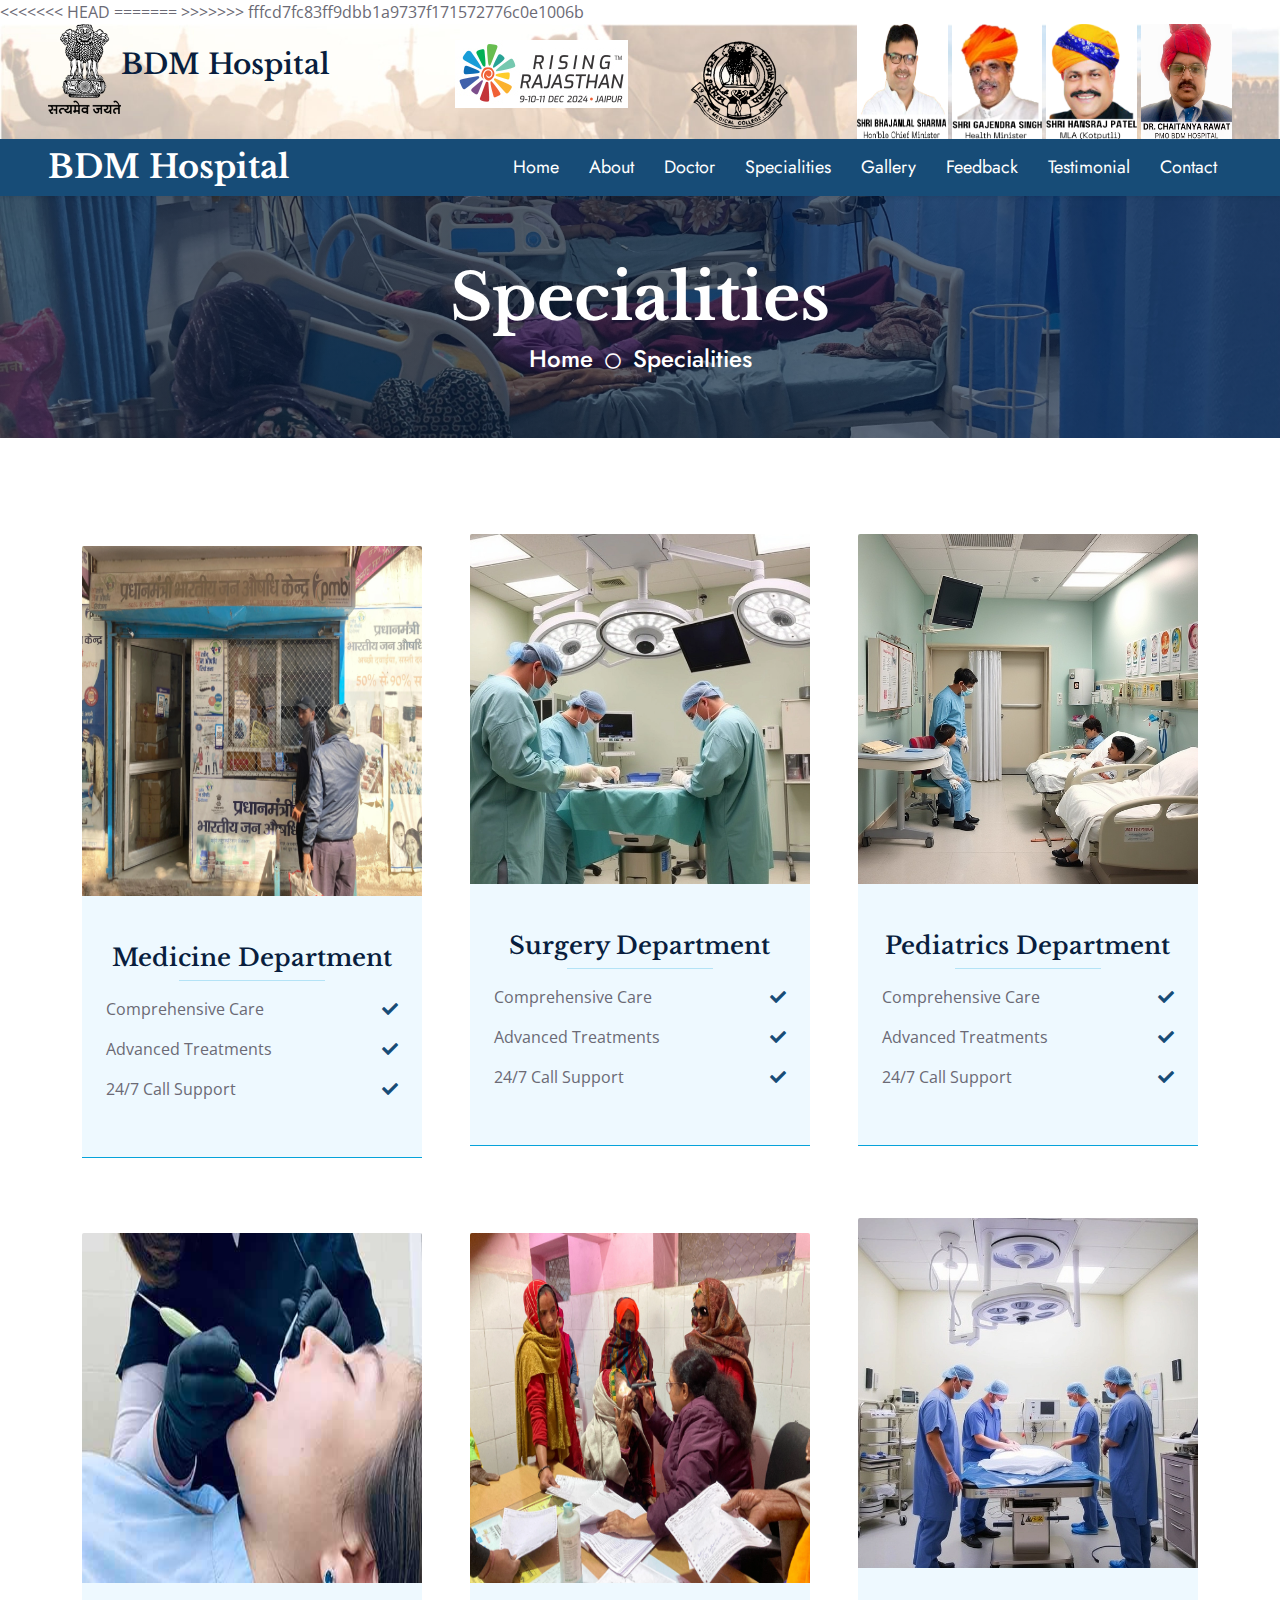
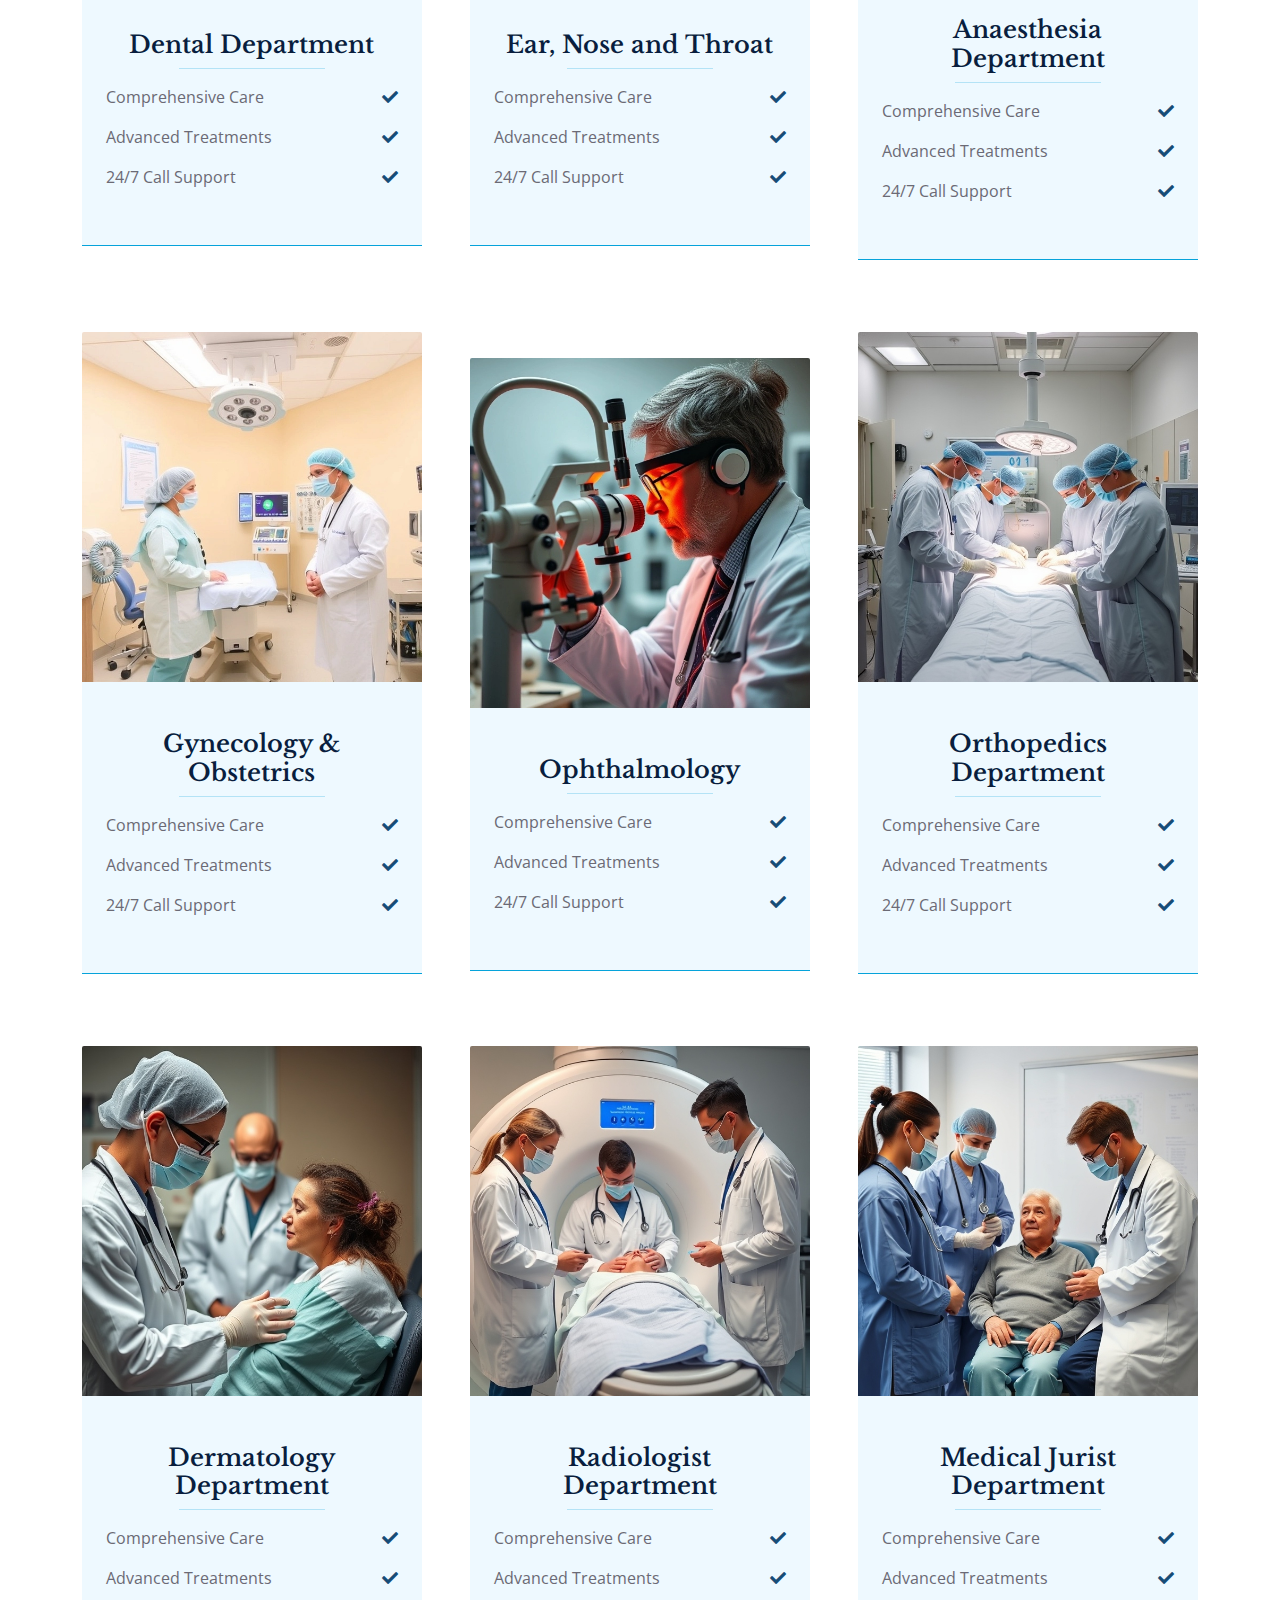
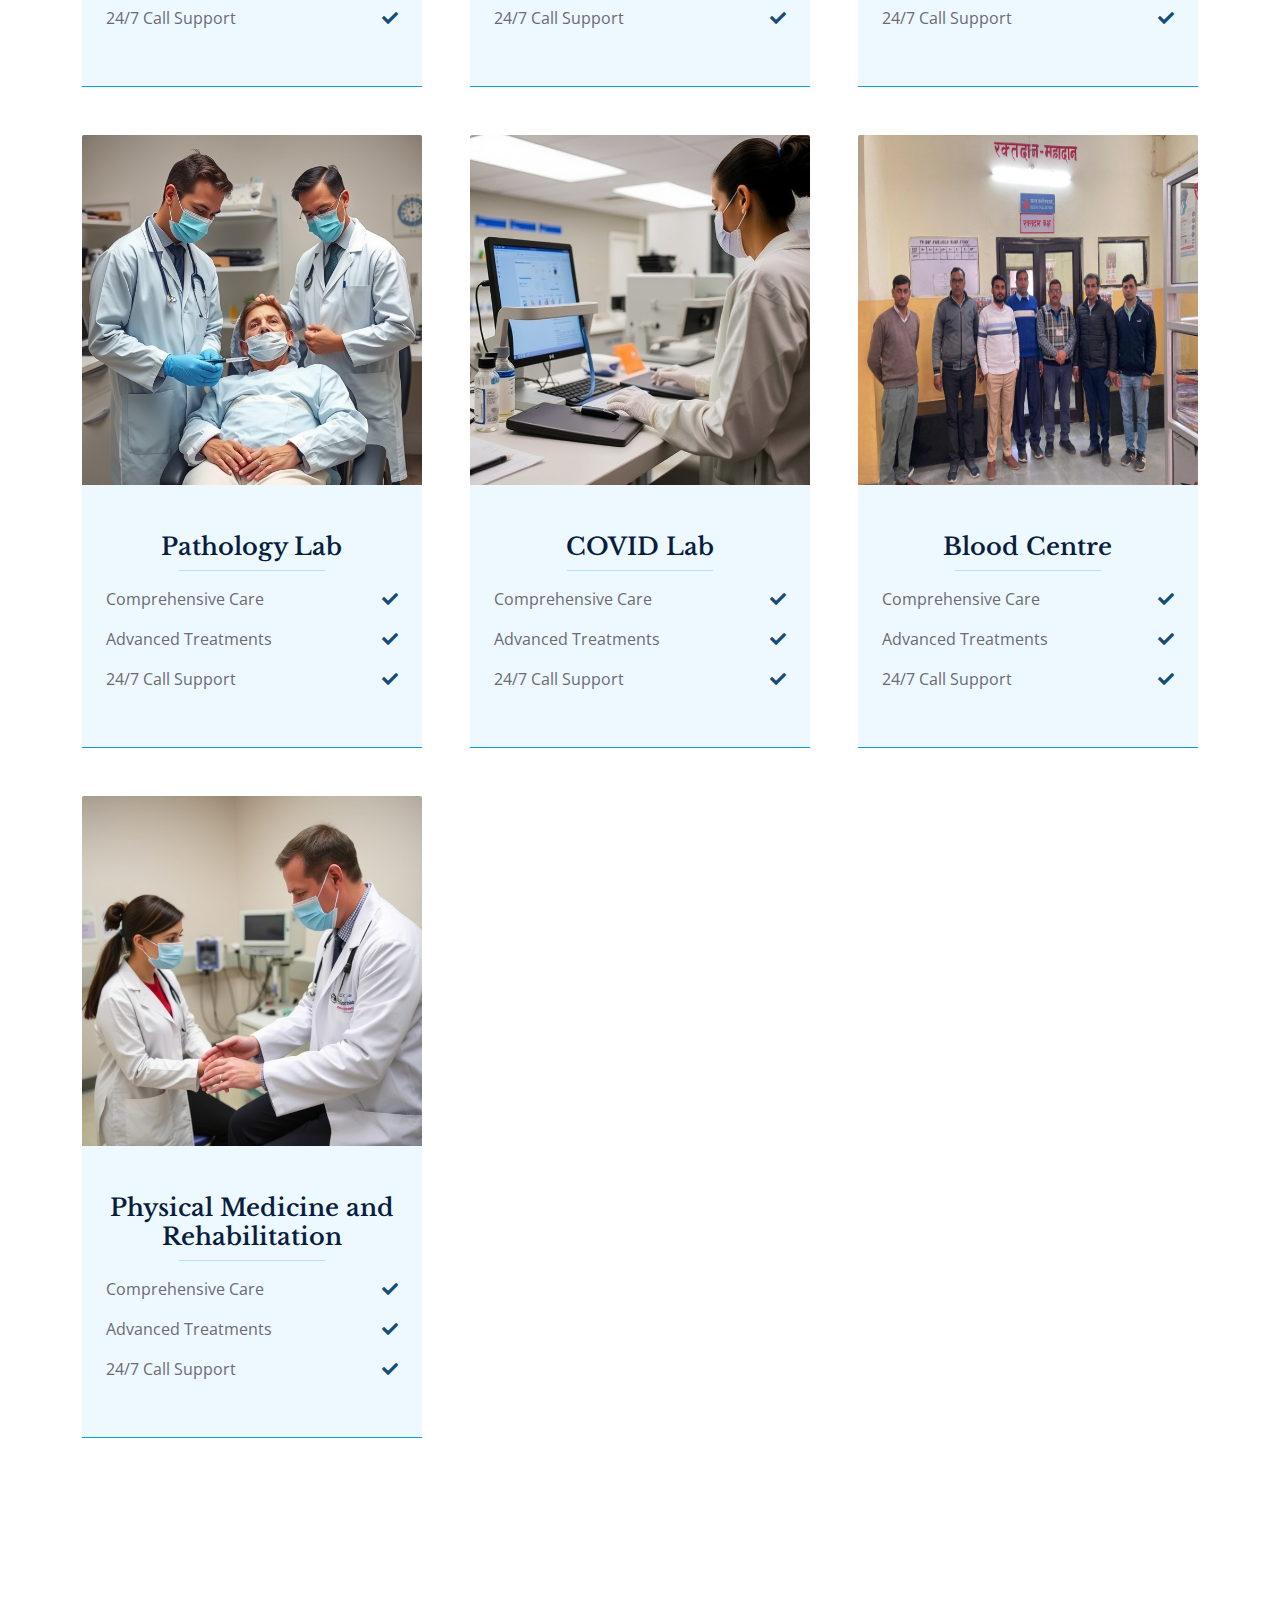
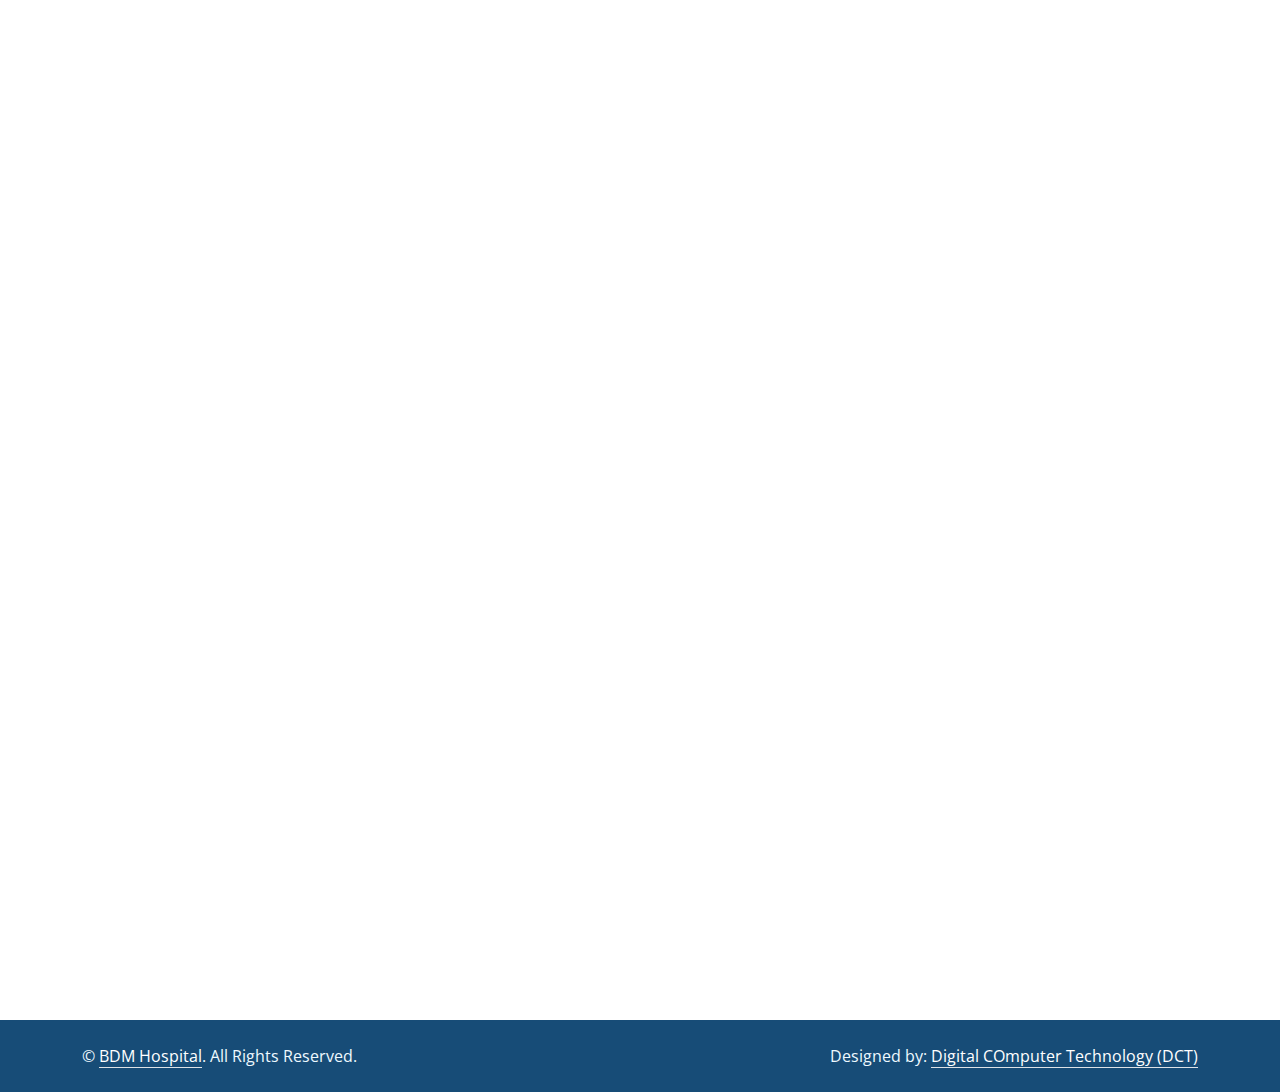
<file: specialities.html>
<!DOCTYPE html>
<html lang="en">

<head>
    <meta charset="utf-8">
<<<<<<< HEAD
    <title>Medical Specialities - BDM Hospital Kotputli | Expert Healthcare Departments & Services</title>
    <meta content="width=device-width, initial-scale=1.0" name="viewport">
    
    <!-- SEO Meta Tags -->
    <meta name="description" content="Explore medical specialities at BDM Hospital Kotputli - Medicine, Surgery, Pediatrics, Gynecology, Ophthalmology, Dental Care, ENT, Dermatology, Orthopedics, Pathology Lab, Blood Center, and more. Comprehensive healthcare services.">
    <meta name="keywords" content="Medical Specialities, Hospital Departments, Medicine Department, Surgery Department, Pediatrics Department, Gynecology Department, Ophthalmology Department, Dental Department, ENT Department, Dermatology Department, Orthopedics Department, Pathology Lab, Blood Center, COVID Lab, Medical Services Kotputli, Healthcare Departments">
    <meta name="author" content="BDM Hospital Kotputli">
    <meta name="robots" content="index, follow">
    <meta name="language" content="English">
    
    <!-- Open Graph Meta Tags -->
    <meta property="og:title" content="Medical Specialities - BDM Hospital Kotputli | Expert Healthcare Departments & Services">
    <meta property="og:description" content="Explore medical specialities at BDM Hospital Kotputli - Medicine, Surgery, Pediatrics, Gynecology, Ophthalmology, Dental Care, ENT, Dermatology, Orthopedics, and more.">
    <meta property="og:type" content="website">
    <meta property="og:url" content="https://bdmhospital.in/specialities.html">
    <meta property="og:site_name" content="BDM Hospital Kotputli">
    <meta property="og:image" content="https://bdmhospital.in/img/bdm_logo.jpeg">
    <meta property="og:image:width" content="1200">
    <meta property="og:image:height" content="630">
    <meta property="og:locale" content="en_US">
    
    <!-- Twitter Card Meta Tags -->
    <meta name="twitter:card" content="summary_large_image">
    <meta name="twitter:title" content="Medical Specialities - BDM Hospital Kotputli | Healthcare Departments">
    <meta name="twitter:description" content="Explore comprehensive medical specialities and healthcare departments at BDM Hospital Kotputli. Expert medical services in various fields.">
    <meta name="twitter:image" content="https://bdmhospital.in/img/bdm_logo.jpeg">
    
    <!-- Canonical URL -->
    <link rel="canonical" href="https://bdmhospital.in/specialities.html">
    
    <!-- Structured Data for Specialities Page -->
    <script type="application/ld+json">
    {
        "@context": "https://schema.org",
        "@type": "WebPage",
        "name": "Medical Specialities - BDM Hospital Kotputli",
        "description": "Explore medical specialities and healthcare departments at BDM Hospital Kotputli",
        "url": "https://bdmhospital.in/specialities.html",
        "mainEntity": {
            "@type": "MedicalOrganization",
            "name": "BDM Hospital Kotputli",
            "description": "Government District Hospital with comprehensive medical specialities",
            "url": "https://bdmhospital.in/",
            "availableService": [
                {
                    "@type": "MedicalService",
                    "name": "Medicine Department",
                    "description": "Comprehensive medical care and treatments"
                },
                {
                    "@type": "MedicalService",
                    "name": "Surgery Department",
                    "description": "Advanced surgical procedures and treatments"
                },
                {
                    "@type": "MedicalService",
                    "name": "Pediatrics Department",
                    "description": "Specialized care for children and infants"
                },
                {
                    "@type": "MedicalService",
                    "name": "Dental Department",
                    "description": "Complete dental care and oral health services"
                },
                {
                    "@type": "MedicalService",
                    "name": "Ear, Nose and Throat Department",
                    "description": "ENT specialist care and treatments"
                },
                {
                    "@type": "MedicalService",
                    "name": "Gynecology & Obstetrics",
                    "description": "Women's health and maternity care"
                },
                {
                    "@type": "MedicalService",
                    "name": "Ophthalmology Department",
                    "description": "Eye care and vision treatments"
                },
                {
                    "@type": "MedicalService",
                    "name": "Orthopedics Department",
                    "description": "Bone and joint care and treatments"
                },
                {
                    "@type": "MedicalService",
                    "name": "Dermatology Department",
                    "description": "Skin care and dermatological treatments"
                },
                {
                    "@type": "MedicalService",
                    "name": "Pathology Lab",
                    "description": "Diagnostic laboratory services"
                },
                {
                    "@type": "MedicalService",
                    "name": "Blood Center",
                    "description": "Blood bank and transfusion services"
                },
                {
                    "@type": "MedicalService",
                    "name": "COVID Lab",
                    "description": "COVID-19 testing and diagnostic services"
                }
            ]
        }
    }
    </script>
    
    <!-- Favicon -->
    <link href="img/favicon.ico" rel="icon">
    <link rel="icon" type="image/x-icon" href="img/bdm_logo.jpeg">
    <link rel="apple-touch-icon" href="img/bdm_logo.jpeg">
    
    <!-- Google Web Fonts -->
    <link rel="preconnect" href="https://fonts.gstatic.com">
    <link href="https://fonts.googleapis.com/css2?family=Jost:wght@500;600;700&family=Open+Sans:wght@400;600&display=swap" rel="stylesheet">
=======
    <title>BDM Hospital Kotputli</title>
    <meta content="width=device-width, initial-scale=1.0" name="viewport">

    <!-- Favicon -->
    <link href="img/favicon.ico" rel="icon">
    <link rel="icon" type="image/x-icon" href="img/bdm_logo.jpeg">
    <!-- Google Web Fonts -->
    <link rel="preconnect" href="https://fonts.gstatic.com">
    <link href="https://fonts.googleapis.com/css2?family=Jost:wght@500;600;700&family=Open+Sans:wght@400;600&display=swap" rel="stylesheet"> 
>>>>>>> fffcd7fc83ff9dbb1a9737f171572776c0e1006b

    <!-- Icon Font Stylesheet -->
    <link href="https://cdnjs.cloudflare.com/ajax/libs/font-awesome/5.10.0/css/all.min.css" rel="stylesheet">
    <link href="https://cdn.jsdelivr.net/npm/bootstrap-icons@1.4.1/font/bootstrap-icons.css" rel="stylesheet">

    <!-- Libraries Stylesheet -->
    <link href="lib/owlcarousel/assets/owl.carousel.min.css" rel="stylesheet">
    <link href="lib/animate/animate.min.css" rel="stylesheet">
    <link href="lib/tempusdominus/css/tempusdominus-bootstrap-4.min.css" rel="stylesheet" />
    <link href="lib/twentytwenty/twentytwenty.css" rel="stylesheet" />

    <!-- Customized Bootstrap Stylesheet -->
    <link href="css/bootstrap.min.css" rel="stylesheet">

    <!-- Template Stylesheet -->
    <link href="css/style.css" rel="stylesheet">
</head>

<body>
    <!-- Spinner Start -->
    <div id="spinner" class="show bg-white position-fixed translate-middle w-100 vh-100 top-50 start-50 d-flex align-items-center justify-content-center">
        <div class="spinner-grow text-primary m-1" role="status">
            <span class="sr-only">Loading...</span>
        </div>
        <div class="spinner-grow text-dark m-1" role="status">
            <span class="sr-only">Loading...</span>
        </div>
        <div class="spinner-grow text-secondary m-1" role="status">
            <span class="sr-only">Loading...</span>
        </div>
    </div>
    <!-- Spinner End -->


  <!-- Topbar Start -->
  <div class="container-fluid px-5 top-bar d-lg-block bg-white topbar-sec">
    <div class="row gx-0">
        <div class="col-md-4 text-center text-lg-start align-items-center">
            <div class="d-inline-flex align-items-center">
                <div class="d-flex align-items-center top-bar-con">
                    <img src="img/bdm_hospital_kotputli_satyamev_jayate.png" height="90px" alt="">
                    <h3>BDM Hospital</h3>
                </div>
            </div>
        </div>
        <div class="col-md-2 text-center center-div pt-3 align-items-center">
            <img src="img/topbar-img.jpeg" alt="">
        </div>
        <div class="col-md-2 text-center center-div pt-3 align-items-center">
            <img src="img/bdm_hospital_kotputli_satyamev_jayate1.png" alt="">
        </div>
        <div class="col-md-4 text-center text-lg-end align-items-center">
            <div class="position-relative align-items-center text-white top-shape px-5 spe-img">
                 <img src="img/bdm_hospital_kotputli_cm1.png" width="20%" height="115px" alt="">
                    <img src="img/bdm_hospital_kotputli_hm1.png" width="20%" height="115px" alt="">
                    <img src="img/bdm_hospital_kotputli_mla.png" width="20%" height="115px" alt="">
                    <img src="img/bdm_hospital_kotputli_pmo.jpeg" width="20%" height="115px" alt="">
            </div>
        </div>
    </div>
</div>
<!-- Topbar End -->


<!-- Navbar Start -->
<nav class="navbar navbar-expand-lg navbar-light shadow-sm px-5 py-3 py-lg-0">
    <a href="index.html" class="navbar-brand p-0">
        <h2 class="m-0 text-white">BDM Hospital</h2>
    </a>
    <button class="navbar-toggler" type="button" data-bs-toggle="collapse" data-bs-target="#navbarCollapse">
        <span class="navbar-toggler-icon"></span>
    </button>
    <div class="collapse navbar-collapse" id="navbarCollapse">
        <div class="navbar-nav ms-auto py-0">
            <a href="index.html" class="nav-item nav-link">Home</a>
            <a href="about.html" class="nav-item nav-link">About</a>
            <a href="doctor.html" class="nav-item nav-link">Doctor</a>
            <a href="specialities.html" class="nav-item nav-link">Specialities</a>
            <a href="gallery.html" class="nav-item nav-link">Gallery</a>
            <a href="feedback.html" class="nav-item nav-link">Feedback</a>
            <a href="testimonial.html" class="nav-item nav-link">Testimonial</a>        
            <a href="contact.html" class="nav-item nav-link">Contact</a>
        </div>
    </div>
</nav>
<!-- Navbar End -->



    <!-- Full Screen Search Start -->
    <div class="modal fade" id="searchModal" tabindex="-1">
        <div class="modal-dialog modal-fullscreen">
            <div class="modal-content" style="background: rgba(9, 30, 62, .7);">
                <div class="modal-header border-0">
                    <button type="button" class="btn bg-white btn-close" data-bs-dismiss="modal" aria-label="Close"></button>
                </div>
                <div class="modal-body d-flex align-items-center justify-content-center">
                    <div class="input-group" style="max-width: 600px;">
                        <input type="text" class="form-control bg-transparent border-primary p-3" placeholder="Type search keyword">
                        <button class="btn btn-primary px-4"><i class="bi bi-search"></i></button>
                    </div>
                </div>
            </div>
        </div>
    </div>
    <!-- Full Screen Search End -->


    <!-- Hero Start -->
    <div class="container-fluid bg-primary py-5 hero-header mb-5">
        <div class="row py-3">
            <div class="col-12 text-center">
                <h1 class="display-3 text-white animated zoomIn">Specialities</h1>
                <a href="index.html" class="h4 text-white">Home</a>
                <i class="far fa-circle text-white px-2"></i>
                <a href="#" class="h4 text-white">Specialities</a>
            </div>
        </div>
    </div>
    <!-- Hero End -->



    <!-- About Start -->
  <div class="container-fluid pt-5 wow gallery-img fadeInUp" data-wow-delay="0.1s">
    <div class="container">
        <div class="row g-5 align-items-center">
            
            <div class="col-lg-4">
                <div class="price-item">
                    <div class="position-relative">
                        <img class="img-fluid rounded-top"
                            src="img/bdm_Medicine_Department.webp" alt="">

                    </div>
                    <div class="position-relative text-center bg-light border-bottom border-primary py-5 p-4">
                        <h4>Medicine Department</h4>
                        <hr class="text-primary w-50 mx-auto mt-0">
                        <div class="d-flex justify-content-between mb-3"><span>Comprehensive Care</span><i
                                class="fa fa-check text-primary pt-1"></i></div>
                        <div class="d-flex justify-content-between mb-3"><span>Advanced Treatments</span><i
                                class="fa fa-check text-primary pt-1"></i></div>
                        <div class="d-flex justify-content-between mb-2"><span>24/7 Call Support</span><i
                                class="fa fa-check text-primary pt-1"></i></div>
                        <!-- <a href="appointment.html"
                            class="btn btn-primary py-2 px-4 position-absolute top-100 start-50 translate-middle">More...</a> -->
                    </div>
                </div>
            </div>
            <div class="col-lg-4">
                <div class="price-item pb-4">
                    <div class="position-relative">
                        <img class="img-fluid rounded-top"
                            src="img/bdm_hospital_kotputli_Surgery_department.webp" alt="">

                    </div>
                    <div class="position-relative text-center bg-light border-bottom border-primary py-5 p-4">
                        <h4>Surgery Department</h4>
                        <hr class="text-primary w-50 mx-auto mt-0">
                        <div class="d-flex justify-content-between mb-3"><span>Comprehensive Care</span><i
                                class="fa fa-check text-primary pt-1"></i></div>
                        <div class="d-flex justify-content-between mb-3"><span>Advanced Treatments</span><i
                                class="fa fa-check text-primary pt-1"></i></div>
                        <div class="d-flex justify-content-between mb-2"><span>24/7 Call Support</span><i
                                class="fa fa-check text-primary pt-1"></i></div>
                        <!-- <a href="appointment.html"
                            class="btn btn-primary py-2 px-4 position-absolute top-100 start-50 translate-middle">More...</a> -->
                    </div>
                </div>
            </div>
            <div class="col-lg-4">
                <div class="price-item pb-4">
                    <div class="position-relative">
                        <img class="img-fluid rounded-top"
                            src="img/bdm_hospital_kotputli_Pediatrics_Department.jfif" alt="">

                    </div>
                    <div class="position-relative text-center bg-light border-bottom border-primary py-5 p-4">
                        <h4>Pediatrics Department</h4>
                        <hr class="text-primary w-50 mx-auto mt-0">
                        <div class="d-flex justify-content-between mb-3"><span>Comprehensive Care</span><i
                                class="fa fa-check text-primary pt-1"></i></div>
                        <div class="d-flex justify-content-between mb-3"><span>Advanced Treatments</span><i
                                class="fa fa-check text-primary pt-1"></i></div>
                        <div class="d-flex justify-content-between mb-2"><span>24/7 Call Support</span><i
                                class="fa fa-check text-primary pt-1"></i></div>
                        <!-- <a href="appointment.html"
                            class="btn btn-primary py-2 px-4 position-absolute top-100 start-50 translate-middle">More...</a> -->
                    </div>
                </div>
            </div>
            <div class="col-lg-4">
                <div class="price-item pb-4">
                    <div class="position-relative">
                        <img class="img-fluid rounded-top" src="img/service-1.jpg" alt="">

                    </div>
                    <div class="position-relative text-center bg-light border-bottom border-primary py-5 p-4">
                        <h4>Dental Department</h4>
                        <hr class="text-primary w-50 mx-auto mt-0">
                        <div class="d-flex justify-content-between mb-3"><span>Comprehensive Care</span><i
                                class="fa fa-check text-primary pt-1"></i></div>
                        <div class="d-flex justify-content-between mb-3"><span>Advanced Treatments</span><i
                                class="fa fa-check text-primary pt-1"></i></div>
                        <div class="d-flex justify-content-between mb-2"><span>24/7 Call Support</span><i
                                class="fa fa-check text-primary pt-1"></i></div>
                        <!-- <a href="appointment.html"
                            class="btn btn-primary py-2 px-4 position-absolute top-100 start-50 translate-middle">More...</a> -->
                    </div>
                </div>
            </div>
            <div class="col-lg-4">
                <div class="price-item pb-4">
                    <div class="position-relative">
                        <img class="img-fluid rounded-top"
                            src="img/bdm_Ear_Nose_and_Throat.webp" alt="">

                    </div>
                    <div class="position-relative text-center bg-light border-bottom border-primary py-5 p-4">
                        <h4>Ear, Nose and Throat</h4>
                        <hr class="text-primary w-50 mx-auto mt-0">
                        <div class="d-flex justify-content-between mb-3"><span>Comprehensive Care</span><i
                                class="fa fa-check text-primary pt-1"></i></div>
                        <div class="d-flex justify-content-between mb-3"><span>Advanced Treatments</span><i
                                class="fa fa-check text-primary pt-1"></i></div>
                        <div class="d-flex justify-content-between mb-2"><span>24/7 Call Support</span><i
                                class="fa fa-check text-primary pt-1"></i></div>
                        <!-- <a href="appointment.html"
                            class="btn btn-primary py-2 px-4 position-absolute top-100 start-50 translate-middle">More...</a> -->
                    </div>
                </div>
            </div>
            <div class="col-lg-4">
                <div class="price-item pb-4">
                    <div class="position-relative">
                        <img class="img-fluid rounded-top"
                            src="img/bdm_hospital_kotputli_Anaesthesia_department.webp" alt="">

                    </div>
                    <div class="position-relative text-center bg-light border-bottom border-primary py-5 p-4">
                        <h4>Anaesthesia Department</h4>
                        <hr class="text-primary w-50 mx-auto mt-0">
                        <div class="d-flex justify-content-between mb-3"><span>Comprehensive Care</span><i
                                class="fa fa-check text-primary pt-1"></i></div>
                        <div class="d-flex justify-content-between mb-3"><span>Advanced Treatments</span><i
                                class="fa fa-check text-primary pt-1"></i></div>
                        <div class="d-flex justify-content-between mb-2"><span>24/7 Call Support</span><i
                                class="fa fa-check text-primary pt-1"></i></div>
                        <!-- <a href="appointment.html"
                            class="btn btn-primary py-2 px-4 position-absolute top-100 start-50 translate-middle">More...</a> -->
                    </div>
                </div>
            </div>
            <div class="col-lg-4">
                <div class="price-item pb-4">
                    <div class="position-relative">
                        <img class="img-fluid rounded-top"
                            src="img/bdm_hospital_kotputli_Gynecology_&_Obstetrics_Department.webp" alt="">

                    </div>
                    <div class="position-relative text-center bg-light border-bottom border-primary py-5 p-4">
                        <h4>Gynecology & Obstetrics</h4>
                        <hr class="text-primary w-50 mx-auto mt-0">
                        <div class="d-flex justify-content-between mb-3"><span>Comprehensive Care</span><i
                                class="fa fa-check text-primary pt-1"></i></div>
                        <div class="d-flex justify-content-between mb-3"><span>Advanced Treatments</span><i
                                class="fa fa-check text-primary pt-1"></i></div>
                        <div class="d-flex justify-content-between mb-2"><span>24/7 Call Support</span><i
                                class="fa fa-check text-primary pt-1"></i></div>
                        <!-- <a href="appointment.html"
                            class="btn btn-primary py-2 px-4 position-absolute top-100 start-50 translate-middle">More...</a> -->
                    </div>
                </div>
            </div>
            <div class="col-lg-4">
                <div class="price-item">
                    <div class="position-relative">
                        <img class="img-fluid rounded-top"
                            src="img/bdm_hospital_kotputli_Ophthalmology_department.webp" alt="">

                    </div>
                    <div class="position-relative text-center bg-light border-bottom border-primary py-5 p-4">
                        <h4>Ophthalmology</h4>
                        <hr class="text-primary w-50 mx-auto mt-0">
                        <div class="d-flex justify-content-between mb-3"><span>Comprehensive Care</span><i
                                class="fa fa-check text-primary pt-1"></i></div>
                        <div class="d-flex justify-content-between mb-3"><span>Advanced Treatments</span><i
                                class="fa fa-check text-primary pt-1"></i></div>
                        <div class="d-flex justify-content-between mb-2"><span>24/7 Call Support</span><i
                                class="fa fa-check text-primary pt-1"></i></div>
                        <!-- <a href="appointment.html"
                            class="btn btn-primary py-2 px-4 position-absolute top-100 start-50 translate-middle">More...</a> -->
                    </div>
                </div>
            </div>
            <div class="col-lg-4">
                <div class="price-item pb-4">
                    <div class="position-relative">
                        <img class="img-fluid rounded-top"
                            src="img/bdm_hospital_kotputli_Orthopedics_Department.jfif" alt="">

                    </div>
                    <div class="position-relative text-center bg-light border-bottom border-primary py-5 p-4">
                        <h4>Orthopedics Department</h4>
                        <hr class="text-primary w-50 mx-auto mt-0">
                        <div class="d-flex justify-content-between mb-3"><span>Comprehensive Care</span><i
                                class="fa fa-check text-primary pt-1"></i></div>
                        <div class="d-flex justify-content-between mb-3"><span>Advanced Treatments</span><i
                                class="fa fa-check text-primary pt-1"></i></div>
                        <div class="d-flex justify-content-between mb-2"><span>24/7 Call Support</span><i
                                class="fa fa-check text-primary pt-1"></i></div>
                        <!-- <a href="appointment.html"
                            class="btn btn-primary py-2 px-4 position-absolute top-100 start-50 translate-middle">More...</a> -->
                    </div>
                </div>
            </div>
            <div class="col-lg-4">
                <div class="price-item">
                    <div class="position-relative">
                        <img class="img-fluid rounded-top"
                            src="img/bdm_hospital_kotputli_Dermatology_Department.jfif" alt="">

                    </div>
                    <div class="position-relative text-center bg-light border-bottom border-primary py-5 p-4">
                        <h4>Dermatology Department</h4>
                        <hr class="text-primary w-50 mx-auto mt-0">
                        <div class="d-flex justify-content-between mb-3"><span>Comprehensive Care</span><i
                                class="fa fa-check text-primary pt-1"></i></div>
                        <div class="d-flex justify-content-between mb-3"><span>Advanced Treatments</span><i
                                class="fa fa-check text-primary pt-1"></i></div>
                        <div class="d-flex justify-content-between mb-2"><span>24/7 Call Support</span><i
                                class="fa fa-check text-primary pt-1"></i></div>
                        <!-- <a href="appointment.html"
                            class="btn btn-primary py-2 px-4 position-absolute top-100 start-50 translate-middle">More...</a> -->
                    </div>
                </div>
            </div>
            <div class="col-lg-4">
                <div class="price-item">
                    <div class="position-relative">
                        <img class="img-fluid rounded-top"
                            src="img/bdm_hospital_kotputli_Radiologist_Department.jfif" alt="">

                    </div>
                    <div class="position-relative text-center bg-light border-bottom border-primary py-5 p-4">
                        <h4>Radiologist Department</h4>
                        <hr class="text-primary w-50 mx-auto mt-0">
                        <div class="d-flex justify-content-between mb-3"><span>Comprehensive Care</span><i
                                class="fa fa-check text-primary pt-1"></i></div>
                        <div class="d-flex justify-content-between mb-3"><span>Advanced Treatments</span><i
                                class="fa fa-check text-primary pt-1"></i></div>
                        <div class="d-flex justify-content-between mb-2"><span>24/7 Call Support</span><i
                                class="fa fa-check text-primary pt-1"></i></div>
                        <!-- <a href="appointment.html"
                            class="btn btn-primary py-2 px-4 position-absolute top-100 start-50 translate-middle">More...</a> -->
                    </div>
                </div>
            </div>
            <div class="col-lg-4">
                <div class="price-item">
                    <div class="position-relative">
                        <img class="img-fluid rounded-top"
                            src="img/bdm_hospital_kotputli_Medical-Jurist_Department.jfif" alt="">

                    </div>
                    <div class="position-relative text-center bg-light border-bottom border-primary py-5 p-4">
                        <h4>Medical Jurist Department</h4>
                        <hr class="text-primary w-50 mx-auto mt-0">
                        <div class="d-flex justify-content-between mb-3"><span>Comprehensive Care</span><i
                                class="fa fa-check text-primary pt-1"></i></div>
                        <div class="d-flex justify-content-between mb-3"><span>Advanced Treatments</span><i
                                class="fa fa-check text-primary pt-1"></i></div>
                        <div class="d-flex justify-content-between mb-2"><span>24/7 Call Support</span><i
                                class="fa fa-check text-primary pt-1"></i></div>
                        <!-- <a href="appointment.html"
                            class="btn btn-primary py-2 px-4 position-absolute top-100 start-50 translate-middle">More...</a> -->
                    </div>
                </div>
            </div>
            <div class="col-lg-4">
                <div class="price-item">
                    <div class="position-relative">
                        <img class="img-fluid rounded-top" src="img/bdm_hospital_kotputli_Pathology_Lab.jfif"
                            alt="">

                    </div>
                    <div class="position-relative text-center bg-light border-bottom border-primary py-5 p-4">
                        <h4>Pathology Lab</h4>
                        <hr class="text-primary w-50 mx-auto mt-0">
                        <div class="d-flex justify-content-between mb-3"><span>Comprehensive Care</span><i
                                class="fa fa-check text-primary pt-1"></i></div>
                        <div class="d-flex justify-content-between mb-3"><span>Advanced Treatments</span><i
                                class="fa fa-check text-primary pt-1"></i></div>
                        <div class="d-flex justify-content-between mb-2"><span>24/7 Call Support</span><i
                                class="fa fa-check text-primary pt-1"></i></div>
                        <!-- <a href="appointment.html"
                            class="btn btn-primary py-2 px-4 position-absolute top-100 start-50 translate-middle">More...</a> -->
                    </div>
                </div>
            </div>
            <div class="col-lg-4">
                <div class="price-item">
                    <div class="position-relative">
                        <img class="img-fluid rounded-top" src="img/bdm_hospital_kotputli_COVID_Lab.jfif"
                            alt="">

                    </div>
                    <div class="position-relative text-center bg-light border-bottom border-primary py-5 p-4">
                        <h4>COVID Lab</h4>
                        <hr class="text-primary w-50 mx-auto mt-0">
                        <div class="d-flex justify-content-between mb-3"><span>Comprehensive Care</span><i
                                class="fa fa-check text-primary pt-1"></i></div>
                        <div class="d-flex justify-content-between mb-3"><span>Advanced Treatments</span><i
                                class="fa fa-check text-primary pt-1"></i></div>
                        <div class="d-flex justify-content-between mb-2"><span>24/7 Call Support</span><i
                                class="fa fa-check text-primary pt-1"></i></div>
                        <!-- <a href="appointment.html"
                            class="btn btn-primary py-2 px-4 position-absolute top-100 start-50 translate-middle">More...</a> -->
                    </div>
                </div>
            </div>
            <div class="col-lg-4">
                <div class="price-item">
                    <div class="position-relative">
                        <img class="img-fluid rounded-top" src="img/bdm_blood_center.webp" alt="">

                    </div>
                    <div class="position-relative text-center bg-light border-bottom border-primary py-5 p-4">
                        <h4>Blood Centre</h4>
                        <hr class="text-primary w-50 mx-auto mt-0">
                        <div class="d-flex justify-content-between mb-3"><span>Comprehensive Care</span><i
                                class="fa fa-check text-primary pt-1"></i></div>
                        <div class="d-flex justify-content-between mb-3"><span>Advanced Treatments</span><i
                                class="fa fa-check text-primary pt-1"></i></div>
                        <div class="d-flex justify-content-between mb-2"><span>24/7 Call Support</span><i
                                class="fa fa-check text-primary pt-1"></i></div>
                        <!-- <a href="appointment.html"
                            class="btn btn-primary py-2 px-4 position-absolute top-100 start-50 translate-middle">Appointment</a> -->
                    </div>
                </div>
            </div>
            <div class="col-lg-4">
                <div class="price-item">
                    <div class="position-relative">
                        <img class="img-fluid rounded-top"
                            src="img/bdm_hospital_kotputli_Physical_Medicine_and_Rehabilitation.jfif" alt="">

                    </div>
                    <div class="position-relative text-center bg-light border-bottom border-primary py-5 p-4">
                        <h4>Physical Medicine and Rehabilitation</h4>
                        <hr class="text-primary w-50 mx-auto mt-0">
                        <div class="d-flex justify-content-between mb-3"><span>Comprehensive Care</span><i
                                class="fa fa-check text-primary pt-1"></i></div>
                        <div class="d-flex justify-content-between mb-3"><span>Advanced Treatments</span><i
                                class="fa fa-check text-primary pt-1"></i></div>
                        <div class="d-flex justify-content-between mb-2"><span>24/7 Call Support</span><i
                                class="fa fa-check text-primary pt-1"></i></div>
                        <!-- <a href="appointment.html"
                            class="btn btn-primary py-2 px-4 position-absolute top-100 start-50 translate-middle">More...</a> -->
                    </div>
                </div>
            </div>
        </div>
    </div>
</div>
<!-- About End -->

     <!-- Testimonial Start -->
     <div class="container-fluid bg-primary bg-testimonial py-5 my-5 wow fadeInUp" data-wow-delay="0.1s">
        <div class="container py-5">
            <div class="row justify-content-center">
                <div class="col-lg-7">
                    <div class="owl-carousel testimonial-carousel rounded p-5 wow zoomIn" data-wow-delay="0.6s">
                        <div class="testimonial-item text-center text-white">
                            <img class="img-fluid mx-auto rounded mb-4" src="img/neha.png" alt="">
                            <p class="fs-5">At BDM Hospital Kotputli, patient feedback is crucial to our continuous
                                improvement. We strive to provide the best care, and your experience helps guide us.
                                Your reviews not only inspire us but also help future patients make informed healthcare
                                decisions.</p>
                            <hr class="mx-auto w-25">
                            <h4 class="text-white mb-0">Neha Mittal</h4>
                        </div>
                        <div class="testimonial-item text-center text-white">
                            <img class="img-fluid mx-auto rounded mb-4" src="img/himanshu_official_fitness.png" alt="">
                            <p class="fs-5">We are committed to ensuring that every patient receives compassionate,
                                personalized care tailored to their needs. By sharing your thoughts, you play a key role
                                in enhancing the quality of service at BDM Hospital Kotputli.</p>
                            <hr class="mx-auto w-25">
                            <h4 class="text-white mb-0">Himanshu</h4>
                        </div>
                        <div class="testimonial-item text-center text-white">
                            <img class="img-fluid mx-auto rounded mb-4" src="img/bdm_hospital_kotputli_patient1.jpeg"
                                alt="">
                            <p class="fs-5">We deeply appreciate the trust you place in us and welcome all feedback.
                                Your reviews help us refine our practices and ensure we maintain the highest standards
                                of healthcare.</p>
                            <hr class="mx-auto w-25">
                            <h4 class="text-white mb-0">Vikram</h4>
                        </div>
                        <div class="testimonial-item text-center text-white">
                            <img class="img-fluid mx-auto rounded mb-4" src="img/vicky_b.png" alt="">
                            <p class="fs-5">At BDM Hospital Kotputli, our goal is to provide exceptional care in a
                                supportive environment. Your review can help us continue this mission and serve you and
                                the community better.</p>
                            <hr class="mx-auto w-25">
                            <h4 class="text-white mb-0">Vicky</h4>
                        </div>
                    </div>
                </div>
            </div>
        </div>
    </div>
    <!-- Testimonial End -->
    

    
    

    <!-- Footer Start -->
    <div class="foot container-fluid text-light py-5 wow fadeInUp" data-wow-delay="0.3s">
        <div class="container pt-5">
            <div class="row g-5 pt-4">
                <div class="col-lg-3 col-md-6">
                    <h3 class="text-white mb-4">Quick Links</h3>
                    <div class="d-flex flex-column justify-content-start">
                        <a class="text-light mb-2" href="index.html"><i class="bi bi-arrow-right text-primary me-2"></i>Home</a>
                        <a class="text-light mb-2" href="about.html"><i class="bi bi-arrow-right text-primary me-2"></i>About
                            Us</a>
                        <a class="text-light mb-2" href="doctor.html"><i class="bi bi-arrow-right text-primary me-2"></i>Our
                            Doctors</a>
                        <a class="text-light mb-2" href="specialities.html"><i class="bi bi-arrow-right text-primary me-2"></i>Specialities</a>
                        <a class="text-light" href="contact.html"><i class="bi bi-arrow-right text-primary me-2"></i>Contact Us</a>
                    </div>
                </div>
                <div class="col-lg-3 col-md-6">
                    <h3 class="text-white mb-4">Important Links</h3>
                    <div class="d-flex flex-column justify-content-start">
                        <a class="text-light mb-2" href="https://pctsrajmedical.rajasthan.gov.in/private/login.aspx" target="_blank"><i class="bi bi-arrow-right text-primary me-2"></i>Pcts</a>
                        <a class="text-light mb-2" href="https://pehchan.raj.nic.in/pehchan1/Mainpage.aspx" target="_blank"><i class="bi bi-arrow-right text-primary me-2"></i>Pahchan</a>
                            <a class="text-light mb-2" href="https://rajhealth.rajasthan.gov.in/login" target="_blank"><i
                                    class="bi bi-arrow-right text-primary me-2"></i>Rajhealth</a>
                                    <a class="text-light mb-2" href="https://emmsrmsc.prd.dcservices.in/SSO/hissso/loginLogin.sso" target="_blank"><i
                                        class="bi bi-arrow-right text-primary me-2"></i>Eupkaran
                                </a>
                        <a class="text-light mb-2" href="https://telemanas.mohfw.gov.in/home" target="_blank"><i
                                class="bi bi-arrow-right text-primary me-2"></i>Telemanas</a>
                        <a class="text-light mb-2" href="https://esanjeevani.mohfw.gov.in/#/" target="_blank"><i
                                class="bi bi-arrow-right text-primary me-2"></i>Esanjeevani</a>
                        <a class="text-light" href="https://abdm.gov.in/" target="_blank"><i class="bi bi-arrow-right text-primary me-2"></i>Ayushman
                            Bharat</a>
                    </div>
                </div>
                <div class="col-lg-3 col-md-6">
                    <h3 class="text-white mb-4">Get In Touch</h3>
                    <p class="mb-0"><a href="tel:+919116534500" class="text-white"><i class="bi bi-telephone text-primary me-2"></i>+91 9116534500</a></p>
                    <p class="mb-0"><a href="tel:+01421294102" class="text-white"><i class="bi bi-telephone text-primary me-2"></i>01421-294102</a></p>
                    <p class="mb-2"><a href="mailto:bdmdhktp@gmail.com" class="text-white"><i class="bi bi-envelope-open text-primary me-2"></i>bdmdhktp@gmail.com</a></p>
                    <p class="mb-2"><a target="_blank" href="https://g.co/kgs/x3yT3mf" class="text-white"><i class="bi bi-geo-alt text-primary me-2"></i>Government BDM District Hospital</a></p>
                </div>
                <div class="col-lg-3 col-md-6">
                    <h3 class="text-white mb-4">Follow Us</h3>
                    <div class="d-flex">
                        <a class="btn btn-lg btn-primary btn-lg-square rounded me-2" href="#"><i
                                class="fab fa-twitter fw-normal"></i></a>
                        <a class="btn btn-lg btn-primary btn-lg-square rounded me-2" href="#"><i
                                class="fab fa-facebook-f fw-normal"></i></a>
                        <a class="btn btn-lg btn-primary btn-lg-square rounded me-2" href="#"><i
                                class="fab fa-linkedin-in fw-normal"></i></a>
                        <a class="btn btn-lg btn-primary btn-lg-square rounded" href="#"><i
                                class="fab fa-instagram fw-normal"></i></a>
                    </div>
                </div>
            </div>
        </div>
    </div>
    <div class="container-fluid text-light py-4" style="background: #174c77; border-top: 0.5px solid white;">
        <div class="container">
            <div class="row g-0">
                <div class="col-md-6 text-center text-md-start">
                    <p class="mb-md-0">&copy; <a class="text-white border-bottom" href="https://bdmhospital.in/">BDM Hospital</a>. All Rights
                        Reserved.</p>
                </div>
                <div class="col-md-6 text-center text-md-end">
                    <p class="mb-0">Designed by: <a class="text-white border-bottom"
                            href="https://www.digitalcomputertechnology.in/">Digital COmputer Technology (DCT)</a></p>
                </div>
            </div>
        </div>
    </div>
    <!-- Footer End -->


    <!-- Back to Top -->
    <a href="#" class="btn btn-lg btn-primary btn-lg-square rounded back-to-top"><i class="bi bi-arrow-up"></i></a>


    <!-- JavaScript Libraries -->
    <script src="https://code.jquery.com/jquery-3.4.1.min.js"></script>
    <script src="https://cdn.jsdelivr.net/npm/bootstrap@5.0.0/dist/js/bootstrap.bundle.min.js"></script>
    <script src="lib/wow/wow.min.js"></script>
    <script src="lib/easing/easing.min.js"></script>
    <script src="lib/waypoints/waypoints.min.js"></script>
    <script src="lib/owlcarousel/owl.carousel.min.js"></script>
    <script src="lib/tempusdominus/js/moment.min.js"></script>
    <script src="lib/tempusdominus/js/moment-timezone.min.js"></script>
    <script src="lib/tempusdominus/js/tempusdominus-bootstrap-4.min.js"></script>
    <script src="lib/twentytwenty/jquery.event.move.js"></script>
    <script src="lib/twentytwenty/jquery.twentytwenty.js"></script>

    <!-- Template Javascript -->
    <script src="js/main.js"></script>
</body>

</html>
</file>
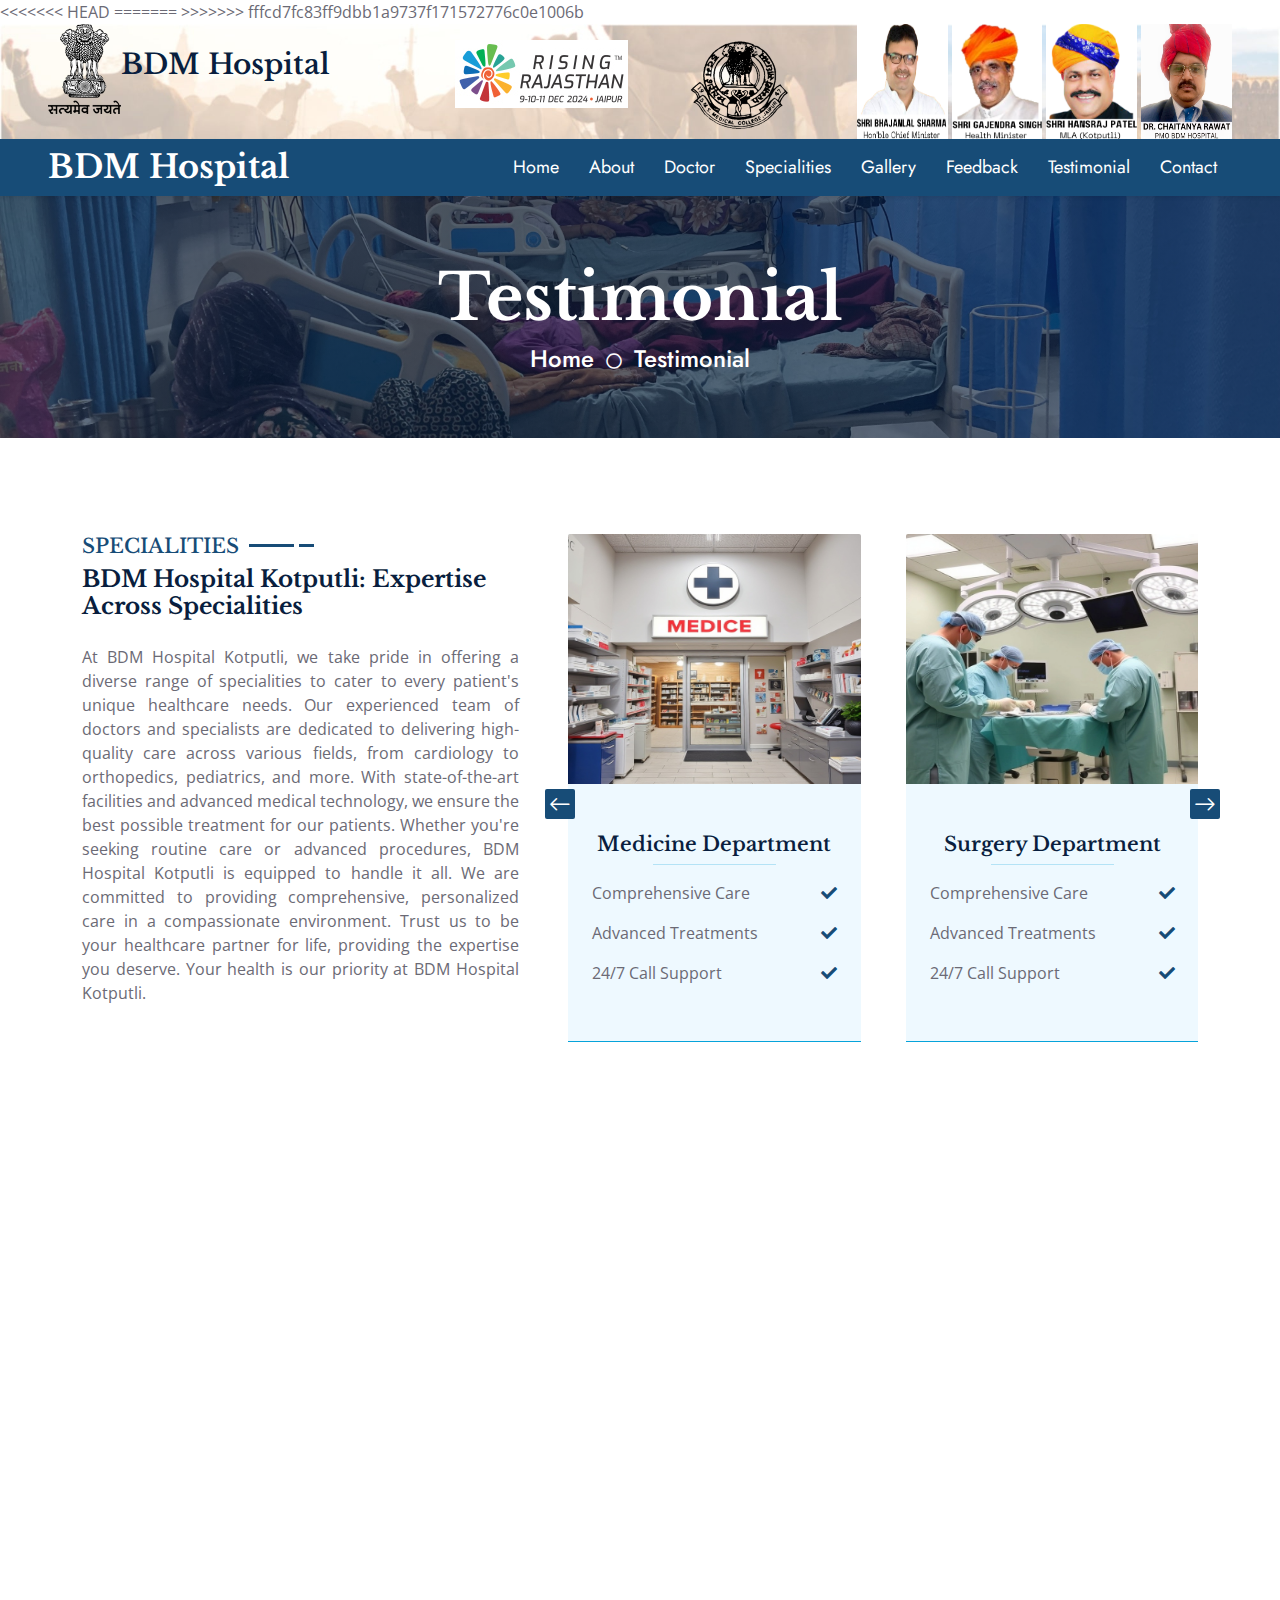
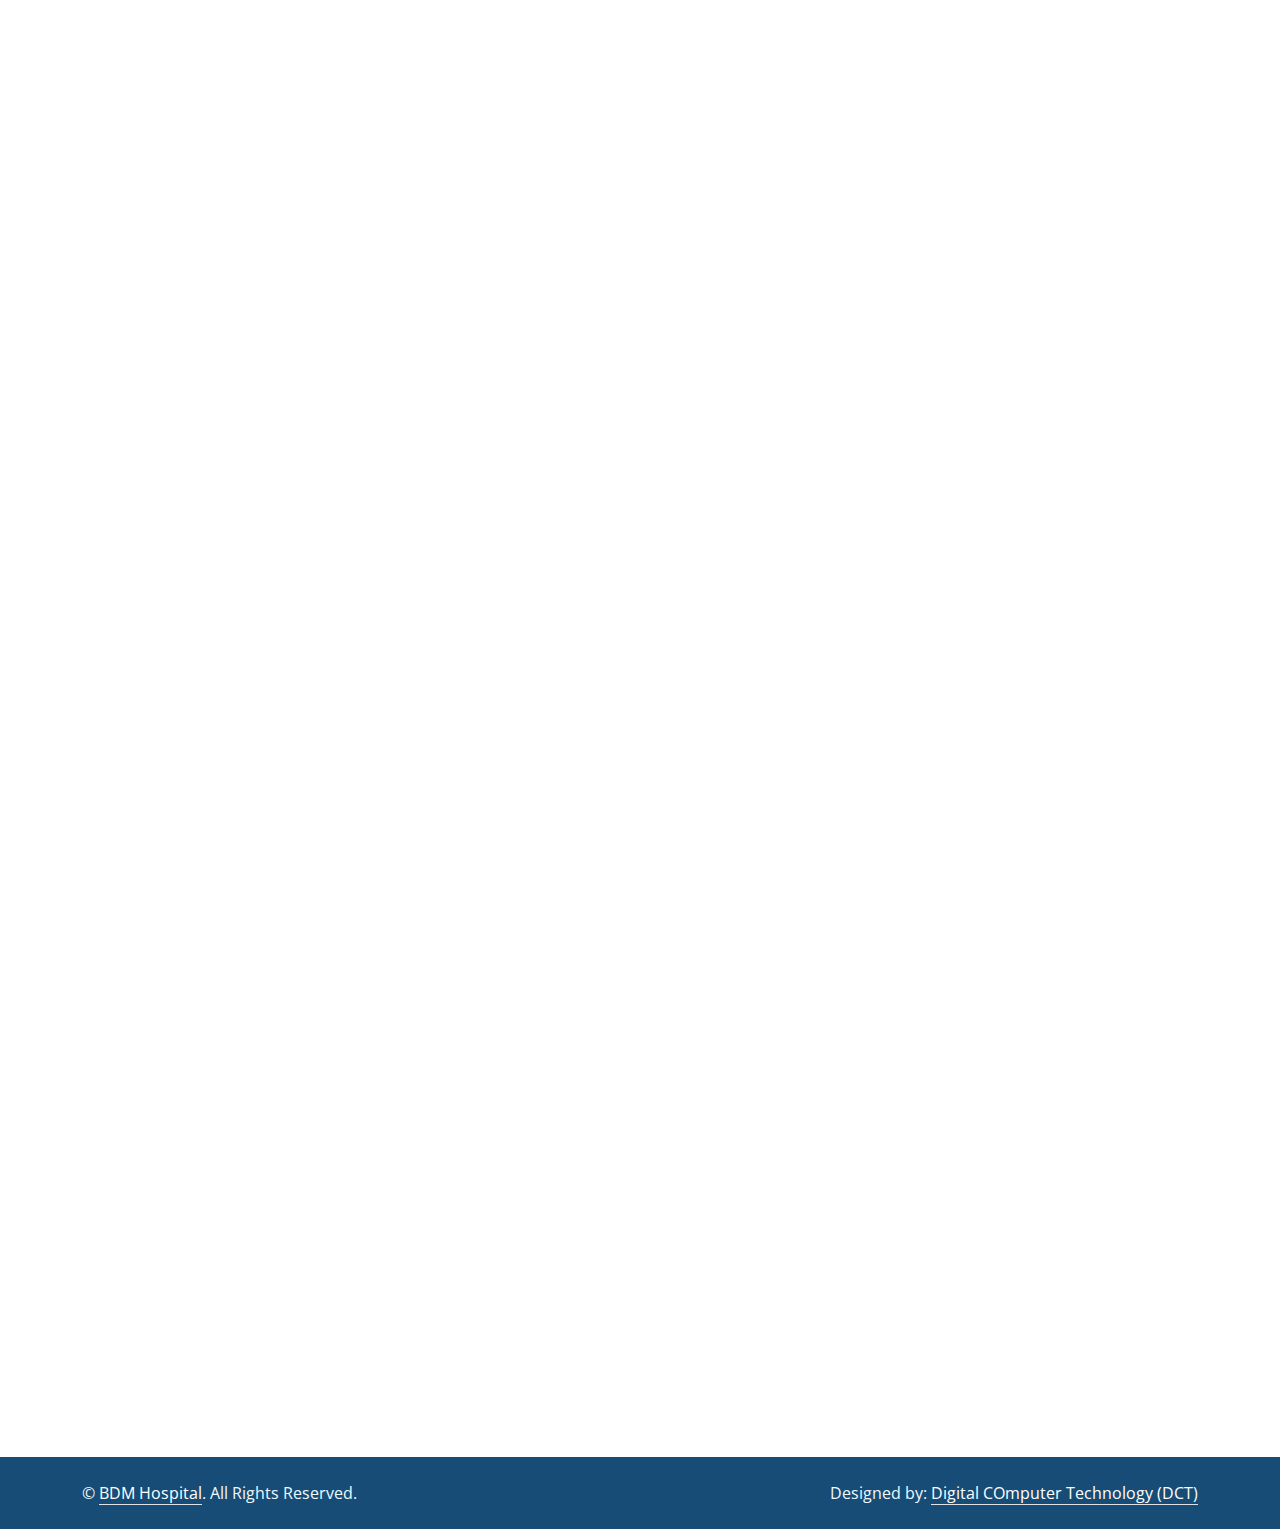
<file: testimonial.html>
<!DOCTYPE html>
<html lang="en">

<head>
    <meta charset="utf-8">
<<<<<<< HEAD
    <title>Patient Testimonials - BDM Hospital Kotputli | Patient Reviews & Success Stories</title>
    <meta content="width=device-width, initial-scale=1.0" name="viewport">
    
    <!-- SEO Meta Tags -->
    <meta name="description" content="Read patient testimonials and success stories from BDM Hospital Kotputli. Real patient experiences, reviews, and feedback about our healthcare services, doctors, and medical care quality.">
    <meta name="keywords" content="Patient Testimonials, Hospital Reviews, Patient Success Stories, BDM Hospital Reviews, Medical Care Testimonials, Patient Experiences, Hospital Patient Stories, Healthcare Reviews, Medical Treatment Reviews, Patient Satisfaction Stories, Hospital Testimonials Kotputli">
    <meta name="author" content="BDM Hospital Kotputli">
    <meta name="robots" content="index, follow">
    <meta name="language" content="English">
    
    <!-- Open Graph Meta Tags -->
    <meta property="og:title" content="Patient Testimonials - BDM Hospital Kotputli | Patient Reviews & Success Stories">
    <meta property="og:description" content="Read patient testimonials and success stories from BDM Hospital Kotputli. Real patient experiences, reviews, and feedback about our healthcare services.">
    <meta property="og:type" content="website">
    <meta property="og:url" content="https://bdmhospital.in/testimonial.html">
    <meta property="og:site_name" content="BDM Hospital Kotputli">
    <meta property="og:image" content="https://bdmhospital.in/img/bdm_logo.jpeg">
    <meta property="og:image:width" content="1200">
    <meta property="og:image:height" content="630">
    <meta property="og:locale" content="en_US">
    
    <!-- Twitter Card Meta Tags -->
    <meta name="twitter:card" content="summary_large_image">
    <meta name="twitter:title" content="Patient Testimonials - BDM Hospital Kotputli | Success Stories">
    <meta name="twitter:description" content="Read patient testimonials and success stories from BDM Hospital Kotputli. Real patient experiences and reviews.">
    <meta name="twitter:image" content="https://bdmhospital.in/img/bdm_logo.jpeg">
    
    <!-- Canonical URL -->
    <link rel="canonical" href="https://bdmhospital.in/testimonial.html">
    
    <!-- Structured Data for Testimonials Page -->
    <script type="application/ld+json">
    {
        "@context": "https://schema.org",
        "@type": "WebPage",
        "name": "Patient Testimonials - BDM Hospital Kotputli",
        "description": "Patient testimonials and success stories from BDM Hospital Kotputli",
        "url": "https://bdmhospital.in/testimonial.html",
        "mainEntity": [
            {
                "@type": "Review",
                "itemReviewed": {
                    "@type": "Hospital",
                    "name": "BDM Hospital Kotputli"
                },
                "author": {
                    "@type": "Person",
                    "name": "Neha Mittal"
                },
                "reviewBody": "Patient testimonial about healthcare experience at BDM Hospital Kotputli",
                "reviewRating": {
                    "@type": "Rating",
                    "ratingValue": "5",
                    "bestRating": "5"
                }
            },
            {
                "@type": "Review",
                "itemReviewed": {
                    "@type": "Hospital",
                    "name": "BDM Hospital Kotputli"
                },
                "author": {
                    "@type": "Person",
                    "name": "Himanshu"
                },
                "reviewBody": "Patient testimonial about medical care quality at BDM Hospital Kotputli",
                "reviewRating": {
                    "@type": "Rating",
                    "ratingValue": "5",
                    "bestRating": "5"
                }
            },
            {
                "@type": "Review",
                "itemReviewed": {
                    "@type": "Hospital",
                    "name": "BDM Hospital Kotputli"
                },
                "author": {
                    "@type": "Person",
                    "name": "Vikram"
                },
                "reviewBody": "Patient testimonial about treatment experience at BDM Hospital Kotputli",
                "reviewRating": {
                    "@type": "Rating",
                    "ratingValue": "5",
                    "bestRating": "5"
                }
            },
            {
                "@type": "Review",
                "itemReviewed": {
                    "@type": "Hospital",
                    "name": "BDM Hospital Kotputli"
                },
                "author": {
                    "@type": "Person",
                    "name": "Vicky"
                },
                "reviewBody": "Patient testimonial about healthcare services at BDM Hospital Kotputli",
                "reviewRating": {
                    "@type": "Rating",
                    "ratingValue": "5",
                    "bestRating": "5"
                }
            }
        ]
    }
    </script>
    
    <!-- Favicon -->
    <link href="img/favicon.ico" rel="icon">
    <link rel="icon" type="image/x-icon" href="img/bdm_logo.jpeg">
    <link rel="apple-touch-icon" href="img/bdm_logo.jpeg">
    
    <!-- Google Web Fonts -->
    <link rel="preconnect" href="https://fonts.gstatic.com">
    <link href="https://fonts.googleapis.com/css2?family=Jost:wght@500;600;700&family=Open+Sans:wght@400;600&display=swap" rel="stylesheet">
=======
    <title>BDM Hospital Kotputli</title>
    <meta content="width=device-width, initial-scale=1.0" name="viewport">

    <!-- Favicon -->
    <link href="img/favicon.ico" rel="icon">
    <link rel="icon" type="image/x-icon" href="img/bdm_logo.jpeg">
    <!-- Google Web Fonts -->
    <link rel="preconnect" href="https://fonts.gstatic.com">
    <link href="https://fonts.googleapis.com/css2?family=Jost:wght@500;600;700&family=Open+Sans:wght@400;600&display=swap" rel="stylesheet"> 
>>>>>>> fffcd7fc83ff9dbb1a9737f171572776c0e1006b

    <!-- Icon Font Stylesheet -->
    <link href="https://cdnjs.cloudflare.com/ajax/libs/font-awesome/5.10.0/css/all.min.css" rel="stylesheet">
    <link href="https://cdn.jsdelivr.net/npm/bootstrap-icons@1.4.1/font/bootstrap-icons.css" rel="stylesheet">

    <!-- Libraries Stylesheet -->
    <link href="lib/owlcarousel/assets/owl.carousel.min.css" rel="stylesheet">
    <link href="lib/animate/animate.min.css" rel="stylesheet">
    <link href="lib/tempusdominus/css/tempusdominus-bootstrap-4.min.css" rel="stylesheet" />
    <link href="lib/twentytwenty/twentytwenty.css" rel="stylesheet" />

    <!-- Customized Bootstrap Stylesheet -->
    <link href="css/bootstrap.min.css" rel="stylesheet">

    <!-- Template Stylesheet -->
    <link href="css/style.css" rel="stylesheet">
</head>

<body>
    <!-- Spinner Start -->
    <div id="spinner" class="show bg-white position-fixed translate-middle w-100 vh-100 top-50 start-50 d-flex align-items-center justify-content-center">
        <div class="spinner-grow text-primary m-1" role="status">
            <span class="sr-only">Loading...</span>
        </div>
        <div class="spinner-grow text-dark m-1" role="status">
            <span class="sr-only">Loading...</span>
        </div>
        <div class="spinner-grow text-secondary m-1" role="status">
            <span class="sr-only">Loading...</span>
        </div>
    </div>
    <!-- Spinner End -->


   <!-- Topbar Start -->
   <div class="container-fluid px-5 top-bar d-lg-block bg-white topbar-sec">
    <div class="row gx-0">
        <div class="col-md-4 text-center text-lg-start align-items-center">
            <div class="d-inline-flex align-items-center">
                <div class="d-flex align-items-center top-bar-con">
                    <img src="img/bdm_hospital_kotputli_satyamev_jayate.png" height="90px" alt="">
                    <h3>BDM Hospital</h3>
                </div>
            </div>
        </div>
        <div class="col-md-2 text-center center-div pt-3 align-items-center">
            <img src="img/topbar-img.jpeg" alt="">
        </div>
        <div class="col-md-2 text-center center-div pt-3 align-items-center">
            <img src="img/bdm_hospital_kotputli_satyamev_jayate1.png" alt="">
        </div>
        <div class="col-md-4 text-center text-lg-end align-items-center">
            <div class="position-relative align-items-center text-white top-shape px-5 spe-img">
                <img src="img/bdm_hospital_kotputli_cm1.png" width="20%" height="115px" alt="">
                    <img src="img/bdm_hospital_kotputli_hm1.png" width="20%" height="115px" alt="">
                    <img src="img/bdm_hospital_kotputli_mla.png" width="20%" height="115px" alt="">
                    <img src="img/bdm_hospital_kotputli_pmo.jpeg" width="20%" height="115px" alt="">
            </div>
        </div>
    </div>
</div>
<!-- Topbar End -->


<!-- Navbar Start -->
<nav class="navbar navbar-expand-lg navbar-light shadow-sm px-5 py-3 py-lg-0">
    <a href="index.html" class="navbar-brand p-0">
        <h2 class="m-0 text-white">BDM Hospital</h2>
    </a>
    <button class="navbar-toggler" type="button" data-bs-toggle="collapse" data-bs-target="#navbarCollapse">
        <span class="navbar-toggler-icon"></span>
    </button>
    <div class="collapse navbar-collapse" id="navbarCollapse">
        <div class="navbar-nav ms-auto py-0">
            <a href="index.html" class="nav-item nav-link">Home</a>
            <a href="about.html" class="nav-item nav-link">About</a>
            <a href="doctor.html" class="nav-item nav-link">Doctor</a>
            <a href="specialities.html" class="nav-item nav-link">Specialities</a>
            <a href="gallery.html" class="nav-item nav-link">Gallery</a>
            <a href="feedback.html" class="nav-item nav-link">Feedback</a>
            <a href="testimonial.html" class="nav-item nav-link">Testimonial</a>        
            <a href="contact.html" class="nav-item nav-link">Contact</a>
        </div>
    </div>
</nav>
<!-- Navbar End -->



    <!-- Full Screen Search Start -->
    <div class="modal fade" id="searchModal" tabindex="-1">
        <div class="modal-dialog modal-fullscreen">
            <div class="modal-content" style="background: rgba(9, 30, 62, .7);">
                <div class="modal-header border-0">
                    <button type="button" class="btn bg-white btn-close" data-bs-dismiss="modal" aria-label="Close"></button>
                </div>
                <div class="modal-body d-flex align-items-center justify-content-center">
                    <div class="input-group" style="max-width: 600px;">
                        <input type="text" class="form-control bg-transparent border-primary p-3" placeholder="Type search keyword">
                        <button class="btn btn-primary px-4"><i class="bi bi-search"></i></button>
                    </div>
                </div>
            </div>
        </div>
    </div>
    <!-- Full Screen Search End -->


    <!-- Hero Start -->
    <div class="container-fluid bg-primary py-5 hero-header mb-5">
        <div class="row py-3">
            <div class="col-12 text-center">
                <h1 class="display-3 text-white animated zoomIn">Testimonial</h1>
                <a href="index.html" class="h4 text-white">Home</a>
                <i class="far fa-circle text-white px-2"></i>
                <a href="#" class="h4 text-white">Testimonial</a>
            </div>
        </div>
    </div>
    <!-- Hero End -->


     <!-- Pricing Start -->
     <div class="container-fluid py-5 wow fadeInUp specialities" data-wow-delay="0.1s">
        <div class="container">
            <div class="row g-5">
                <div class="col-lg-5">
                    <div class="section-title mb-4">
                        <h5 class="position-relative d-inline-block text-primary text-uppercase">Specialities</h5>
                        <h2 class="mb-0">BDM Hospital Kotputli: Expertise Across Specialities</h2>
                    </div>
                    <p class="mb-4 ">At BDM Hospital Kotputli, we take pride in offering a diverse range of specialities
                        to cater to every patient's unique healthcare needs. Our experienced team of doctors and
                        specialists are dedicated to delivering high-quality care across various fields, from cardiology
                        to orthopedics, pediatrics, and more. With state-of-the-art facilities and advanced medical
                        technology, we ensure the best possible treatment for our patients. Whether you're seeking
                        routine care or advanced procedures, BDM Hospital Kotputli is equipped to handle it all. We are
                        committed to providing comprehensive, personalized care in a compassionate environment. Trust us
                        to be your healthcare partner for life, providing the expertise you deserve. Your health is our
                        priority at BDM Hospital Kotputli.</p>
                    <h5 class="text-uppercase text-primary wow fadeInUp" data-wow-delay="0.3s">Call for Appointment</h5>
                    <h1 class="wow fadeInUp" data-wow-delay="0.6s"><a href="tel:+01421294102">01421-294102</a></h1>
                </div>
                <div class="col-lg-7">
                    <div class="owl-carousel price-carousel wow zoomIn" data-wow-delay="0.9s">
                        <div class="price-item pb-4">
                            <div class="position-relative">
                                <img class="img-fluid rounded-top"
                                    src="img/bdm_hospital_kotputli_Medicine_Department.jfif" alt="">

                            </div>
                            <div class="position-relative text-center bg-light border-bottom border-primary py-5 p-4">
                                <h4>Medicine Department</h4>
                                <hr class="text-primary w-50 mx-auto mt-0">
                                <div class="d-flex justify-content-between mb-3"><span>Comprehensive Care</span><i
                                        class="fa fa-check text-primary pt-1"></i></div>
                                <div class="d-flex justify-content-between mb-3"><span>Advanced Treatments</span><i
                                        class="fa fa-check text-primary pt-1"></i></div>
                                <div class="d-flex justify-content-between mb-2"><span>24/7 Call Support</span><i
                                        class="fa fa-check text-primary pt-1"></i></div>
                                <!-- <a href="appointment.html"
                                    class="btn btn-primary py-2 px-4 position-absolute top-100 start-50 translate-middle">More...</a> -->
                            </div>
                        </div>
                        <div class="price-item pb-4">
                            <div class="position-relative">
                                <img class="img-fluid rounded-top"
                                    src="img/bdm_hospital_kotputli_Surgery_department.webp" alt="">

                            </div>
                            <div class="position-relative text-center bg-light border-bottom border-primary py-5 p-4">
                                <h4>Surgery Department</h4>
                                <hr class="text-primary w-50 mx-auto mt-0">
                                <div class="d-flex justify-content-between mb-3"><span>Comprehensive Care</span><i
                                        class="fa fa-check text-primary pt-1"></i></div>
                                <div class="d-flex justify-content-between mb-3"><span>Advanced Treatments</span><i
                                        class="fa fa-check text-primary pt-1"></i></div>
                                <div class="d-flex justify-content-between mb-2"><span>24/7 Call Support</span><i
                                        class="fa fa-check text-primary pt-1"></i></div>
                                <!-- <a href="appointment.html"
                                    class="btn btn-primary py-2 px-4 position-absolute top-100 start-50 translate-middle">More...</a> -->
                            </div>
                        </div>
                        <div class="price-item pb-4">
                            <div class="position-relative">
                                <img class="img-fluid rounded-top"
                                    src="img/bdm_hospital_kotputli_Pediatrics_Department.jfif" alt="">

                            </div>
                            <div class="position-relative text-center bg-light border-bottom border-primary py-5 p-4">
                                <h4>Pediatrics Department</h4>
                                <hr class="text-primary w-50 mx-auto mt-0">
                                <div class="d-flex justify-content-between mb-3"><span>Comprehensive Care</span><i
                                        class="fa fa-check text-primary pt-1"></i></div>
                                <div class="d-flex justify-content-between mb-3"><span>Advanced Treatments</span><i
                                        class="fa fa-check text-primary pt-1"></i></div>
                                <div class="d-flex justify-content-between mb-2"><span>24/7 Call Support</span><i
                                        class="fa fa-check text-primary pt-1"></i></div>
                                <!-- <a href="appointment.html"
                                    class="btn btn-primary py-2 px-4 position-absolute top-100 start-50 translate-middle">More...</a> -->
                            </div>
                        </div>
                        <div class="price-item pb-4">
                            <div class="position-relative">
                                <img class="img-fluid rounded-top" src="img/service-1.jpg" alt="">

                            </div>
                            <div class="position-relative text-center bg-light border-bottom border-primary py-5 p-4">
                                <h4>Dental Department</h4>
                                <hr class="text-primary w-50 mx-auto mt-0">
                                <div class="d-flex justify-content-between mb-3"><span>Comprehensive Care</span><i
                                        class="fa fa-check text-primary pt-1"></i></div>
                                <div class="d-flex justify-content-between mb-3"><span>Advanced Treatments</span><i
                                        class="fa fa-check text-primary pt-1"></i></div>
                                <div class="d-flex justify-content-between mb-2"><span>24/7 Call Support</span><i
                                        class="fa fa-check text-primary pt-1"></i></div>
                                <!-- <a href="appointment.html"
                                    class="btn btn-primary py-2 px-4 position-absolute top-100 start-50 translate-middle">More...</a> -->
                            </div>
                        </div>
                        <div class="price-item pb-4">
                            <div class="position-relative">
                                <img class="img-fluid rounded-top"
                                    src="img/bdm_hospital_kotputli_Ear_Nose_and_Throat_Department.jfif" alt="">

                            </div>
                            <div class="position-relative text-center bg-light border-bottom border-primary py-5 p-4">
                                <h4>Ear, Nose and Throat</h4>
                                <hr class="text-primary w-50 mx-auto mt-0">
                                <div class="d-flex justify-content-between mb-3"><span>Comprehensive Care</span><i
                                        class="fa fa-check text-primary pt-1"></i></div>
                                <div class="d-flex justify-content-between mb-3"><span>Advanced Treatments</span><i
                                        class="fa fa-check text-primary pt-1"></i></div>
                                <div class="d-flex justify-content-between mb-2"><span>24/7 Call Support</span><i
                                        class="fa fa-check text-primary pt-1"></i></div>
                                <!-- <a href="appointment.html"
                                    class="btn btn-primary py-2 px-4 position-absolute top-100 start-50 translate-middle">More...</a> -->
                            </div>
                        </div>
                        <div class="price-item pb-4">
                            <div class="position-relative">
                                <img class="img-fluid rounded-top"
                                    src="img/bdm_hospital_kotputli_Anaesthesia_department.webp" alt="">

                            </div>
                            <div class="position-relative text-center bg-light border-bottom border-primary py-5 p-4">
                                <h4>Anaesthesia Department</h4>
                                <hr class="text-primary w-50 mx-auto mt-0">
                                <div class="d-flex justify-content-between mb-3"><span>Comprehensive Care</span><i
                                        class="fa fa-check text-primary pt-1"></i></div>
                                <div class="d-flex justify-content-between mb-3"><span>Advanced Treatments</span><i
                                        class="fa fa-check text-primary pt-1"></i></div>
                                <div class="d-flex justify-content-between mb-2"><span>24/7 Call Support</span><i
                                        class="fa fa-check text-primary pt-1"></i></div>
                                <!-- <a href="appointment.html"
                                    class="btn btn-primary py-2 px-4 position-absolute top-100 start-50 translate-middle">More...</a> -->
                            </div>
                        </div>
                        <div class="price-item pb-4">
                            <div class="position-relative">
                                <img class="img-fluid rounded-top"
                                    src="img/bdm_hospital_kotputli_Gynecology_&_Obstetrics_Department.webp" alt="">

                            </div>
                            <div class="position-relative text-center bg-light border-bottom border-primary py-5 p-4">
                                <h4>Gynecology & Obstetrics</h4>
                                <hr class="text-primary w-50 mx-auto mt-0">
                                <div class="d-flex justify-content-between mb-3"><span>Comprehensive Care</span><i
                                        class="fa fa-check text-primary pt-1"></i></div>
                                <div class="d-flex justify-content-between mb-3"><span>Advanced Treatments</span><i
                                        class="fa fa-check text-primary pt-1"></i></div>
                                <div class="d-flex justify-content-between mb-2"><span>24/7 Call Support</span><i
                                        class="fa fa-check text-primary pt-1"></i></div>
                                <!-- <a href="appointment.html"
                                    class="btn btn-primary py-2 px-4 position-absolute top-100 start-50 translate-middle">More...</a> -->
                            </div>
                        </div>
                        <div class="price-item pb-4">
                            <div class="position-relative">
                                <img class="img-fluid rounded-top"
                                    src="img/bdm_hospital_kotputli_Ophthalmology_department.webp" alt="">

                            </div>
                            <div class="position-relative text-center bg-light border-bottom border-primary py-5 p-4">
                                <h4>Ophthalmology</h4>
                                <hr class="text-primary w-50 mx-auto mt-0">
                                <div class="d-flex justify-content-between mb-3"><span>Comprehensive Care</span><i
                                        class="fa fa-check text-primary pt-1"></i></div>
                                <div class="d-flex justify-content-between mb-3"><span>Advanced Treatments</span><i
                                        class="fa fa-check text-primary pt-1"></i></div>
                                <div class="d-flex justify-content-between mb-2"><span>24/7 Call Support</span><i
                                        class="fa fa-check text-primary pt-1"></i></div>
                                <!-- <a href="appointment.html"
                                    class="btn btn-primary py-2 px-4 position-absolute top-100 start-50 translate-middle">More...</a> -->
                            </div>
                        </div>
                        <div class="price-item pb-4">
                            <div class="position-relative">
                                <img class="img-fluid rounded-top"
                                    src="img/bdm_hospital_kotputli_Orthopedics_Department.jfif" alt="">

                            </div>
                            <div class="position-relative text-center bg-light border-bottom border-primary py-5 p-4">
                                <h4>Orthopedics Department</h4>
                                <hr class="text-primary w-50 mx-auto mt-0">
                                <div class="d-flex justify-content-between mb-3"><span>Comprehensive Care</span><i
                                        class="fa fa-check text-primary pt-1"></i></div>
                                <div class="d-flex justify-content-between mb-3"><span>Advanced Treatments</span><i
                                        class="fa fa-check text-primary pt-1"></i></div>
                                <div class="d-flex justify-content-between mb-2"><span>24/7 Call Support</span><i
                                        class="fa fa-check text-primary pt-1"></i></div>
                                <!-- <a href="appointment.html"
                                    class="btn btn-primary py-2 px-4 position-absolute top-100 start-50 translate-middle">More...</a> -->
                            </div>
                        </div>
                        <div class="price-item pb-4">
                            <div class="position-relative">
                                <img class="img-fluid rounded-top"
                                    src="img/bdm_hospital_kotputli_Dermatology_Department.jfif" alt="">

                            </div>
                            <div class="position-relative text-center bg-light border-bottom border-primary py-5 p-4">
                                <h4>Dermatology Department</h4>
                                <hr class="text-primary w-50 mx-auto mt-0">
                                <div class="d-flex justify-content-between mb-3"><span>Comprehensive Care</span><i
                                        class="fa fa-check text-primary pt-1"></i></div>
                                <div class="d-flex justify-content-between mb-3"><span>Advanced Treatments</span><i
                                        class="fa fa-check text-primary pt-1"></i></div>
                                <div class="d-flex justify-content-between mb-2"><span>24/7 Call Support</span><i
                                        class="fa fa-check text-primary pt-1"></i></div>
                                <!-- <a href="appointment.html"
                                    class="btn btn-primary py-2 px-4 position-absolute top-100 start-50 translate-middle">More...</a> -->
                            </div>
                        </div>
                        <div class="price-item pb-4">
                            <div class="position-relative">
                                <img class="img-fluid rounded-top"
                                    src="img/bdm_hospital_kotputli_Radiologist_Department.jfif" alt="">

                            </div>
                            <div class="position-relative text-center bg-light border-bottom border-primary py-5 p-4">
                                <h4>Radiologist Department</h4>
                                <hr class="text-primary w-50 mx-auto mt-0">
                                <div class="d-flex justify-content-between mb-3"><span>Comprehensive Care</span><i
                                        class="fa fa-check text-primary pt-1"></i></div>
                                <div class="d-flex justify-content-between mb-3"><span>Advanced Treatments</span><i
                                        class="fa fa-check text-primary pt-1"></i></div>
                                <div class="d-flex justify-content-between mb-2"><span>24/7 Call Support</span><i
                                        class="fa fa-check text-primary pt-1"></i></div>
                                <!-- <a href="appointment.html"
                                    class="btn btn-primary py-2 px-4 position-absolute top-100 start-50 translate-middle">More...</a> -->
                            </div>
                        </div>
                        <div class="price-item pb-4">
                            <div class="position-relative">
                                <img class="img-fluid rounded-top"
                                    src="img/bdm_hospital_kotputli_Medical-Jurist_Department.jfif" alt="">

                            </div>
                            <div class="position-relative text-center bg-light border-bottom border-primary py-5 p-4">
                                <h4>Medical Jurist Department</h4>
                                <hr class="text-primary w-50 mx-auto mt-0">
                                <div class="d-flex justify-content-between mb-3"><span>Comprehensive Care</span><i
                                        class="fa fa-check text-primary pt-1"></i></div>
                                <div class="d-flex justify-content-between mb-3"><span>Advanced Treatments</span><i
                                        class="fa fa-check text-primary pt-1"></i></div>
                                <div class="d-flex justify-content-between mb-2"><span>24/7 Call Support</span><i
                                        class="fa fa-check text-primary pt-1"></i></div>
                                <!-- <a href="appointment.html"
                                    class="btn btn-primary py-2 px-4 position-absolute top-100 start-50 translate-middle">More...</a> -->
                            </div>
                        </div>
                        <div class="price-item pb-4">
                            <div class="position-relative">
                                <img class="img-fluid rounded-top" src="img/bdm_hospital_kotputli_Pathology_Lab.jfif"
                                    alt="">

                            </div>
                            <div class="position-relative text-center bg-light border-bottom border-primary py-5 p-4">
                                <h4>Pathology Lab</h4>
                                <hr class="text-primary w-50 mx-auto mt-0">
                                <div class="d-flex justify-content-between mb-3"><span>Comprehensive Care</span><i
                                        class="fa fa-check text-primary pt-1"></i></div>
                                <div class="d-flex justify-content-between mb-3"><span>Advanced Treatments</span><i
                                        class="fa fa-check text-primary pt-1"></i></div>
                                <div class="d-flex justify-content-between mb-2"><span>24/7 Call Support</span><i
                                        class="fa fa-check text-primary pt-1"></i></div>
                                <!-- <a href="appointment.html"
                                    class="btn btn-primary py-2 px-4 position-absolute top-100 start-50 translate-middle">More...</a> -->
                            </div>
                        </div>
                        <div class="price-item pb-4">
                            <div class="position-relative">
                                <img class="img-fluid rounded-top" src="img/bdm_hospital_kotputli_COVID_Lab.jfif"
                                    alt="">

                            </div>
                            <div class="position-relative text-center bg-light border-bottom border-primary py-5 p-4">
                                <h4>COVID Lab</h4>
                                <hr class="text-primary w-50 mx-auto mt-0">
                                <div class="d-flex justify-content-between mb-3"><span>Comprehensive Care</span><i
                                        class="fa fa-check text-primary pt-1"></i></div>
                                <div class="d-flex justify-content-between mb-3"><span>Advanced Treatments</span><i
                                        class="fa fa-check text-primary pt-1"></i></div>
                                <div class="d-flex justify-content-between mb-2"><span>24/7 Call Support</span><i
                                        class="fa fa-check text-primary pt-1"></i></div>
                                <!-- <a href="appointment.html"
                                    class="btn btn-primary py-2 px-4 position-absolute top-100 start-50 translate-middle">More...</a> -->
                            </div>
                        </div>
                        <div class="price-item pb-4">
                            <div class="position-relative">
                                <img class="img-fluid rounded-top" src="img/price-3.jpg" alt="">

                            </div>
                            <div class="position-relative text-center bg-light border-bottom border-primary py-5 p-4">
                                <h4>Blood Centre</h4>
                                <hr class="text-primary w-50 mx-auto mt-0">
                                <div class="d-flex justify-content-between mb-3"><span>Comprehensive Care</span><i
                                        class="fa fa-check text-primary pt-1"></i></div>
                                <div class="d-flex justify-content-between mb-3"><span>Advanced Treatments</span><i
                                        class="fa fa-check text-primary pt-1"></i></div>
                                <div class="d-flex justify-content-between mb-2"><span>24/7 Call Support</span><i
                                        class="fa fa-check text-primary pt-1"></i></div>
                                <a href="appointment.html"
                                    class="btn btn-primary py-2 px-4 position-absolute top-100 start-50 translate-middle">Appointment</a>
                            </div>
                        </div>
                        <div class="price-item pb-4">
                            <div class="position-relative">
                                <img class="img-fluid rounded-top"
                                    src="img/bdm_hospital_kotputli_Physical_Medicine_and_Rehabilitation.jfif" alt="">

                            </div>
                            <div class="position-relative text-center bg-light border-bottom border-primary py-5 p-4">
                                <h4>Physical Medicine and Rehabilitation</h4>
                                <hr class="text-primary w-50 mx-auto mt-0">
                                <div class="d-flex justify-content-between mb-3"><span>Comprehensive Care</span><i
                                        class="fa fa-check text-primary pt-1"></i></div>
                                <div class="d-flex justify-content-between mb-3"><span>Advanced Treatments</span><i
                                        class="fa fa-check text-primary pt-1"></i></div>
                                <div class="d-flex justify-content-between mb-2"><span>24/7 Call Support</span><i
                                        class="fa fa-check text-primary pt-1"></i></div>
                                <!-- <a href="appointment.html"
                                    class="btn btn-primary py-2 px-4 position-absolute top-100 start-50 translate-middle">More...</a> -->
                            </div>
                        </div>
                    </div>
                </div>
            </div>
        </div>
    </div>
    <!-- Pricing End -->


    <!-- Offer Start -->
    <div class="container-fluid bg-offer my-5 py-5 wow fadeInUp" data-wow-delay="0.1s">
        <div class="container py-5">
            <div class="row justify-content-center">
                <div class="col-lg-12 wow zoomIn" data-wow-delay="0.6s">
                    <div class="offer-text text-center rounded p-5">
                        <h1 class="display-5 text-white">Important Links</h1>
                        <div class="row justify-content-center">
                            <div class="col-lg-3 px-2 my-2 wow zoomIn" data-wow-delay="0.6s">
                                <a href="https://esanjeevani.mohfw.gov.in/#/" target="_blank"
                                    class="btn btn-light py-3"><img src="img/bdm_hospital_kotputli_esanjeevani.jpg"
                                        alt=""></a>
                            </div>
                            <div class="col-lg-3 px-2 my-2 wow zoomIn" data-wow-delay="0.6s">
                                <a href="https://pehchan.raj.nic.in/pehchan1/Mainpage.aspx" target="_blank"
                                    class="btn btn-light py-3"><img src="img/bdm_hospital_kotputli_pahchan.png"
                                        alt=""></a>
                            </div>
                            <div class="col-lg-3 px-2 my-2 wow zoomIn" data-wow-delay="0.6s">
                                <a href="https://emmsrmsc.prd.dcservices.in/SSO/hissso/loginLogin.sso" target="_blank"
                                    class="btn btn-light py-3"><img src="img/bdm_hospital_kotputli_eupkaran.png"
                                        alt=""></a>
                            </div>
                            <div class="col-lg-3 px-2 my-2 wow zoomIn" data-wow-delay="0.6s">
                                <a href="https://telemanas.mohfw.gov.in/home" target="_blank"
                                    class="btn btn-light py-3"><img src="img/bdm_hospital_kotputli_telemanas.jpg"
                                        alt=""></a>
                            </div>
                        </div>
                        <div class="row justify-content-center mt-2">
                            <div class="col-lg-4 px-2 my-2 wow zoomIn gap-2" data-wow-delay="0.6s">
                                <a href="https://abdm.gov.in/" target="_blank" class="btn btn-light py-3"><img
                                        src="img/bdm_hospital_kotputli_ayushman_bharat.png" alt=""></a>
                            </div>
                            <div class="col-lg-4 px-2 my-2 wow zoomIn" data-wow-delay="0.6s">
                                <a href="https://pctsrajmedical.rajasthan.gov.in/private/login.aspx" target="_blank"
                                    class="btn btn-light py-3"><img src="img/bdm_hospital_kotputli_pcts.png" alt=""></a>
                            </div>
                            <div class="col-lg-4 px-2 my-2 wow zoomIn" data-wow-delay="0.6s">
                                <a href="https://rajhealth.rajasthan.gov.in/login" target="_blank"
                                    class="btn btn-light py-3"><img src="img/bdm_hospital_kotputli_raj_health.png"
                                        alt=""></a>
                            </div>
                        </div>
                    </div>
                </div>
            </div>
        </div>
    </div>
    <!-- Offer End -->


     <!-- Testimonial Start -->
     <div class="container-fluid bg-primary bg-testimonial py-5 my-5 wow fadeInUp" data-wow-delay="0.1s">
        <div class="container py-5">
            <div class="row justify-content-center">
                <div class="col-lg-7">
                    <div class="owl-carousel testimonial-carousel rounded p-5 wow zoomIn" data-wow-delay="0.6s">
                        <div class="testimonial-item text-center text-white">
                            <img class="img-fluid mx-auto rounded mb-4" src="img/neha.png" alt="">
                            <p class="fs-5">At BDM Hospital Kotputli, patient feedback is crucial to our continuous
                                improvement. We strive to provide the best care, and your experience helps guide us.
                                Your reviews not only inspire us but also help future patients make informed healthcare
                                decisions.</p>
                            <hr class="mx-auto w-25">
                            <h4 class="text-white mb-0">Neha Mittal</h4>
                        </div>
                        <div class="testimonial-item text-center text-white">
                            <img class="img-fluid mx-auto rounded mb-4" src="img/himanshu_official_fitness.png" alt="">
                            <p class="fs-5">We are committed to ensuring that every patient receives compassionate,
                                personalized care tailored to their needs. By sharing your thoughts, you play a key role
                                in enhancing the quality of service at BDM Hospital Kotputli.</p>
                            <hr class="mx-auto w-25">
                            <h4 class="text-white mb-0">Himanshu</h4>
                        </div>
                        <div class="testimonial-item text-center text-white">
                            <img class="img-fluid mx-auto rounded mb-4" src="img/bdm_hospital_kotputli_patient1.jpeg"
                                alt="">
                            <p class="fs-5">We deeply appreciate the trust you place in us and welcome all feedback.
                                Your reviews help us refine our practices and ensure we maintain the highest standards
                                of healthcare.</p>
                            <hr class="mx-auto w-25">
                            <h4 class="text-white mb-0">Vikram</h4>
                        </div>
                        <div class="testimonial-item text-center text-white">
                            <img class="img-fluid mx-auto rounded mb-4" src="img/vicky_b.png" alt="">
                            <p class="fs-5">At BDM Hospital Kotputli, our goal is to provide exceptional care in a
                                supportive environment. Your review can help us continue this mission and serve you and
                                the community better.</p>
                            <hr class="mx-auto w-25">
                            <h4 class="text-white mb-0">Vicky</h4>
                        </div>
                    </div>
                </div>
            </div>
        </div>
    </div>
    <!-- Testimonial End -->
    

    
    

    <!-- Footer Start -->
    <div class="foot container-fluid text-light py-5 wow fadeInUp" data-wow-delay="0.3s">
        <div class="container pt-5">
            <div class="row g-5 pt-4">
                <div class="col-lg-3 col-md-6">
                    <h3 class="text-white mb-4">Quick Links</h3>
                    <div class="d-flex flex-column justify-content-start">
                        <a class="text-light mb-2" href="index.html"><i class="bi bi-arrow-right text-primary me-2"></i>Home</a>
                        <a class="text-light mb-2" href="about.html"><i class="bi bi-arrow-right text-primary me-2"></i>About
                            Us</a>
                        <a class="text-light mb-2" href="doctor.html"><i class="bi bi-arrow-right text-primary me-2"></i>Our
                            Doctors</a>
                        <a class="text-light mb-2" href="specialities.html"><i class="bi bi-arrow-right text-primary me-2"></i>Specialities</a>
                        <a class="text-light" href="contact.html"><i class="bi bi-arrow-right text-primary me-2"></i>Contact Us</a>
                    </div>
                </div>
                <div class="col-lg-3 col-md-6">
                    <h3 class="text-white mb-4">Important Links</h3>
                    <div class="d-flex flex-column justify-content-start">
                        <a class="text-light mb-2" href="https://pctsrajmedical.rajasthan.gov.in/private/login.aspx" target="_blank"><i class="bi bi-arrow-right text-primary me-2"></i>Pcts</a>
                        <a class="text-light mb-2" href="https://pehchan.raj.nic.in/pehchan1/Mainpage.aspx" target="_blank"><i class="bi bi-arrow-right text-primary me-2"></i>Pahchan</a>
                            <a class="text-light mb-2" href="https://rajhealth.rajasthan.gov.in/login" target="_blank"><i
                                    class="bi bi-arrow-right text-primary me-2"></i>Rajhealth</a>
                                    <a class="text-light mb-2" href="https://emmsrmsc.prd.dcservices.in/SSO/hissso/loginLogin.sso" target="_blank"><i
                                        class="bi bi-arrow-right text-primary me-2"></i>Eupkaran
                                </a>
                        <a class="text-light mb-2" href="https://telemanas.mohfw.gov.in/home" target="_blank"><i
                                class="bi bi-arrow-right text-primary me-2"></i>Telemanas</a>
                        <a class="text-light mb-2" href="https://esanjeevani.mohfw.gov.in/#/" target="_blank"><i
                                class="bi bi-arrow-right text-primary me-2"></i>Esanjeevani</a>
                        <a class="text-light" href="https://abdm.gov.in/" target="_blank"><i class="bi bi-arrow-right text-primary me-2"></i>Ayushman
                            Bharat</a>
                    </div>
                </div>
                <div class="col-lg-3 col-md-6">
                    <h3 class="text-white mb-4">Get In Touch</h3>
                    <p class="mb-0"><a href="tel:+919116534500" class="text-white"><i class="bi bi-telephone text-primary me-2"></i>+91 9116534500</a></p>
                    <p class="mb-0"><a href="tel:+01421294102" class="text-white"><i class="bi bi-telephone text-primary me-2"></i>01421-294102</a></p>
                    <p class="mb-2"><a href="mailto:bdmdhktp@gmail.com" class="text-white"><i class="bi bi-envelope-open text-primary me-2"></i>bdmdhktp@gmail.com</a></p>
                    <p class="mb-2"><a target="_blank" href="https://g.co/kgs/x3yT3mf" class="text-white"><i class="bi bi-geo-alt text-primary me-2"></i>Government BDM District Hospital</a></p>
                </div>
                <div class="col-lg-3 col-md-6">
                    <h3 class="text-white mb-4">Follow Us</h3>
                    <div class="d-flex">
                        <a class="btn btn-lg btn-primary btn-lg-square rounded me-2" href="#"><i
                                class="fab fa-twitter fw-normal"></i></a>
                        <a class="btn btn-lg btn-primary btn-lg-square rounded me-2" href="#"><i
                                class="fab fa-facebook-f fw-normal"></i></a>
                        <a class="btn btn-lg btn-primary btn-lg-square rounded me-2" href="#"><i
                                class="fab fa-linkedin-in fw-normal"></i></a>
                        <a class="btn btn-lg btn-primary btn-lg-square rounded" href="#"><i
                                class="fab fa-instagram fw-normal"></i></a>
                    </div>
                </div>
            </div>
        </div>
    </div>
    <div class="container-fluid text-light py-4" style="background: #174c77; border-top: 0.5px solid white;">
        <div class="container">
            <div class="row g-0">
                <div class="col-md-6 text-center text-md-start">
                    <p class="mb-md-0">&copy; <a class="text-white border-bottom" href="https://bdmhospital.in/">BDM Hospital</a>. All Rights
                        Reserved.</p>
                </div>
                <div class="col-md-6 text-center text-md-end">
                    <p class="mb-0">Designed by: <a class="text-white border-bottom"
                            href="https://www.digitalcomputertechnology.in/">Digital COmputer Technology (DCT)</a></p>
                </div>
            </div>
        </div>
    </div>
    <!-- Footer End -->


    <!-- Back to Top -->
    <a href="#" class="btn btn-lg btn-primary btn-lg-square rounded back-to-top"><i class="bi bi-arrow-up"></i></a>


    <!-- JavaScript Libraries -->
    <script src="https://code.jquery.com/jquery-3.4.1.min.js"></script>
    <script src="https://cdn.jsdelivr.net/npm/bootstrap@5.0.0/dist/js/bootstrap.bundle.min.js"></script>
    <script src="lib/wow/wow.min.js"></script>
    <script src="lib/easing/easing.min.js"></script>
    <script src="lib/waypoints/waypoints.min.js"></script>
    <script src="lib/owlcarousel/owl.carousel.min.js"></script>
    <script src="lib/tempusdominus/js/moment.min.js"></script>
    <script src="lib/tempusdominus/js/moment-timezone.min.js"></script>
    <script src="lib/tempusdominus/js/tempusdominus-bootstrap-4.min.js"></script>
    <script src="lib/twentytwenty/jquery.event.move.js"></script>
    <script src="lib/twentytwenty/jquery.twentytwenty.js"></script>

    <!-- Template Javascript -->
    <script src="js/main.js"></script>
</body>

</html>
</file>
<file: lib/twentytwenty/twentytwenty.css>
.twentytwenty-horizontal .twentytwenty-handle:before, .twentytwenty-horizontal .twentytwenty-handle:after, .twentytwenty-vertical .twentytwenty-handle:before, .twentytwenty-vertical .twentytwenty-handle:after {
  content: " ";
  display: block;
  background: white;
  position: absolute;
  z-index: 30;
  -webkit-box-shadow: 0px 0px 12px rgba(51, 51, 51, 0.5);
  -moz-box-shadow: 0px 0px 12px rgba(51, 51, 51, 0.5);
  box-shadow: 0px 0px 12px rgba(51, 51, 51, 0.5); }

.twentytwenty-horizontal .twentytwenty-handle:before, .twentytwenty-horizontal .twentytwenty-handle:after {
  width: 3px;
  height: 9999px;
  left: 50%;
  margin-left: -1.5px; }

.twentytwenty-vertical .twentytwenty-handle:before, .twentytwenty-vertical .twentytwenty-handle:after {
  width: 9999px;
  height: 3px;
  top: 50%;
  margin-top: -1.5px; }

.twentytwenty-before-label, .twentytwenty-after-label, .twentytwenty-overlay {
  position: absolute;
  top: 0;
  width: 100%;
  height: 100%; }

.twentytwenty-before-label, .twentytwenty-after-label, .twentytwenty-overlay {
  -webkit-transition-duration: 0.5s;
  -moz-transition-duration: 0.5s;
  transition-duration: 0.5s; }

.twentytwenty-before-label, .twentytwenty-after-label {
  -webkit-transition-property: opacity;
  -moz-transition-property: opacity;
  transition-property: opacity; }

.twentytwenty-before-label:before, .twentytwenty-after-label:before {
  color: white;
  font-size: 13px;
  letter-spacing: 0.1em; }

.twentytwenty-before-label:before, .twentytwenty-after-label:before {
  position: absolute;
  background: rgba(255, 255, 255, 0.2);
  line-height: 38px;
  padding: 0 20px;
  -webkit-border-radius: 2px;
  -moz-border-radius: 2px;
  border-radius: 2px; }

.twentytwenty-horizontal .twentytwenty-before-label:before, .twentytwenty-horizontal .twentytwenty-after-label:before {
  top: 50%;
  margin-top: -19px; }

.twentytwenty-vertical .twentytwenty-before-label:before, .twentytwenty-vertical .twentytwenty-after-label:before {
  left: 50%;
  margin-left: -45px;
  text-align: center;
  width: 90px; }

.twentytwenty-left-arrow, .twentytwenty-right-arrow, .twentytwenty-up-arrow, .twentytwenty-down-arrow {
  width: 0;
  height: 0;
  border: 6px inset transparent;
  position: absolute; }

.twentytwenty-left-arrow, .twentytwenty-right-arrow {
  top: 50%;
  margin-top: -6px; }

.twentytwenty-up-arrow, .twentytwenty-down-arrow {
  left: 50%;
  margin-left: -6px; }

.twentytwenty-container {
  -webkit-box-sizing: content-box;
  -moz-box-sizing: content-box;
  box-sizing: content-box;
  z-index: 0;
  overflow: hidden;
  position: relative;
  -webkit-user-select: none;
  -moz-user-select: none;
  -ms-user-select: none; }
  .twentytwenty-container img {
    max-width: 100%;
    position: absolute;
    top: 0;
    display: block; }
  .twentytwenty-container.active .twentytwenty-overlay, .twentytwenty-container.active :hover.twentytwenty-overlay {
    background: rgba(0, 0, 0, 0); }
    .twentytwenty-container.active .twentytwenty-overlay .twentytwenty-before-label,
    .twentytwenty-container.active .twentytwenty-overlay .twentytwenty-after-label, .twentytwenty-container.active :hover.twentytwenty-overlay .twentytwenty-before-label,
    .twentytwenty-container.active :hover.twentytwenty-overlay .twentytwenty-after-label {
      opacity: 0; }
  .twentytwenty-container * {
    -webkit-box-sizing: content-box;
    -moz-box-sizing: content-box;
    box-sizing: content-box; }

.twentytwenty-before-label {
  opacity: 0; }
  .twentytwenty-before-label:before {
    content: attr(data-content); }

.twentytwenty-after-label {
  opacity: 0; }
  .twentytwenty-after-label:before {
    content: attr(data-content); }

.twentytwenty-horizontal .twentytwenty-before-label:before {
  left: 10px; }

.twentytwenty-horizontal .twentytwenty-after-label:before {
  right: 10px; }

.twentytwenty-vertical .twentytwenty-before-label:before {
  top: 10px; }

.twentytwenty-vertical .twentytwenty-after-label:before {
  bottom: 10px; }

.twentytwenty-overlay {
  -webkit-transition-property: background;
  -moz-transition-property: background;
  transition-property: background;
  background: rgba(0, 0, 0, 0);
  z-index: 25; }
  .twentytwenty-overlay:hover {
    background: rgba(0, 0, 0, 0.5); }
    .twentytwenty-overlay:hover .twentytwenty-after-label {
      opacity: 1; }
    .twentytwenty-overlay:hover .twentytwenty-before-label {
      opacity: 1; }

.twentytwenty-before {
  z-index: 20; }

.twentytwenty-after {
  z-index: 10; }

.twentytwenty-handle {
  height: 38px;
  width: 38px;
  position: absolute;
  left: 50%;
  top: 50%;
  margin-left: -22px;
  margin-top: -22px;
  border: 3px solid white;
  -webkit-border-radius: 1000px;
  -moz-border-radius: 1000px;
  border-radius: 1000px;
  -webkit-box-shadow: 0px 0px 12px rgba(51, 51, 51, 0.5);
  -moz-box-shadow: 0px 0px 12px rgba(51, 51, 51, 0.5);
  box-shadow: 0px 0px 12px rgba(51, 51, 51, 0.5);
  z-index: 40;
  cursor: pointer; }

.twentytwenty-horizontal .twentytwenty-handle:before {
  bottom: 50%;
  margin-bottom: 22px;
  -webkit-box-shadow: 0 3px 0 white, 0px 0px 12px rgba(51, 51, 51, 0.5);
  -moz-box-shadow: 0 3px 0 white, 0px 0px 12px rgba(51, 51, 51, 0.5);
  box-shadow: 0 3px 0 white, 0px 0px 12px rgba(51, 51, 51, 0.5); }
.twentytwenty-horizontal .twentytwenty-handle:after {
  top: 50%;
  margin-top: 22px;
  -webkit-box-shadow: 0 -3px 0 white, 0px 0px 12px rgba(51, 51, 51, 0.5);
  -moz-box-shadow: 0 -3px 0 white, 0px 0px 12px rgba(51, 51, 51, 0.5);
  box-shadow: 0 -3px 0 white, 0px 0px 12px rgba(51, 51, 51, 0.5); }

.twentytwenty-vertical .twentytwenty-handle:before {
  left: 50%;
  margin-left: 22px;
  -webkit-box-shadow: 3px 0 0 white, 0px 0px 12px rgba(51, 51, 51, 0.5);
  -moz-box-shadow: 3px 0 0 white, 0px 0px 12px rgba(51, 51, 51, 0.5);
  box-shadow: 3px 0 0 white, 0px 0px 12px rgba(51, 51, 51, 0.5); }
.twentytwenty-vertical .twentytwenty-handle:after {
  right: 50%;
  margin-right: 22px;
  -webkit-box-shadow: -3px 0 0 white, 0px 0px 12px rgba(51, 51, 51, 0.5);
  -moz-box-shadow: -3px 0 0 white, 0px 0px 12px rgba(51, 51, 51, 0.5);
  box-shadow: -3px 0 0 white, 0px 0px 12px rgba(51, 51, 51, 0.5); }

.twentytwenty-left-arrow {
  border-right: 6px solid white;
  left: 50%;
  margin-left: -17px; }

.twentytwenty-right-arrow {
  border-left: 6px solid white;
  right: 50%;
  margin-right: -17px; }

.twentytwenty-up-arrow {
  border-bottom: 6px solid white;
  top: 50%;
  margin-top: -17px; }

.twentytwenty-down-arrow {
  border-top: 6px solid white;
  bottom: 50%;
  margin-bottom: -17px; }
</file>
<file: css/style.css>
@import url('https://fonts.googleapis.com/css2?family=EB+Garamond:ital,wght@0,400..800;1,400..800&family=Libre+Baskerville:ital,wght@0,400;0,700;1,400&family=Merienda:wght@300..900&family=Playfair+Display:ital,wght@0,400..900;1,400..900&display=swap');    
/********** Template CSS **********/
:root {
    --primary: #06A3DA;
    --secondary: #F57E57;
    --light: #EEF9FF;
    --dark: #091E3E;
    --font-family1: "Libre Baskerville", serif;

}

.sp-button-pe{
    background: goldenrod;
    width: 140px;
    position: fixed;
    z-index: 99999;
    top: 50%;
    float: right;
}
.sp-button-pe a{
    margin: 4px 4px 4px 0px;
    font-weight: 600;
    float: right;
    font-size: 13px;
    font-family: var(--font-family1);
    color: white;
    padding: 8px;
    border-top: 2px solid white;
    border-bottom: 2px solid white;
    border-right: 2px solid white;
}

.sp-button-pe:hover a{
    transition: 1s;
    background-color: white;
    border-color: #174c77;
    color: #091E3E;
}
h1,
h2,
h3,
h4,
h5,
h6,
.font-weight-bold {
    font-weight: 700 !important;
    font-family: var(--font-family1);
}

h3,
h4,
.font-weight-semi-bold {
    font-weight: 600 !important;
}

h5,
h6,
.font-weight-medium {
    font-weight: 500 !important;
}

.btn {
    font-family: 'Jost', sans-serif;
    font-weight: 600;
    transition: .5s;
}

.btn-primary,
.btn-secondary {
    color: #FFFFFF;
    background-color: #174c77 !important;
}
.foot .btn-primary{
    background-color: white !important;
} 
.foot .btn-primary i{
    color: #174c77 !important;
}
.btn-primary:hover {
    background: var(--secondary);
    border-color: var(--secondary);
}

.btn-secondary:hover {
    background: var(--primary);
    border-color: var(--primary);
}

.gallery-img .row .col-lg-4 .team-item{
    width: 100% !important;
    height: auto !important;
}
.section-title h5{
    color: #174c77 !important;
}
.service-item .position-relative.bg-primary.rounded{
    background-color: #174c77 !important;
}
.topbar-sec{
    background-image: url('/img/topbar-bg.jpg');
    background-repeat: no-repeat;
    background-size: cover;
}
.navbar{
    background-color: #174c77;
}
.btn-square {
    width: 36px;
    height: 36px;
}

.btn-sm-square {
    width: 28px;
    height: 28px;
}

.btn-lg-square {
    width: 46px;
    height: 46px;
}

.btn-square,
.btn-sm-square,
.btn-lg-square {
    padding-left: 0;
    padding-right: 0;
    text-align: center;
}

#spinner {
    opacity: 0;
    visibility: hidden;
    transition: opacity .5s ease-out, visibility 0s linear .5s;
    z-index: 99999;
}

#spinner.show {
    transition: opacity .5s ease-out, visibility 0s linear 0s;
    visibility: visible;
    opacity: 1;
}

.back-to-top {
    position: fixed;
    display: none;
    right: 45px;
    bottom: 45px;
    z-index: 99;
}
.btn:hover{
    background-color: #174c77cb !important;
    color: white !important;
}
.team-item div div h6{
    color: #174c77 !important;
}
.navbar-light .navbar-nav .nav-link {
    font-family: 'Jost', sans-serif;
    padding: 15px 15px;
    font-size: 18px;
    color: white;
    outline: none;
    transition: .5s;
}

.sticky-top.navbar-light .navbar-nav .nav-link {
    padding: 20px 15px;
}

.navbar-light .navbar-nav .nav-link:hover,
.navbar-light .navbar-nav .nav-link.active {
    color: #174c77;
    background: white;
}

.bg-offer .row .row img{
    width: 100%;
    height: 100px !important;
}
.gallery-img .row .col-lg-4 .price-item img{
    width: 100% !important;
    height: 350px !important;
}

@media (max-width: 1024px){
    .sp-button-pe{
        width: 90px;
    }
    .sp-button-pe-sec{
        top: 65% !important;
    }
    .sp-button-pe a{
        font-size: 8.1px !important;
    }
.doctor-list .col-lg-4{
        width: 50% !important;
    }
}
/* @media (max-width: 1440px){
    .sp-button-pe-sec{
        top: 71% !important;
    }
} */
@media (max-width: 1439px){
        .spe-img{
            padding-left: 0px !important;
            padding-right: 0px !important;
        }
        .spe-img img{
            width: 23%;
        }
        .specialities .section-title h2{
            font-size: 23px;
        }
        .Doctors h1{
            font-size: 20px !important;
        }
        .Doctors .section-title {
            padding: 40px 20px !important;
        }
        .team-item h6{
            font-size: 13px !important;
        }
        .price-carousel2 .team-item img{
            height: 330px !important;
        }
       
}


@media (max-width: 991.98px) {
    .sp-button-pe{
        width: 90px;
    }
    .sp-button-pe a{
        font-size: 8.2px !important;
    }
    .doctor-list .col-lg-4{
        width: 50% !important;
    }
     .navbar-light .navbar-nav .nav-link:hover,
.navbar-light .navbar-nav .nav-link.active {
    color: #F57E57;
    background: transparent !important;
}
    .gallery-img .row .col-lg-4{
        width: 50% !important;
    }
    .spe-img{
        padding-left: 0px !important;
        padding-right: 0px !important;
    }
    .spe-img img{
        width: 23%;
        height: 95px;
    }
    .carousel-item img{
        height: 320px !important;
    }
    .bg-offer .row .col-lg-3,.col-lg-4{
        width: 30% !important;
    }
    .Doctors .row .col-lg-4{
        width: 100% !important;
    }
    .ses-sec{
        display: none;
    }
    .navbar-light .navbar-nav .nav-link,
    .sticky-top.navbar-light .navbar-nav .nav-link {
        padding: 10px 0;
    }
     .navbar-light .navbar-nav .nav-link:hover,
.navbar-light .navbar-nav .nav-link.active {
    color: #F57E57;
    background: transparent !important;
}
}

.carousel-caption {
    top: 0;
    left: 0;
    right: 0;
    bottom: 0;
    background: rgba(9, 30, 62, .85);
    z-index: 1;
}

@media (max-width: 576px) {
    .sp-button-pe-sec{
        top: 61% !important;
    }
    .sp-button-pe{
        width: 90px;
    }
    .sp-button-pe a{
        font-size: 8.2px !important;
    }
    .doctor-list .col-lg-4{
        width: 100% !important;
    }
    .withoutpart{
        display: none !important;
    }
    .appointment-form .form-check.form-check-inline{
        margin-left: 15px !important;
    }
    .navbar{
        padding-left: 10px !important;
        padding-right: 10px !important;
    }
    .navbar-light .navbar-toggler{
        background-color: white;
    }
    .about .section-title h1,.specialities .section-title h2,.bg-appointment .col-lg-6 h1,.section-title.mb-4 h1,.service-item h3,.bg-offer .offer-text h1{
        font-size: 20px !important;
    }
    .bg-appointment .col-lg-6{
        padding-top: 0px !important;
        padding-bottom: 0px !important;

    }
    .bg-offer .row .col-lg-3, .col-lg-4{
        width: 50% !important;
    }
    .bg-offer .row .row img{
        height: 40px !important;
    }
    .about .col-lg-7 h4{
        font-size: 18px !important;
    }
    .about .col-lg-7 p,.specialities p,.bg-appointment .col-lg-6 p,.service-item h4,.service-item h2{
        font-size: 14px !important;
        text-align: justify;
    }
    .about .col-lg-7 .col-sm-6 h5,.specialities .col-lg-5 h5,.specialities .col-lg-5 h1{
        font-size: 13px !important;
        text-align: justify;
    }
    .team-text h4{
        font-size: 18px !important;
    }
    .team-text p{
        font-size: 15px !important;
    }
    .specialities .col-lg-7 .price-item h4{
        font-size: 16px !important;
    }
    .about .col-lg-7 .col-sm-6{
        margin-top: 0px !important;         
    }
    .about .col-lg-7 a{
        padding: 0.5rem 1.5rem !important;
    }
    .carousel-caption h5 {
        font-size: 14px;
        font-weight: 500 !important;
    }
    .price-carousel .owl-item .price-item .position-relative.text-center.bg-light.border-bottom.border-primary.py-5.p-4{
        padding: 20px !important;
    }
    .price-carousel .owl-item .price-item .position-relative.text-center.bg-light.border-bottom.border-primary.py-5.p-4 span{
        font-size: 13px !important;
    }

    .carousel-caption h1 {
        font-size: 30px;
        font-weight: 600 !important;
    }
    .center-div{
        display: none;
    }
    .spe-img{
        padding-left:0px !important;
        padding-right:0px !important;
    }
    .spe-img img{
        width: 23%;
        height: 95px;
    }
    .top-bar{
        padding-top: 5px;
        padding-left: 0px !important;
        padding-right: 0px !important;
    }
    .top-bar-con img{
        height: 50px;
    }
    .carousel-item img{
        height: 320px !important;
    }
    .banner,.banner .container,.bg-offer{
        padding-left: 0px;
        padding-right: 0px;
    }
    .banner .ope{
        font-size: 19px !important;
    }
    .banner .justify-content-between h6{
        font-size: 13px !important;
    }
    .bg-testimonial p{
        font-size: 13px !important;
    }
    .about,.Doctors{
        padding-top: 0px !important;
        padding-bottom: 0px !important;
    }
    .specialities{
        padding-bottom: 0px !important;
    }
    .bg-appointment{
        margin-top: 0px !important;
    }
    .bg-appointment .sec{
        padding-left: 0px !important;
        padding-right: 0px !important;
    }
    .bg-appointment .sec div{
        padding-left: 10px !important;
        padding-right: 10px !important;
    }
    .sec-btn-doc{
        display: block !important;
    }
    .ses-sec{
        display: none;
    }
    .fir-btn-doc{
        display: none;
    }
    .gallery-img .row .col-lg-4{
        width: 100% !important;
    }
     .navbar-light .navbar-nav .nav-link:hover,
.navbar-light .navbar-nav .nav-link.active {
    color: #F57E57;
    background: transparent !important;
}
}

.carousel-control-prev,
.carousel-control-next {
    width: 10%;
}

.carousel-control-prev-icon,
.carousel-control-next-icon {
    width: 3rem;
    height: 3rem;
}

@media (min-width: 991.98px) {
    .banner {
        position: relative;
        z-index: 1;
        background-color: #174c77;
    }
}

.section-title h5::before {
    position: absolute;
    content: "";
    width: 45px;
    height: 3px;
    right: -55px;
    bottom: 11px;
    background: #174c77;
}
.about .col-sm-6 h5 i{
    color: #174c77;
}
.about a{
    background-color: #174c77;
    color: white;
}
.specialities h5,h1 a{
    color: #174c77;
}

.section-title h5::after {
    position: absolute;
    content: "";
    width: 15px;
    height: 3px;
    right: -75px;
    bottom: 11px;
    background: #174c77;
}
.banner{
    background-color: #174c77 !important;
}
.twentytwenty-wrapper {
    height: 100%;
}

.hero-header {
    background: linear-gradient(rgba(9, 30, 62, 0.671), rgba(9, 30, 62, 0.652)), url(../img/dis_bdm_hospital_kotputli\ \(5\).jpeg) center center no-repeat;
    background-size: cover;
}

.bg-appointment {
    background: linear-gradient(rgba(9, 30, 62, .85), rgba(9, 30, 62, .85)), url(../img/bdm_hospital_kotputli_gallery3.jpg) center center no-repeat;
    background-size: cover;
    background-position: center;
}

.bg-appointment .col-lg-6 p{
    text-align: justify;
}

.appointment-form {
    background: #174c77;
}
.appointment-form h6{
    font-size: 15px !important;
}

.service-item img,
.service-item .bg-light,
.service-item .bg-light h5,
.team-item .team-text {
    transition: .5s;
}
.team-item .team-text{
    height: 125px;
}
.team-item .team-text p{
    color: #174c77 !important;
}
.fa-check-circle:before{
    color: #174c77 !important;
}
.service-item img{
    width: 100%;
    height: 250px !important;
}

.service-item:hover img {
    transform: scale(1.15);
}

.team-item .team-text::after,
.service-item .bg-light::after {
    position: absolute;
    content: "";
    top: 50%;
    bottom: 0;
    left: 15px;
    right: 15px;
    border-radius:100px / 15px;
    box-shadow: 0 0 15px rgba(0, 0, 0, .7);
    opacity: 0;
    transition: .5s;
    z-index: -1;
}

.owl-carousel .owl-item img{
    width: 100%;
    height: 250px;
}
.specialities .col-lg-5 p{
    text-align: justify;
}
.specialities .col-lg-7 .price-item h4{
    font-size: 20px ;
}

.price-carousel2 .team-item img{
    height: 370px;
}

.price-carousel2 .owl-nav{
    display: none;
}

.team-item:hover .team-text::after,
.service-item:hover .bg-light::after {
    opacity: 1;
}

.bg-offer {
    background:url(../img/bdm_hospital_kotputli_gallery5.avif) center center no-repeat;
    background-size: cover;
}

.offer-text {
    background: #174c77;
}

.price-carousel .owl-nav {
    position: absolute;
    width: calc(100% + 45px);
    height: 45px;
    top: calc(50% - 22.5px);
    left: -22.5px;
    display: flex;
    justify-content: space-between;
    opacity: 0;
    transition: .5s;
}

.price-carousel .owl-nav {
    opacity: 1;
}

.price-carousel .owl-nav .owl-prev,
.price-carousel .owl-nav .owl-next {
    position: relative;
    width: 30px;
    height: 30px;
    display: flex;
    align-items: center;
    justify-content: center;
    color: #FFFFFF;
    background: #174c77;
    border-radius: 2px;
    font-size: 22px;
    transition: .5s;
}
.fa-check:before{
    color: #174c77 !important;
}
.price-carousel .owl-nav .owl-prev:hover,
.price-carousel .owl-nav .owl-next:hover {
    background: var(--secondary);
}

.bg-testimonial {
    background: url(../img/bdm_hospital_kotputli_bg-testimonial.jpeg) center center no-repeat;
    background-size: cover;
}

.testimonial-carousel {
    background: #174c77b8;
}

.testimonial-carousel .owl-nav {
    position: absolute;
    width: calc(100% + 46px);
    height: 46px;
    top: calc(50% - 23px);
    left: -23px;
    display: flex;
    justify-content: space-between;
    z-index: 1;
}

.testimonial-carousel .owl-nav .owl-prev,
.testimonial-carousel .owl-nav .owl-next {
    position: relative;
    width: 46px;
    height: 46px;
    display: flex;
    align-items: center;
    justify-content: center;
    color: #FFFFFF;
    background: #174c77b8;
    border-radius: 2px;
    font-size: 22px;
    transition: .5s;
}
.foot{
    background-color: #174c77;
}
.foot i{
    color: white !important;
}

.testimonial-carousel .owl-nav .owl-prev:hover,
.testimonial-carousel .owl-nav .owl-next:hover {
    background: var(--secondary);
}

.testimonial-carousel .owl-item img {
    width: 120px;
    height: 120px;
}
</file>
